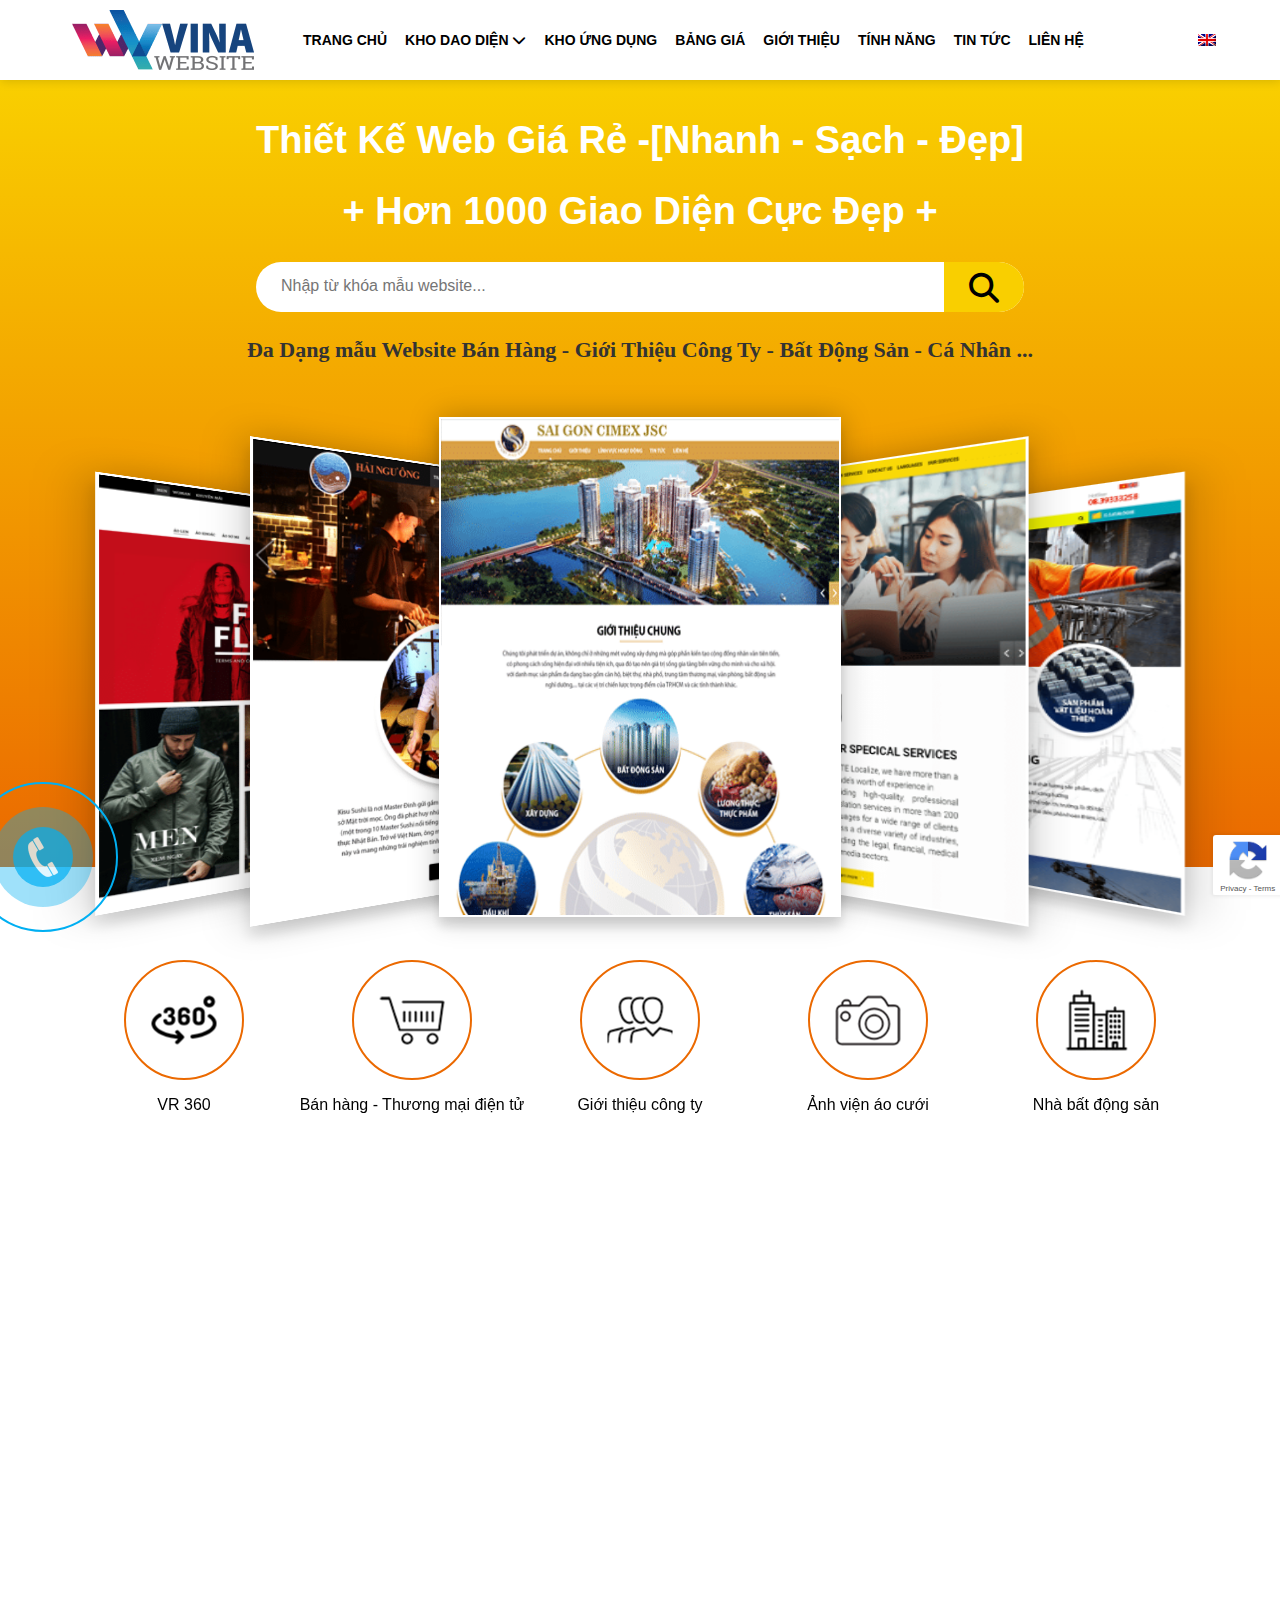
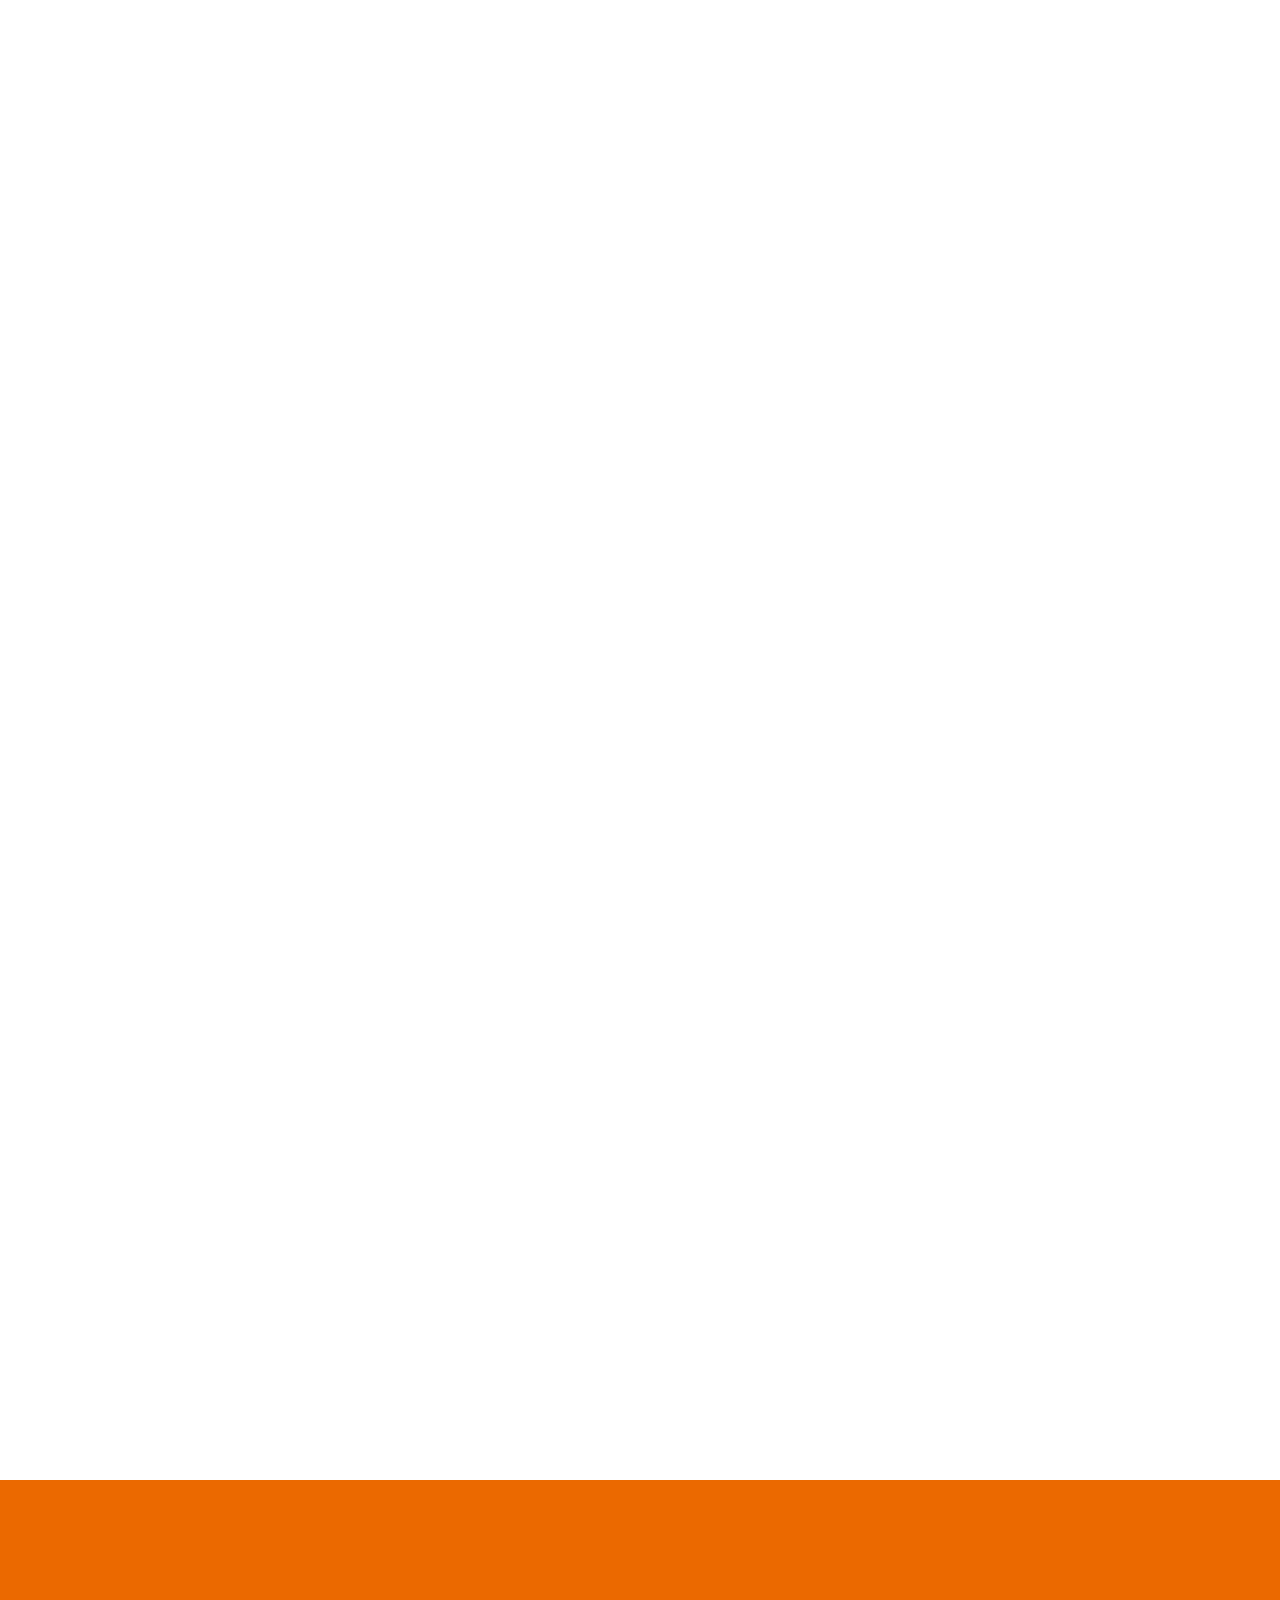
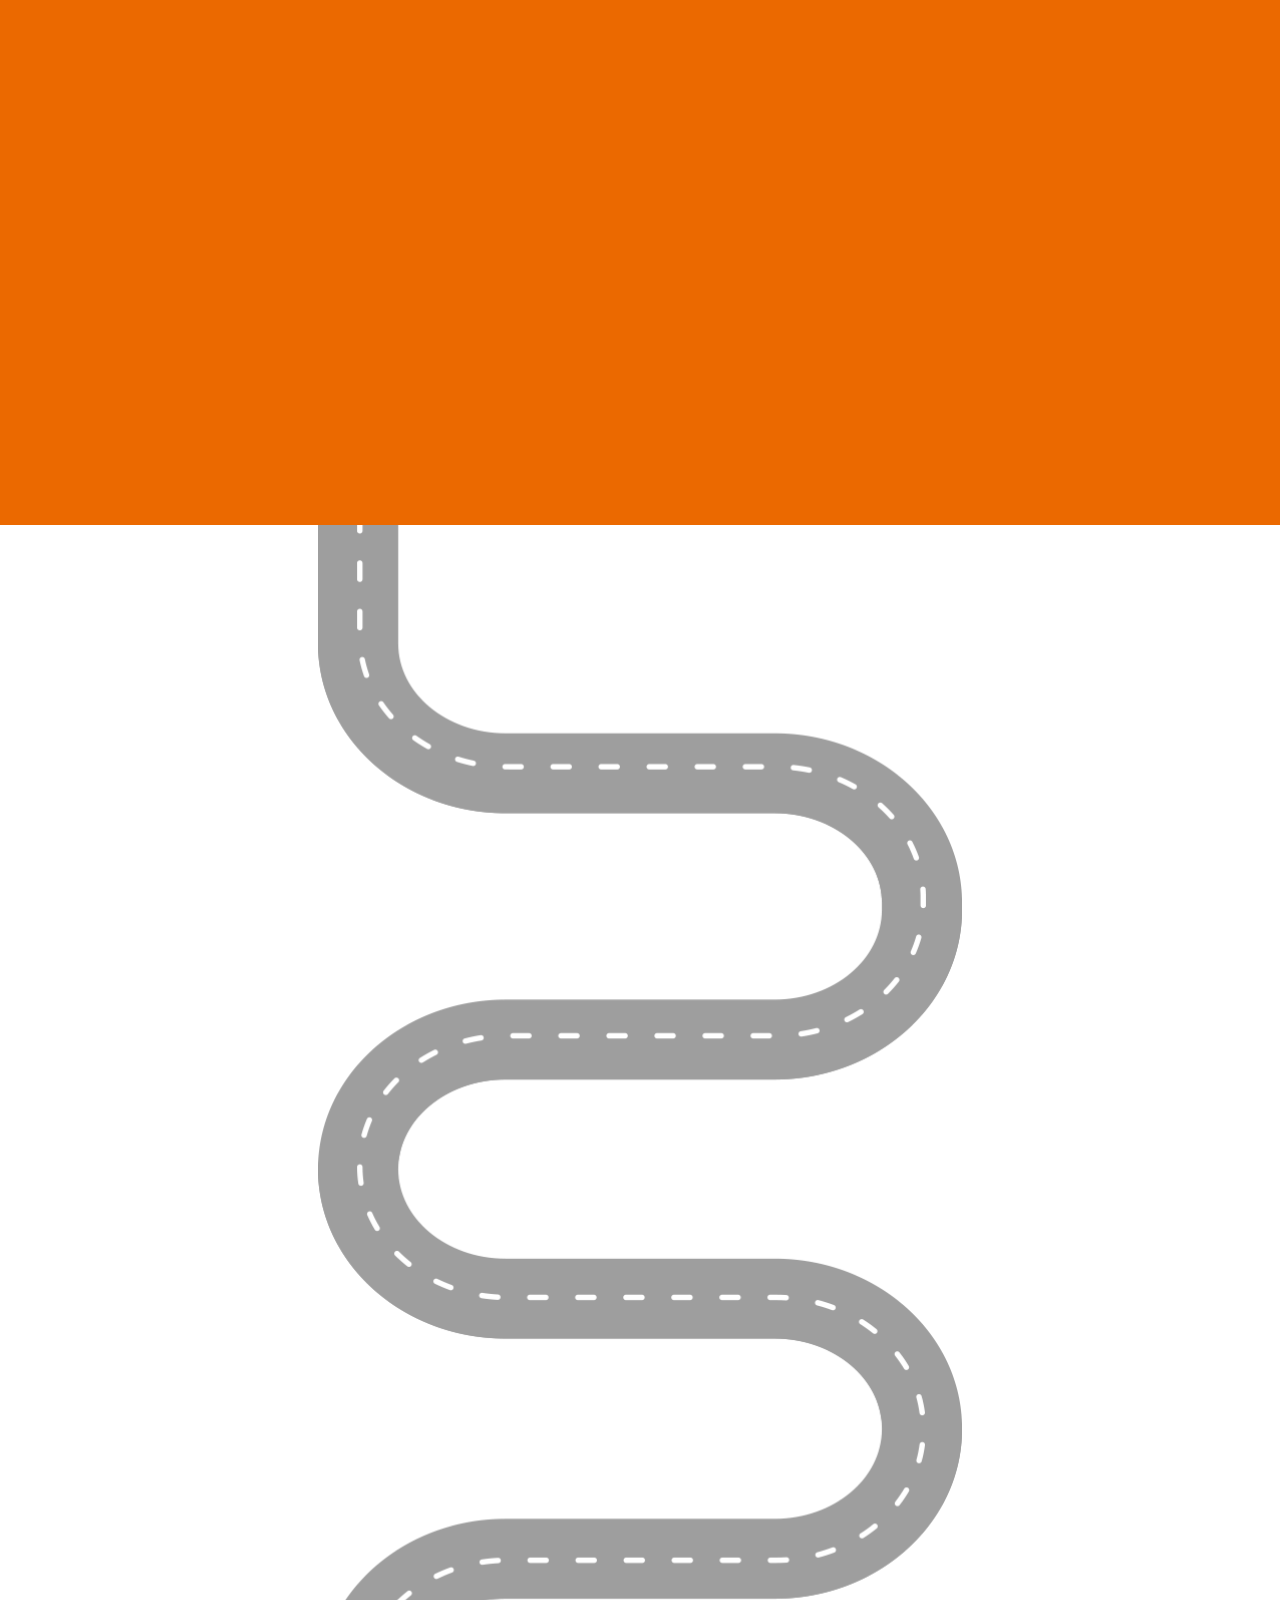
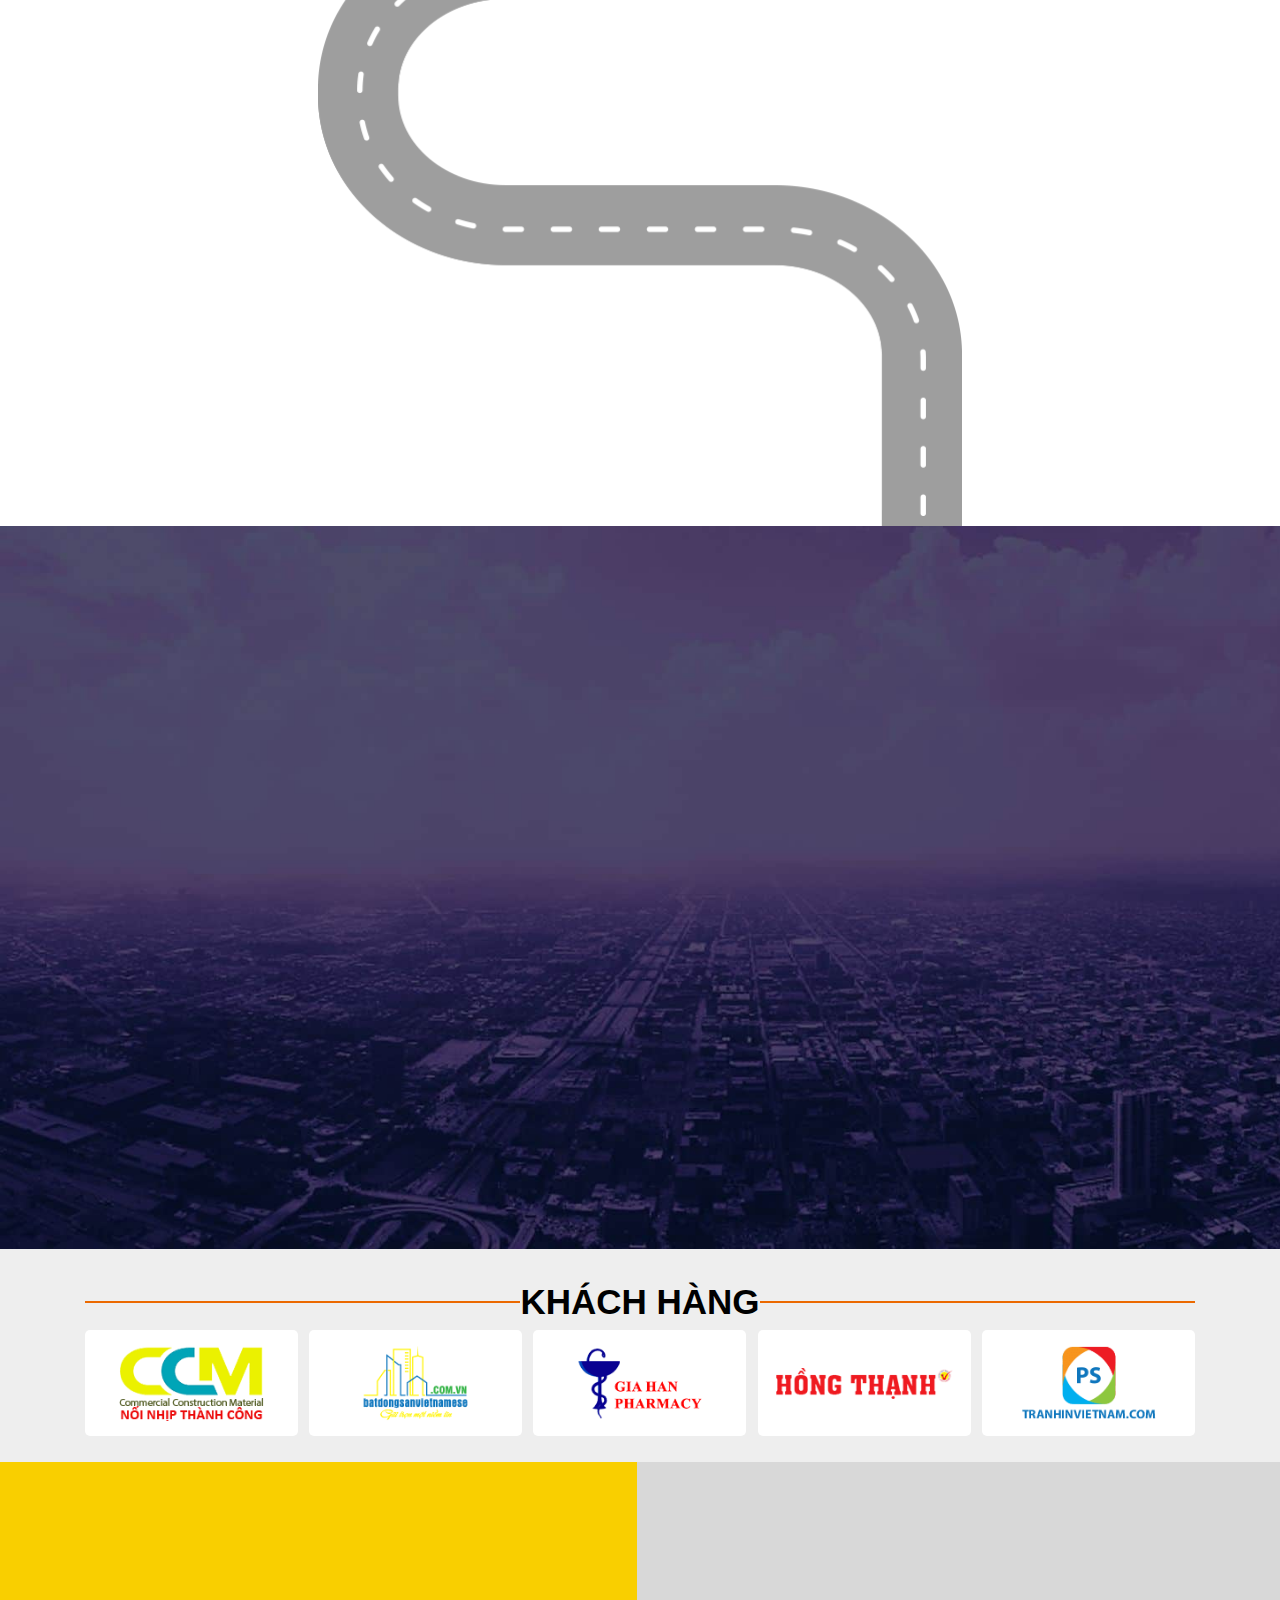
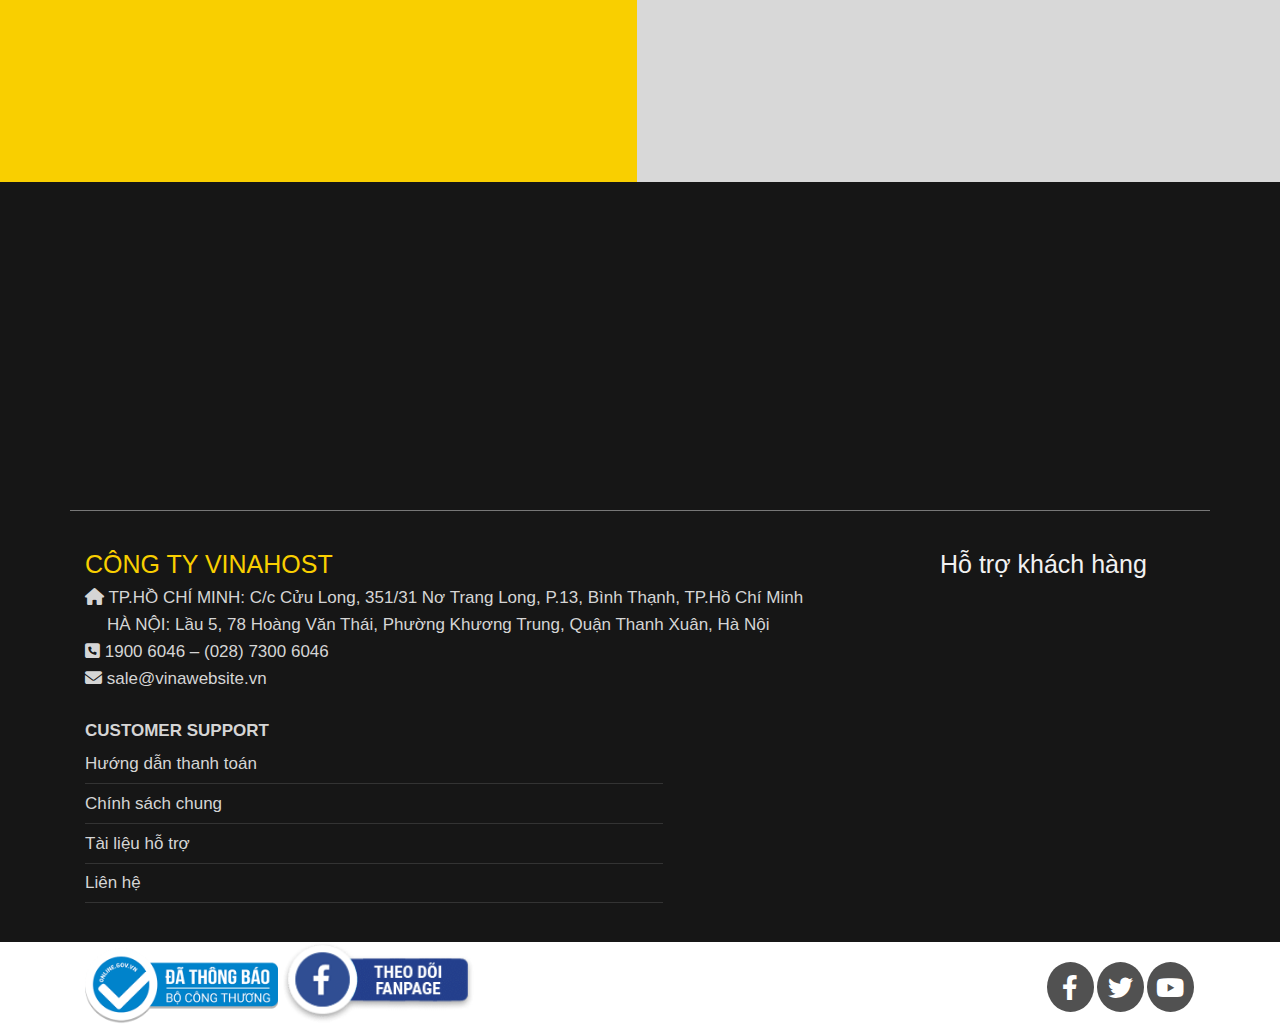
<file: index.html>
<!DOCTYPE html>
<html lang="en">

<head>
  <meta charset="UTF-8">
  <meta http-equiv="X-UA-Compatible" content="IE=edge">
  <meta name="viewport" content="width=device-width, initial-scale=1.0">
  <link rel="icon" href="https://vinawebsite.vn/wp-content/uploads/2018/08/cropped-logo-1-32x32.png" sizes="32x32">
  <title>#1 Thiết Kế Web Giá Rẻ - [Nhanh - Sạch - Đẹp] | VinaWebsite.VN</title>
  <link rel="stylesheet" href="./css/library/normalize.min.css">
  <link rel="stylesheet" href="./css/library/bootstrap-grid.min.css">
  <link rel="stylesheet" href="./css/library/fontawesome-free-6.2.0-web/css/all.min.css">
  <link rel="stylesheet" href="./css/default/default.css">
  <link rel="stylesheet" href="./css/home/home.css">
</head>

<body>
  <div class="app">
    <header class="header">
      <div class='header_nav'>
        <nav class='header_top'>
          <button class="header_menu_btn">
            <i class="fa-solid fa-bars"></i>
            <span>&nbsp;MENU</span>
          </button>
          <img class='logo' src="./images/header_img/logo-website-png.png" alt="logo" />
          <div class="header_link_inner">
            <button class="header_link_clear"><i class="fa-solid fa-x"></i></button>
            <ul class='header_link'>
              <li class='link_item'>
                <a href='/' }>
                  TRANG CHỦ
                </a>
              </li>
              <li class='link_item interface'>
                <a href='./layout/interface.html'>
                  KHO DAO DIỆN
                  <i class="fa-solid fa-chevron-down"></i>
                </a>
                <div>
                  <a class='link_menu_item' href='./layout/interface.html'>
                    Kho dao diện 2022
                  </a>
                </div>
              </li>
              <li class='link_item'>
                <a href='./layout/appstore.html'>
                  KHO ỨNG DỤNG
                </a>
              </li>
              <li class='link_item'>
                <a href='./layout/priceList.html'>
                  BẢNG GIÁ
                </a>
              </li>
              <li class='link_item'>
                <a href='./layout/introduce.html'>
                  GIỚI THIỆU
                </a>
              </li>
              <li class='link_item'>
                <a href='./layout/feature.html'>
                  TÍNH NĂNG
                </a>
              </li>
              <li class='link_item'>
                <a href='./layout/news.html'>
                  TIN TỨC
                </a>
              </li>
              <li class='link_item'>
                <a href='./layout/contact.html'>
                  LIÊN HỆ
                </a>
              </li>
            </ul>
          </div>
          <img src="./images/header_img/en.png" alt="english" />
        </nav>
      </div>
    </header>

    <div class="banner">
      <div class='banner_title'>
        <p>Thiết Kế Web Giá Rẻ -[Nhanh - Sạch - Đẹp]</p>
        <p>+ Hơn 1000 Giao Diện Cực Đẹp +</p>
        <div class='search'>
          <input placeholder="Nhập từ khóa mẫu website..." />
          <button class='search_btn'>
            <i class="fa-solid fa-magnifying-glass"></i>
          </button>
        </div>
        <span>Đa Dạng mẫu Website Bán Hàng - Giới Thiệu Công Ty - Bất Động Sản - Cá Nhân ...</span>
      </div>
      <div class='slide_3d'>
        <ul class='slide_list'>
          <li class='banner_item banner_item0'>
            <img src='./images/banner_img/1-1.png' alt="slide-img" />
          </li>
          <li class='banner_item banner_item1'>
            <img src='./images/banner_img/2-1.png' alt="slide-img" />
          </li>
          <li class='banner_item banner_item2'>
            <img src='./images/banner_img/3-1.png' alt="slide-img" />
          </li>
          <li class='banner_item banner_item3'>
            <img src='./images/banner_img/4-1.png' alt="slide-img" />
          </li>
          <li class='banner_item banner_item4'>
            <img src='./images/banner_img/5-1.png' alt="slide-img" />
          </li>
        </ul>
      </div>
    </div>
    <div class="flickity_viewport">
      <div class="container flickkity_slider">
        <i class="fa-solid fa-chevron-left banner_button_left clearfix"></i>
        <ul class="product">
          <li class="product_item">
            <a href="http://">
              <div class="product_item_link"><img src="./images/banner_img/360.png" alt=""></div>
              <i class="product_item_title">VR 360</i>
            </a>
          </li>
          <li class="product_item">
            <a href="http://">
              <div class="product_item_link"><img src="./images/banner_img/c1.png" alt=""></div>
              <i class="product_item_title">Bán hàng - Thương mại điện tử</i>
            </a>
          </li>
          <li class="product_item">
            <a href="http://">
              <div class="product_item_link"><img src="./images/banner_img/c2.png" alt=""></div>
              <i class="product_item_title">Giới thiệu công ty</i>
            </a>
          </li>
          <li class="product_item">
            <a href="http://">
              <div class="product_item_link"><img src="./images/banner_img/c3.png" alt=""></div>
              <i class="product_item_title">Ảnh viện áo cưới</i>
            </a>
          </li>
          <li class="product_item">
            <a href="http://">
              <div class="product_item_link"><img src="./images/banner_img/c4.png" alt=""></div>
              <i class="product_item_title">Nhà bất động sản</i>
            </a>
          </li>
          <li class="product_item">
            <a href="http://">
              <div class="product_item_link"><img src="./images/banner_img/c5.png" alt=""></div>
              <i class="product_item_title">Nhà hàng khách sạn</i>
            </a>
          </li>
          <li class="product_item">
            <a href="http://">
              <div class="product_item_link"><img src="./images/banner_img/c6.png" alt=""></div>
              <i class="product_item_title">Giải trí du lịch</i>
            </a>
          </li>
        </ul>
        <i class="fa-solid fa-chevron-right banner_button_right"></i>

      </div>
    </div>
    <div class="home">
      <div class="section_post container">
        <div class="row home_row">
          <div class="post_item col-sm-4 col-xs-12">
            <div class="post_inner">
              <div class="post_img">
                <img src="./images/home_img/vr360-768x634.jpg" alt="">
                <div class="post_modal">
                  <div class="post_btn_wrap">
                    <button class="post_btn post_btn--primary">Xem demo</button>
                    <button class="post_btn">Xem chi tiết</button>
                  </div>
                </div>
              </div>
              <div class="post_title">
                <p>VNW_21747</p>
                <span>Trang trí nội thất</span>
              </div>
            </div>
          </div>
          <div class="post_item col-sm-4 col-xs-12">
            <div class="post_inner">
              <div class="post_img">
                <img src="./images/home_img/website-noi-that-thum-1400x642.jpg" alt="">
                <div class="post_modal">
                  <div class="post_btn_wrap">
                    <button class="post_btn post_btn--primary">Xem demo</button>
                    <button class="post_btn">Xem chi tiết</button>
                  </div>
                </div>
              </div>
              <div class="post_title">
                <p>VNW_21747</p>
                <span>Trang trí nội thất</span>
              </div>
            </div>
          </div>
          <div class="post_item col-sm-4 col-xs-12">
            <div class="post_inner">
              <div class="post_img">
                <img src="./images/home_img/desktop_21035.jpg" alt="">
                <div class="post_modal">
                  <div class="post_btn_wrap">
                    <button class="post_btn post_btn--primary">Xem demo</button>
                    <button class="post_btn">Xem chi tiết</button>
                  </div>
                </div>
              </div>
              <div class="post_title">
                <p>VNW_21747</p>
                <span>Trang trí nội thất</span>
              </div>
            </div>
          </div>
        </div>

        <div class="row home_row">
          <div class="post_item col-sm-4 col-xs-12">
            <div class="post_inner">
              <div class="post_img">
                <img src="./images/home_img/vr360-768x634.jpg" alt="">
                <div class="post_modal">
                  <div class="post_btn_wrap">
                    <button class="post_btn post_btn--primary">Xem demo</button>
                    <button class="post_btn">Xem chi tiết</button>
                  </div>
                </div>
              </div>
              <div class="post_title">
                <p>VNW_21747</p>
                <span>Trang trí nội thất</span>
              </div>
            </div>
          </div>

          <div class="post_item col-sm-4 col-xs-12">
            <div class="post_inner">
              <div class="post_img">
                <img src="./images/home_img/website-noi-that-thum-1400x642.jpg" alt="">
                <div class="post_modal">
                  <div class="post_btn_wrap">
                    <button class="post_btn post_btn--primary">Xem demo</button>
                    <button class="post_btn">Xem chi tiết</button>
                  </div>
                </div>
              </div>
              <div class="post_title">
                <p>VNW_21747</p>
                <span>Trang trí nội thất</span>
              </div>
            </div>
          </div>
          <div class="post_item col-sm-4 col-xs-12">
            <div class="post_inner">
              <div class="post_img">
                <img src="./images/home_img/desktop_21035.jpg" alt="">
                <div class="post_modal">
                  <div class="post_btn_wrap">
                    <button class="post_btn post_btn--primary">Xem demo</button>
                    <button class="post_btn">Xem chi tiết</button>
                  </div>
                </div>
              </div>
              <div class="post_title">
                <p>VNW_21747</p>
                <span>Trang trí nội thất</span>
              </div>
            </div>
          </div>
        </div>

        <div class="row home_row">
          <div class="post_item col-sm-4 col-xs-12">
            <div class="post_inner">
              <div class="post_img">
                <img src="./images/home_img/vr360-768x634.jpg" alt="">
                <div class="post_modal">
                  <div class="post_btn_wrap">
                    <button class="post_btn post_btn--primary">Xem demo</button>
                    <button class="post_btn">Xem chi tiết</button>
                  </div>
                </div>
              </div>
              <div class="post_title">
                <p>VNW_21747</p>
                <span>Trang trí nội thất</span>
              </div>
            </div>
          </div>

        </div>
      </div>
      <div class="section_why container">
        <img class="why_logo" src="./images/home_img/logo.png" />
        <img class="why_shape" src="./images/home_img/shape.png" />
        <div class="why_question">
          <p>TẠI SAO BẠN</p>
          <h2>CẦN CÓ</h2>
          <span>WEBSITE</span>
        </div>
        <div class="why why1">
          <div class="why_number1">01</div>
          <span>
            Tạo dựng hình ảnh chuyên nghiệp
            cho cá nhân, tổ chức, doanh nghiệp.</span>
        </div>
        <div class="why why2">
          <div class="why_number2">02</div>
          <span>Mang đến cơ hội quảng bá và bán hàng
            không giới hạn, về không gian và thời gian.</span>
        </div>
        <div class="why why3">
          <div class="why_number3">03</div>
          <span>Thông tin được cập nhật nhanh chóng,
            hiệu quả cao, tiết kiệm chi phí.</span>
        </div>
        <div class="why why4">
          <div class="why_number4">04</div>
          <span>Đồng hành và vượt lên trên
            các đối thủ cạnh tranh.</span>
        </div>
      </div>

      <div class="sec_banner">
        <div class="sec_banner_img container">
          <img src="./images/home_img/website-template-demo.png" alt="">
        </div>
      </div>

      <div class="procedure container">
        <div class="procedure_road">
          <img src="./images/home_img/con-duong.png" alt="">
          <div class="procedure_title">QUY TRÌNH THIẾT KẾ WEBSITE</div>
          <div class="step step1">
            <div class="step_text">Chọn mẫu Website</div>
            <div class="procedure_res_left"></div>
            <div class="step_number step_number1">01</div>
          </div>
          <div class="step step2">
            <div class="step_number step_number1">02</div>
            <div class="procedure_res_right"></div>
            <div class="step_text">Đặt hàng và thanh toán</div>
          </div>
          <div class="step step3">
            <div class="step_text">Xây dựng và lập trình</div>
            <div class="procedure_res_left"></div>
            <div class="step_number step_number1">03</div>
          </div>
          <div class="step step4">
            <div class="step_number step_number1">04</div>
            <div class="procedure_res_right"></div>
            <div class="step_text">Hướng dẫn bàn giao</div>
          </div>
          <div class="step step5">
            <div class="step_text">Đưa vào sử dụng</div>
            <div class="procedure_res_left"></div>
            <div class="step_number step_number1">05</div>
          </div>
          <div class="decoration decoration1"><img src="./images/home_img/cay-1.png" alt=""></div>
          <div class="decoration decoration3"><img src="./images/home_img/nui.png" alt=""></div>
          <div class="decoration decoration2">
            <img src="./images/home_img/nha.png" alt="">
            <img src="./images/home_img/cay-2.png" alt="">
          </div>
          <div class="decoration decoration4"><img src="./images/home_img/da.png" alt=""></div>
        </div>
      </div>

      <div class="reason">
        <div class="reason_wrapper container">
          <div class="title_reason">
            <h3>LÝ DO CHỌN VINAWEBSITE</h3>
            <h4>Khởi Động Thành Công Của Bạn Ngay Hôm Nay</h4>
          </div>
          <div class="row row_reason reason_1">
            <div class="reason_item col-6 col-sm-6 col-md-3">
              <div class="reason_item_img">
                <img src="./images/home_img/1-2-442x400.png" alt="">
              </div>
              <span class="reason_item_text">Kho giao diện đa dạng phong phú, đa lĩnh vực, dễ dàng lựa chọn</span>
            </div>

            <div class="reason_item col-6 col-sm-6 col-md-3">
              <div class="reason_item_img">
                <img src="./images/home_img/1-2-442x400.png" alt="">
              </div>
              <span class="reason_item_text">Kho giao diện đa dạng phong phú, đa lĩnh vực, dễ dàng lựa chọn</span>
            </div>

            <div class="reason_item col-6 col-sm-6 col-md-3">
              <div class="reason_item_img">
                <img src="./images/home_img/1-2-442x400.png" alt="">
              </div>
              <span class="reason_item_text">Kho giao diện đa dạng phong phú, đa lĩnh vực, dễ dàng lựa chọn</span>
            </div>

            <div class="reason_item col-6 col-sm-6 col-md-3">
              <div class="reason_item_img">
                <img src="./images/home_img/1-2-442x400.png" alt="">
              </div>
              <span class="reason_item_text">Kho giao diện đa dạng phong phú, đa lĩnh vực, dễ dàng lựa chọn</span>
            </div>
          </div>
          <div class="row row_reason reason_2">
            <div class="reason_item col-6 col-sm-6 col-md-3">
              <div class="reason_item_img">
                <img src="./images/home_img/1-2-442x400.png" alt="">
              </div>
              <span class="reason_item_text">Kho giao diện đa dạng phong phú, đa lĩnh vực, dễ dàng lựa chọn</span>
            </div>

            <div class="reason_item col-6 col-sm-6 col-md-3">
              <div class="reason_item_img">
                <img src="./images/home_img/1-2-442x400.png" alt="">
              </div>
              <span class="reason_item_text">Kho giao diện đa dạng phong phú, đa lĩnh vực, dễ dàng lựa chọn</span>
            </div>

            <div class="reason_item col-6 col-sm-6 col-md-3">
              <div class="reason_item_img">
                <img src="./images/home_img/1-2-442x400.png" alt="">
              </div>
              <span class="reason_item_text">Kho giao diện đa dạng phong phú, đa lĩnh vực, dễ dàng lựa chọn</span>
            </div>

            <div class="reason_item col-6 col-sm-6 col-md-3">
              <div class="reason_item_img">
                <img src="./images/home_img/1-2-442x400.png" alt="">
              </div>
              <span class="reason_item_text">Kho giao diện đa dạng phong phú, đa lĩnh vực, dễ dàng lựa chọn</span>
            </div>
          </div>
        </div>
      </div>

    </div>

    <footer>
      <div class="loaded">
        <div class="container">
          <div class="loaded_title">
            <div></div>
            <span>KHÁCH HÀNG</span>
            <div></div>
          </div>
          <div class="loaded_carousel">
            <ul class="loaded_menu">
              <li class="loaded_item">
                <img src="./images/footer_img/logo-kh1.png" alt="">
              </li>
              <li class="loaded_item">
                <img src="./images/footer_img/logo-kh2.png" alt="">
              </li>
              <li class="loaded_item">
                <img src="./images/footer_img/logo-kh3.png" alt="">
              </li>
              <li class="loaded_item">
                <img src="./images/footer_img/logo-kh4.png" alt="">
              </li>
              <li class="loaded_item">
                <img src="./images/footer_img/logo-kh5.png" alt="">
              </li>
              <li class="loaded_item">
                <img src="./images/footer_img/logo-kh6.png" alt="">
              </li>
              <li class="loaded_item">
                <img src="./images/footer_img/logokh7.png" alt="">
              </li>
            </ul>
          </div>
        </div>
      </div>

      <div class="register_hotline">
        <div class="hotline">
          <div>
            <h3>HOTLINE HỖ TRỢ</h3>
            <h3>1900 6046</h3>
            <p>Nơi khách hàng được tôn vinh</p>
            <p>sale@vinawebsite.vn</p>
          </div>
        </div>
        <div class="register">
          <div>
            <h3>ĐĂNG KÝ NHẬN KHUYẾN MÃI</h3>
            <p>Những thông tin về sản phẩm mới, sự kiện và khuyến mãi</p>
            <input type="text" placeholder="Nhập Email của bạn vào đây ...">
            <select name="footer_choise" id="footer_choise">
              <option value="Mục A">Chọn mục bạn muốn nhận tin</option>
              <option value="Mục A">Mục A</option>
              <option value="Mục B">Mục B</option>
              <option value="Mục C">Mục C</option>
            </select>
            <button>Gửi ngay</button>
          </div>
        </div>
      </div>

      <div class="footer_widgets">
        <div class="widgets_wrap container">
          <div class="widgets_menu">
            <h3>KHO GIAO DIỆN WEBSITE</h3>
            <div class="row itf_store"></div>
          </div>

          <div class="row footer_info_support">
            <div class="footer_info col-12 col-sm-9">
              <span>CÔNG TY VINAHOST</span>
              <div class="textwidget">
                <p>
                  <i class="fa fa-home"></i>
                  TP.HỒ CHÍ MINH: C/c Cửu Long, 351/31 Nơ Trang Long, P.13, Bình Thạnh, TP.Hồ Chí Minh
                </p>
                <p style="padding-left: 22px;">HÀ NỘI: Lầu 5, 78 Hoàng Văn Thái, Phường Khương Trung, Quận Thanh Xuân,
                  Hà Nội</p>
                <p>
                  <i class="fa fa-phone-square"></i>
                  1900 6046 – (028) 7300 6046
                </p>
                <p>
                  <i class="fa fa-envelope"></i>
                  sale@vinawebsite.vn
                </p>
              </div>
              <div class="customer_sp">
                <h4>CUSTOMER SUPPORT</h4>
                <p><a href="http://">Hướng dẫn thanh toán</a></p>
                <p><a href="http://">Chính sách chung</a></p>
                <p><a href="http://">Tài liệu hỗ trợ</a></p>
                <p><a href="http://">Liên hệ</a></p>
              </div>
            </div>
            <div class="footer_support col-12 col-sm-3">
              <span>Hỗ trợ khách hàng</span>
              <ul>
                <li>
                  <a href="">
                    <i class="fa-solid fa-check"></i>
                    <span>Hướng dẫn thanh toán</span>
                  </a>
                </li>
                <li>
                  <a href="">
                    <i class="fa-solid fa-check"></i>
                    <span>Chính sách chung</span>
                  </a>
                </li>
                <li>
                  <a href="">
                    <i class="fa-solid fa-check"></i>
                    <span>Tài liệu hỗ trợ</span>
                  </a>
                </li>
                <li>
                  <a href="">
                    <i class="fa-solid fa-check"></i>
                    <span>Liên hệ</span>
                  </a>
                </li>
              </ul>
            </div>
          </div>
        </div>
      </div>

      <div class="clearfix container">
        <div class="clearfix_img">
          <img src="./images/footer_img/logo-da-thong-bao-voi-bo-cong-thuong.png" alt="">
          <img src="./images/footer_img/fanpage.png" alt="">
        </div>
        <div class="clearfix_link">
          <div><i class="fa-brands fa-facebook-f"></i></div>
          <div><i class="fa-brands fa-twitter"></i></div>
          <div><i class="fa-brands fa-youtube"></i></div>
        </div>
      </div>
    </footer>

    <div class="phone">
      <div class="phone_circle"></div>
      <div class="phone_circle-fill"></div>
      <div class="phone_img"></div>
    </div>
    <div class="captcha">
      <div class="captcha_img">
        <img src="./images/header_img/logo_48.png" alt="">
        <p>Privacy - Terms</p>
      </div>
      <div class="captcha_text">
        <p>Protected by reCAPTCHA</p>
        <div>Privacy - Terms</div>
      </div>
    </div>
  </div>

</body>
<script src="./js/default.js"></script>
<script src="./js/home.js"></script>

</html>
</file>
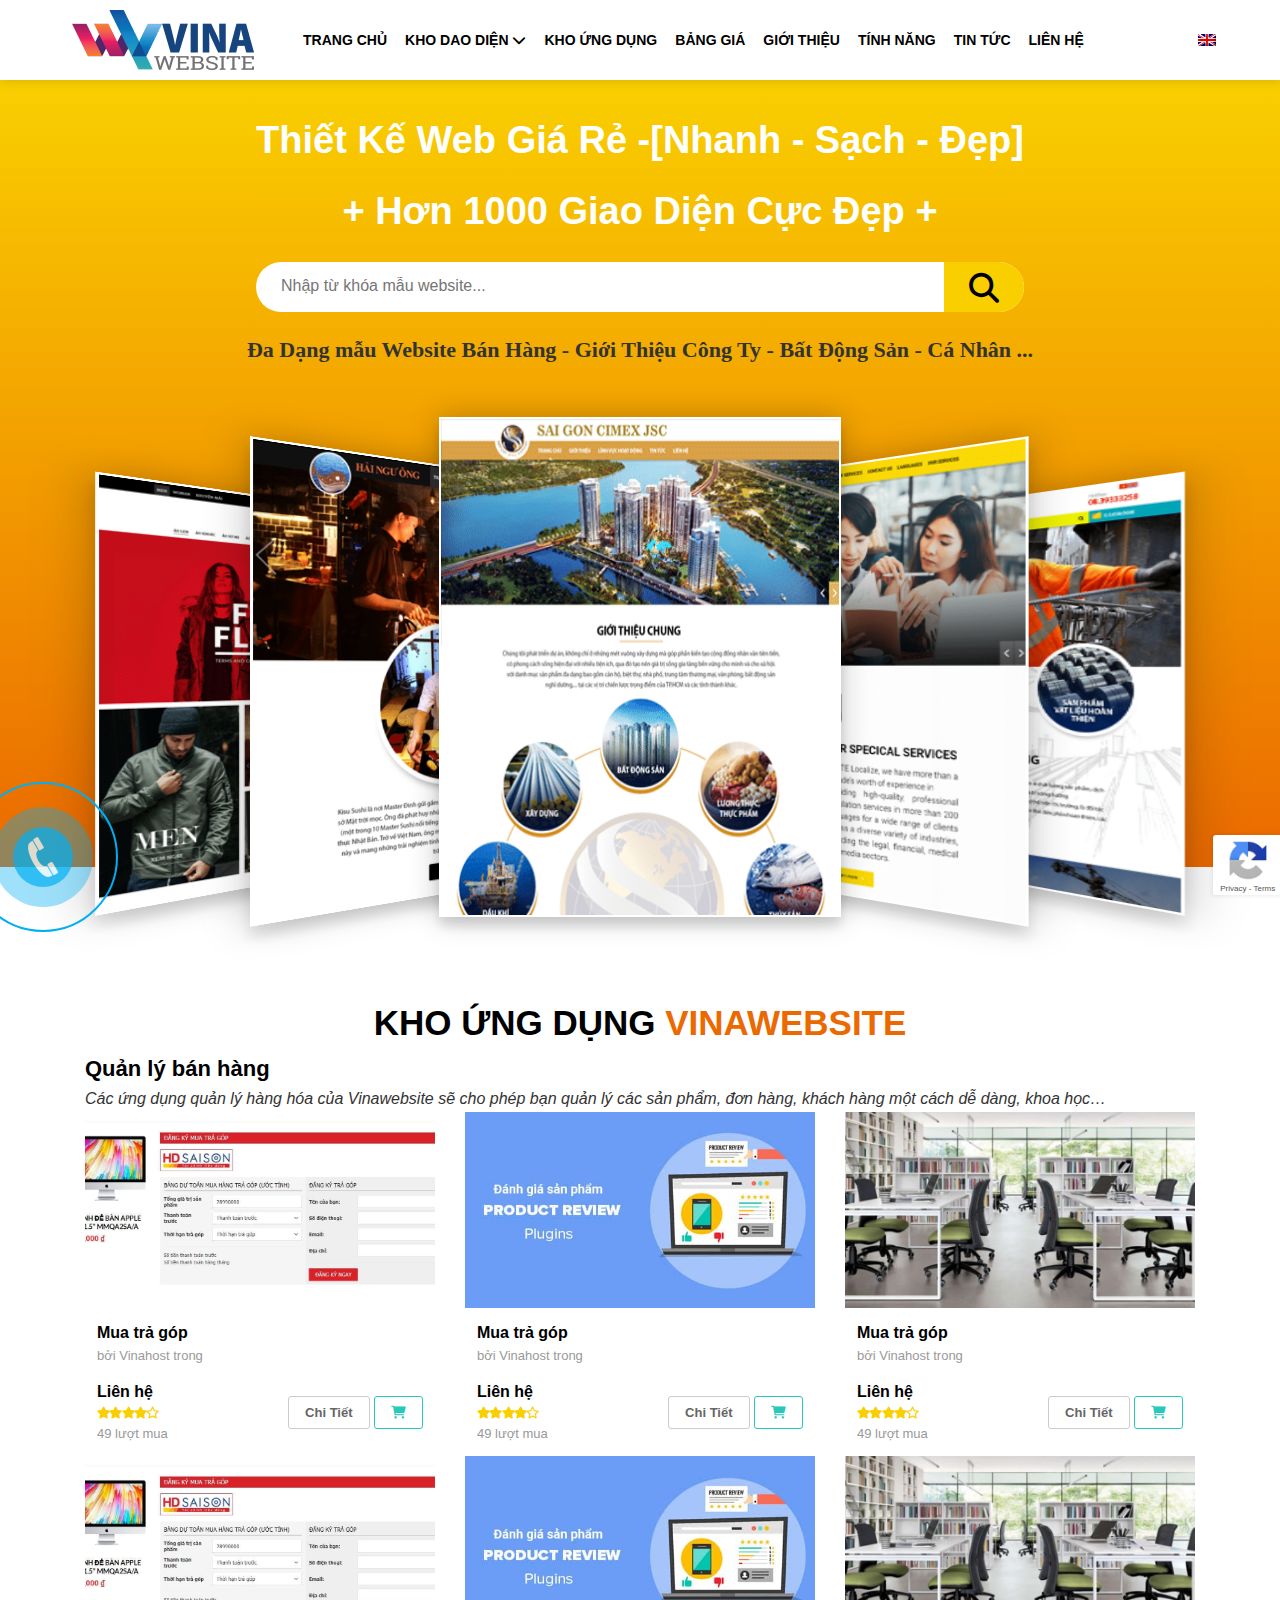
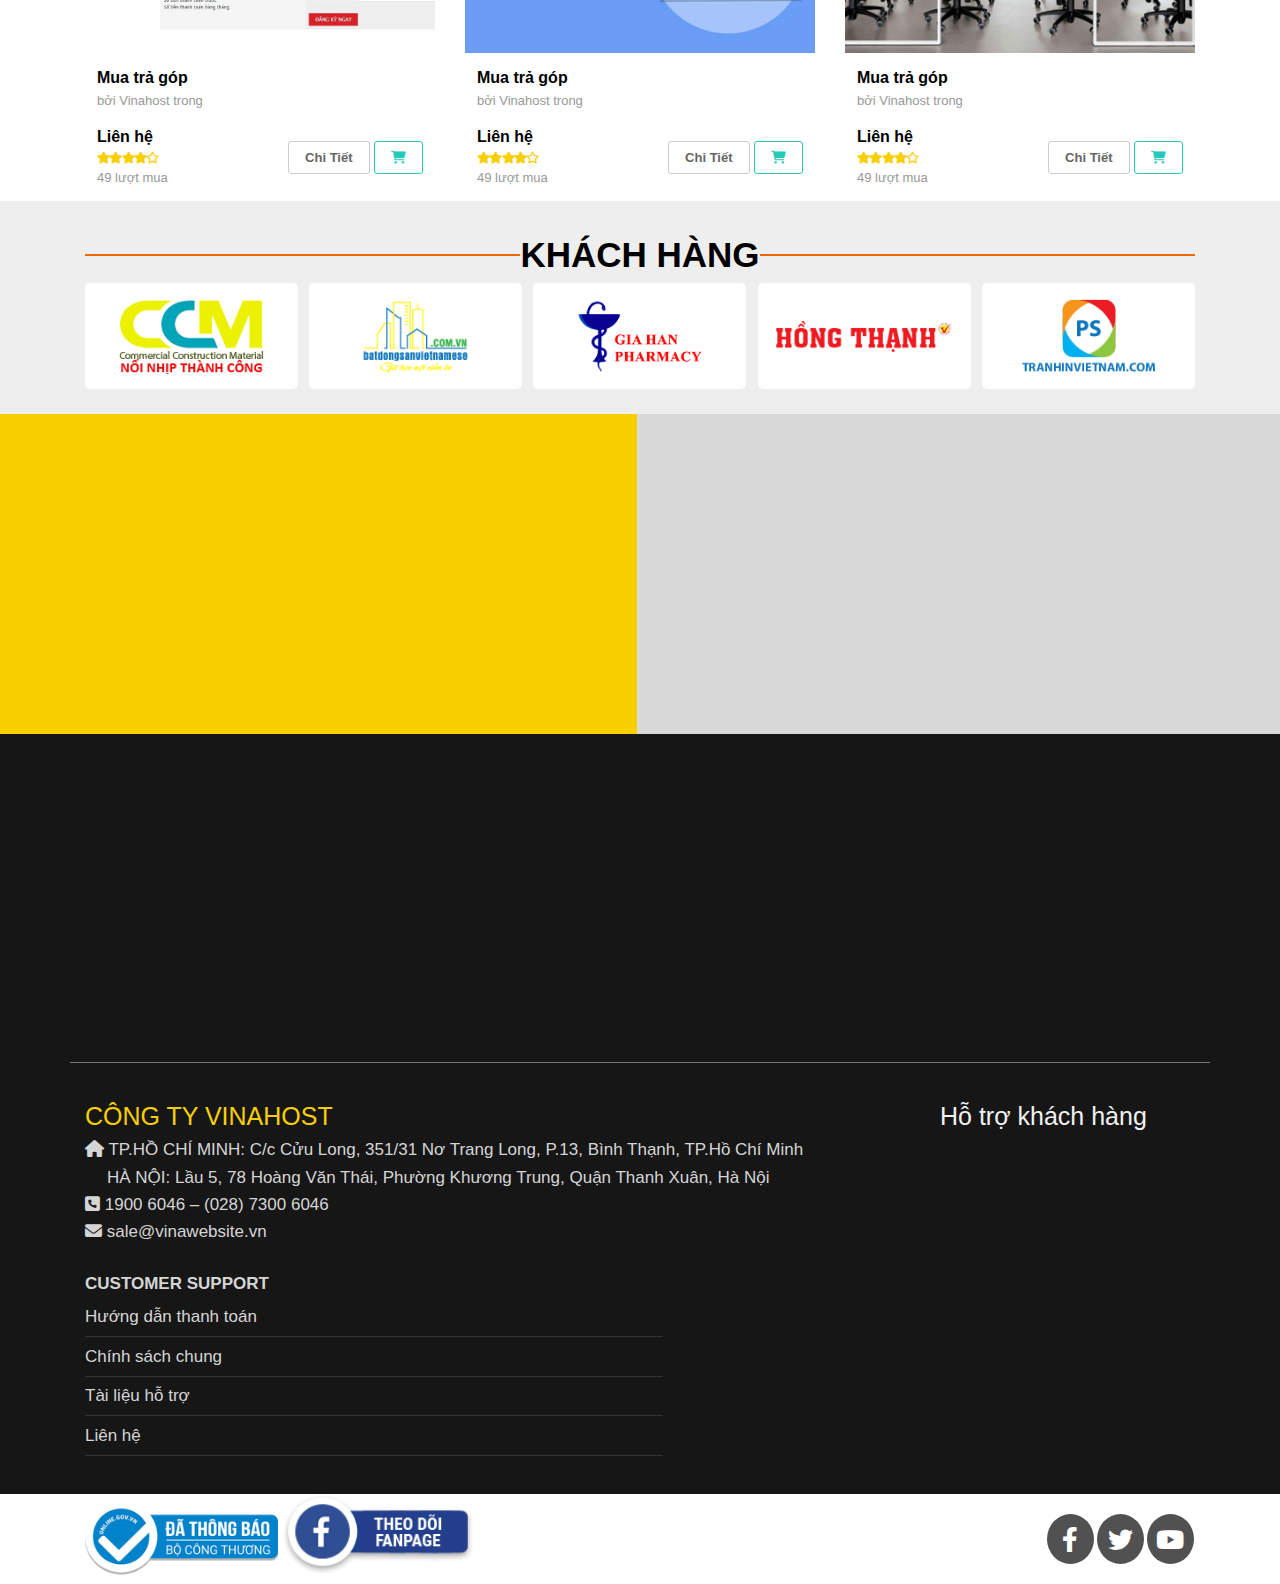
<file: layout/appstore.html>
<!DOCTYPE html>
<html lang="en">

<head>
  <meta charset="UTF-8">
  <meta http-equiv="X-UA-Compatible" content="IE=edge">
  <meta name="viewport" content="width=device-width, initial-scale=1.0">
  <link rel="icon" href="https://vinawebsite.vn/wp-content/uploads/2018/08/cropped-logo-1-32x32.png" sizes="32x32">
  <title>#1 Thiết Kế Web Giá Rẻ - [Nhanh - Sạch - Đẹp] | VinaWebsite.VN</title>
  <link rel="stylesheet" href="../css/library/normalize.min.css">
  <link rel="stylesheet" href="../css/library/bootstrap-grid.min.css">
  <link rel="stylesheet" href="../css/library/fontawesome-free-6.2.0-web/css/all.min.css">
  <link rel="stylesheet" href="../css/default/default.css">
  <link rel="stylesheet" href="../css/appstore/appstore.css">
</head>

<body>
  <div class="app">
    <header class="header">
      <div class='header_nav'>
        <nav class='header_top'>
          <button class="header_menu_btn">
            <i class="fa-solid fa-bars"></i>
            <span>&nbsp;MENU</span>
          </button>
          <img class='logo' src="../images/header_img/logo-website-png.png" alt="logo" />
          <div class="header_link_inner">
            <button class="header_link_clear"><i class="fa-solid fa-x"></i></button>
            <ul class='header_link'>
              <li class='link_item'>
                <a href='/' }>
                  TRANG CHỦ
                </a>
              </li>
              <li class='link_item interface'>
                <a href='../layout/interface.html'>
                  KHO DAO DIỆN
                  <i class="fa-solid fa-chevron-down"></i>
                </a>
                <div>
                  <a class='link_menu_item' href='../layout/interface.html'>
                    Kho dao diện 2022
                  </a>
                </div>
              </li>
              <li class='link_item'>
                <a href='../layout/appstore.html'>
                  KHO ỨNG DỤNG
                </a>
              </li>
              <li class='link_item'>
                <a href='../layout/priceList.html'>
                  BẢNG GIÁ
                </a>
              </li>
              <li class='link_item'>
                <a href='../layout/introduce.html'>
                  GIỚI THIỆU
                </a>
              </li>
              <li class='link_item'>
                <a href='../layout/feature.html'>
                  TÍNH NĂNG
                </a>
              </li>
              <li class='link_item'>
                <a href='../layout/news.html'>
                  TIN TỨC
                </a>
              </li>
              <li class='link_item'>
                <a href='../layout/contact.html'>
                  LIÊN HỆ
                </a>
              </li>
            </ul>
          </div>
          <img src="../images/header_img/en.png" alt="english" />
        </nav>
      </div>
    </header>

    <div class="banner">
      <div class='banner_title'>
        <p>Thiết Kế Web Giá Rẻ -[Nhanh - Sạch - Đẹp]</p>
        <p>+ Hơn 1000 Giao Diện Cực Đẹp +</p>
        <div class='search'>
          <input placeholder="Nhập từ khóa mẫu website..." />
          <button class='search_btn'>
            <i class="fa-solid fa-magnifying-glass"></i>
          </button>
        </div>
        <span>Đa Dạng mẫu Website Bán Hàng - Giới Thiệu Công Ty - Bất Động Sản - Cá Nhân ...</span>
      </div>
      <div class='slide_3d'>
        <ul class='slide_list'>
          <li class='banner_item banner_item0'>
            <img src='../images/banner_img/1-1.png' alt="slide-img" />
          </li>
          <li class='banner_item banner_item1'>
            <img src='../images/banner_img/2-1.png' alt="slide-img" />
          </li>
          <li class='banner_item banner_item2'>
            <img src='../images/banner_img/3-1.png' alt="slide-img" />
          </li>
          <li class='banner_item banner_item3'>
            <img src='../images/banner_img/4-1.png' alt="slide-img" />
          </li>
          <li class='banner_item banner_item4'>
            <img src='../images/banner_img/5-1.png' alt="slide-img" />
          </li>
        </ul>
      </div>
    </div>

    <div class="blog container">
      <h3 class="blog_title">KHO ỨNG DỤNG <span>VINAWEBSITE</span></h3>
      <div class="blog_list">
        <h4>Quản lý bán hàng</h4>
        <div class="blog_description">Các ứng dụng quản lý hàng hóa của Vinawebsite sẽ cho phép bạn quản lý các sản
          phẩm, đơn hàng, khách hàng một cách dễ dàng, khoa học…
        </div>
        <div class="list_blog row">
          <div class="blog_item col-12 col-sm-6 col-md-4">
            <div class="blog_item_img">
              <img src="../images/appstore_img/mua-tra-gop.jpg" alt="mua trả góp">
            </div>
            <div class="blog_item_name">
              <h5>Mua trả góp</h5>
              <p>bởi Vinahost trong</p>
            </div>
            <div class="blog_item_description">
              <div class="left">
                <h5>Liên hệ</h5>
                <div class="rating">
                  <i class="fa-solid fa-star"></i>
                  <i class="fa-solid fa-star"></i>
                  <i class="fa-solid fa-star"></i>
                  <i class="fa-solid fa-star"></i>
                  <i class="fa-regular fa-star"></i>
                </div>
                <p class="num_buy">49 lượt mua</p>
              </div>
              <div class="right">
                <a href="">Chi Tiết</a>
                <a href=""><i class="fa-solid fa-cart-shopping"></i></a>
              </div>
            </div>
          </div>

          <div class="blog_item col-12 col-sm-6 col-md-4">
            <div class="blog_item_img">
              <img src="../images/appstore_img/danh-gia-san-pham.jpg" alt="mua trả góp">
            </div>
            <div class="blog_item_name">
              <h5>Mua trả góp</h5>
              <p>bởi Vinahost trong</p>
            </div>
            <div class="blog_item_description">
              <div class="left">
                <h5>Liên hệ</h5>
                <div class="rating">
                  <i class="fa-solid fa-star"></i>
                  <i class="fa-solid fa-star"></i>
                  <i class="fa-solid fa-star"></i>
                  <i class="fa-solid fa-star"></i>
                  <i class="fa-regular fa-star"></i>
                </div>
                <p class="num_buy">49 lượt mua</p>
              </div>
              <div class="right">
                <a href="">Chi Tiết</a>
                <a href=""><i class="fa-solid fa-cart-shopping"></i></a>
              </div>
            </div>
          </div>

          <div class="blog_item col-12 col-sm-6 col-md-4">
            <div class="blog_item_img">
              <img src="../images/appstore_img/Diachivanphonglienhe1-768x499.jpg" alt="mua trả góp">
            </div>
            <div class="blog_item_name">
              <h5>Mua trả góp</h5>
              <p>bởi Vinahost trong</p>
            </div>
            <div class="blog_item_description">
              <div class="left">
                <h5>Liên hệ</h5>
                <div class="rating">
                  <i class="fa-solid fa-star"></i>
                  <i class="fa-solid fa-star"></i>
                  <i class="fa-solid fa-star"></i>
                  <i class="fa-solid fa-star"></i>
                  <i class="fa-regular fa-star"></i>
                </div>
                <p class="num_buy">49 lượt mua</p>
              </div>
              <div class="right">
                <a href="">Chi Tiết</a>
                <a href=""><i class="fa-solid fa-cart-shopping"></i></a>
              </div>
            </div>
          </div>

          <div class="blog_item col-12 col-sm-6 col-md-4">
            <div class="blog_item_img">
              <img src="../images/appstore_img/mua-tra-gop.jpg" alt="mua trả góp">
            </div>
            <div class="blog_item_name">
              <h5>Mua trả góp</h5>
              <p>bởi Vinahost trong</p>
            </div>
            <div class="blog_item_description">
              <div class="left">
                <h5>Liên hệ</h5>
                <div class="rating">
                  <i class="fa-solid fa-star"></i>
                  <i class="fa-solid fa-star"></i>
                  <i class="fa-solid fa-star"></i>
                  <i class="fa-solid fa-star"></i>
                  <i class="fa-regular fa-star"></i>
                </div>
                <p class="num_buy">49 lượt mua</p>
              </div>
              <div class="right">
                <a href="">Chi Tiết</a>
                <a href=""><i class="fa-solid fa-cart-shopping"></i></a>
              </div>
            </div>
          </div>

          <div class="blog_item col-12 col-sm-6 col-md-4">
            <div class="blog_item_img">
              <img src="../images/appstore_img/danh-gia-san-pham.jpg" alt="mua trả góp">
            </div>
            <div class="blog_item_name">
              <h5>Mua trả góp</h5>
              <p>bởi Vinahost trong</p>
            </div>
            <div class="blog_item_description">
              <div class="left">
                <h5>Liên hệ</h5>
                <div class="rating">
                  <i class="fa-solid fa-star"></i>
                  <i class="fa-solid fa-star"></i>
                  <i class="fa-solid fa-star"></i>
                  <i class="fa-solid fa-star"></i>
                  <i class="fa-regular fa-star"></i>
                </div>
                <p class="num_buy">49 lượt mua</p>
              </div>
              <div class="right">
                <a href="">Chi Tiết</a>
                <a href=""><i class="fa-solid fa-cart-shopping"></i></a>
              </div>
            </div>
          </div>

          <div class="blog_item col-12 col-sm-6 col-md-4">
            <div class="blog_item_img">
              <img src="../images/appstore_img/Diachivanphonglienhe1-768x499.jpg" alt="mua trả góp">
            </div>
            <div class="blog_item_name">
              <h5>Mua trả góp</h5>
              <p>bởi Vinahost trong</p>
            </div>
            <div class="blog_item_description">
              <div class="left">
                <h5>Liên hệ</h5>
                <div class="rating">
                  <i class="fa-solid fa-star"></i>
                  <i class="fa-solid fa-star"></i>
                  <i class="fa-solid fa-star"></i>
                  <i class="fa-solid fa-star"></i>
                  <i class="fa-regular fa-star"></i>
                </div>
                <p class="num_buy">49 lượt mua</p>
              </div>
              <div class="right">
                <a href="">Chi Tiết</a>
                <a href=""><i class="fa-solid fa-cart-shopping"></i></a>
              </div>
            </div>
          </div>

        </div>
        
      </div>

    </div>

    <footer>
      <div class="loaded">
        <div class="container">
          <div class="loaded_title">
            <div></div>
            <span>KHÁCH HÀNG</span>
            <div></div>
          </div>
          <div class="loaded_carousel">
            <ul class="loaded_menu">
              <li class="loaded_item">
                <img src="../images/footer_img/logo-kh1.png" alt="">
              </li>
              <li class="loaded_item">
                <img src="../images/footer_img/logo-kh2.png" alt="">
              </li>
              <li class="loaded_item">
                <img src="../images/footer_img/logo-kh3.png" alt="">
              </li>
              <li class="loaded_item">
                <img src="../images/footer_img/logo-kh4.png" alt="">
              </li>
              <li class="loaded_item">
                <img src="../images/footer_img/logo-kh5.png" alt="">
              </li>
              <li class="loaded_item">
                <img src="../images/footer_img/logo-kh6.png" alt="">
              </li>
              <li class="loaded_item">
                <img src="../images/footer_img/logokh7.png" alt="">
              </li>
            </ul>
          </div>
        </div>
      </div>

      <div class="register_hotline">
        <div class="hotline">
          <div>
            <h3>HOTLINE HỖ TRỢ</h3>
            <h3>1900 6046</h3>
            <p>Nơi khách hàng được tôn vinh</p>
            <p>sale@vinawebsite.vn</p>
          </div>
        </div>
        <div class="register">
          <div>
            <h3>ĐĂNG KÝ NHẬN KHUYẾN MÃI</h3>
            <p>Những thông tin về sản phẩm mới, sự kiện và khuyến mãi</p>
            <input type="text" placeholder="Nhập Email của bạn vào đây ...">
            <select name="footer_choise" id="footer_choise">
              <option value="Mục A">Chọn mục bạn muốn nhận tin</option>
              <option value="Mục A">Mục A</option>
              <option value="Mục B">Mục B</option>
              <option value="Mục C">Mục C</option>
            </select>
            <button>Gửi ngay</button>
          </div>
        </div>
      </div>

      <div class="footer_widgets">
        <div class="widgets_wrap container">
          <div class="widgets_menu">
            <h3>KHO GIAO DIỆN WEBSITE</h3>
            <div class="row itf_store"></div>
          </div>

          <div class="row footer_info_support">
            <div class="footer_info col-12 col-sm-9">
              <span>CÔNG TY VINAHOST</span>
              <div class="textwidget">
                <p>
                  <i class="fa fa-home"></i>
                  TP.HỒ CHÍ MINH: C/c Cửu Long, 351/31 Nơ Trang Long, P.13, Bình Thạnh, TP.Hồ Chí Minh
                </p>
                <p style="padding-left: 22px;">HÀ NỘI: Lầu 5, 78 Hoàng Văn Thái, Phường Khương Trung,
                  Quận Thanh Xuân, Hà Nội</p>
                <p>
                  <i class="fa fa-phone-square"></i>
                  1900 6046 – (028) 7300 6046
                </p>
                <p>
                  <i class="fa fa-envelope"></i>
                  sale@vinawebsite.vn
                </p>
              </div>
              <div class="customer_sp">
                <h4>CUSTOMER SUPPORT</h4>
                <p><a href="http://">Hướng dẫn thanh toán</a></p>
                <p><a href="http://">Chính sách chung</a></p>
                <p><a href="http://">Tài liệu hỗ trợ</a></p>
                <p><a href="http://">Liên hệ</a></p>
              </div>
            </div>
            <div class="footer_support col-12 col-sm-3">
              <span>Hỗ trợ khách hàng</span>
              <ul>
                <li>
                  <a href="">
                    <i class="fa-solid fa-check"></i>
                    <span>Mẫu website doanh nghiệp</span>
                  </a>
                </li>
                <li>
                  <a href="">
                    <i class="fa-solid fa-check"></i>
                    <span>Mẫu website doanh nghiệp</span>
                  </a>
                </li>
                <li>
                  <a href="">
                    <i class="fa-solid fa-check"></i>
                    <span>Mẫu website doanh nghiệp</span>
                  </a>
                </li>
                <li>
                  <a href="">
                    <i class="fa-solid fa-check"></i>
                    <span>Mẫu website doanh nghiệp</span>
                  </a>
                </li>
              </ul>
            </div>
          </div>
        </div>
      </div>

      <div class="clearfix container">
        <div class="clearfix_img">
          <img src="../images/footer_img/logo-da-thong-bao-voi-bo-cong-thuong.png" alt="">
          <img src="../images/footer_img/fanpage.png" alt="">
        </div>
        <div class="clearfix_link">
          <div><i class="fa-brands fa-facebook-f"></i></div>
          <div><i class="fa-brands fa-twitter"></i></div>
          <div><i class="fa-brands fa-youtube"></i></div>
        </div>
      </div>
    </footer>

    <div class="phone">
      <div class="phone_circle"></div>
      <div class="phone_circle-fill"></div>
      <div class="phone_img"></div>
    </div>
    <div class="captcha">
      <div class="captcha_img">
        <img src="../images/header_img/logo_48.png" alt="">
        <p>Privacy - Terms</p>
      </div>
      <div class="captcha_text">
        <p>Protected by reCAPTCHA</p>
        <div>Privacy - Terms</div>
      </div>
    </div>
  </div>

</body>
<script src="../js/default.js"></script>
<script src="../js/interface.js"></script>

</html>
</file>
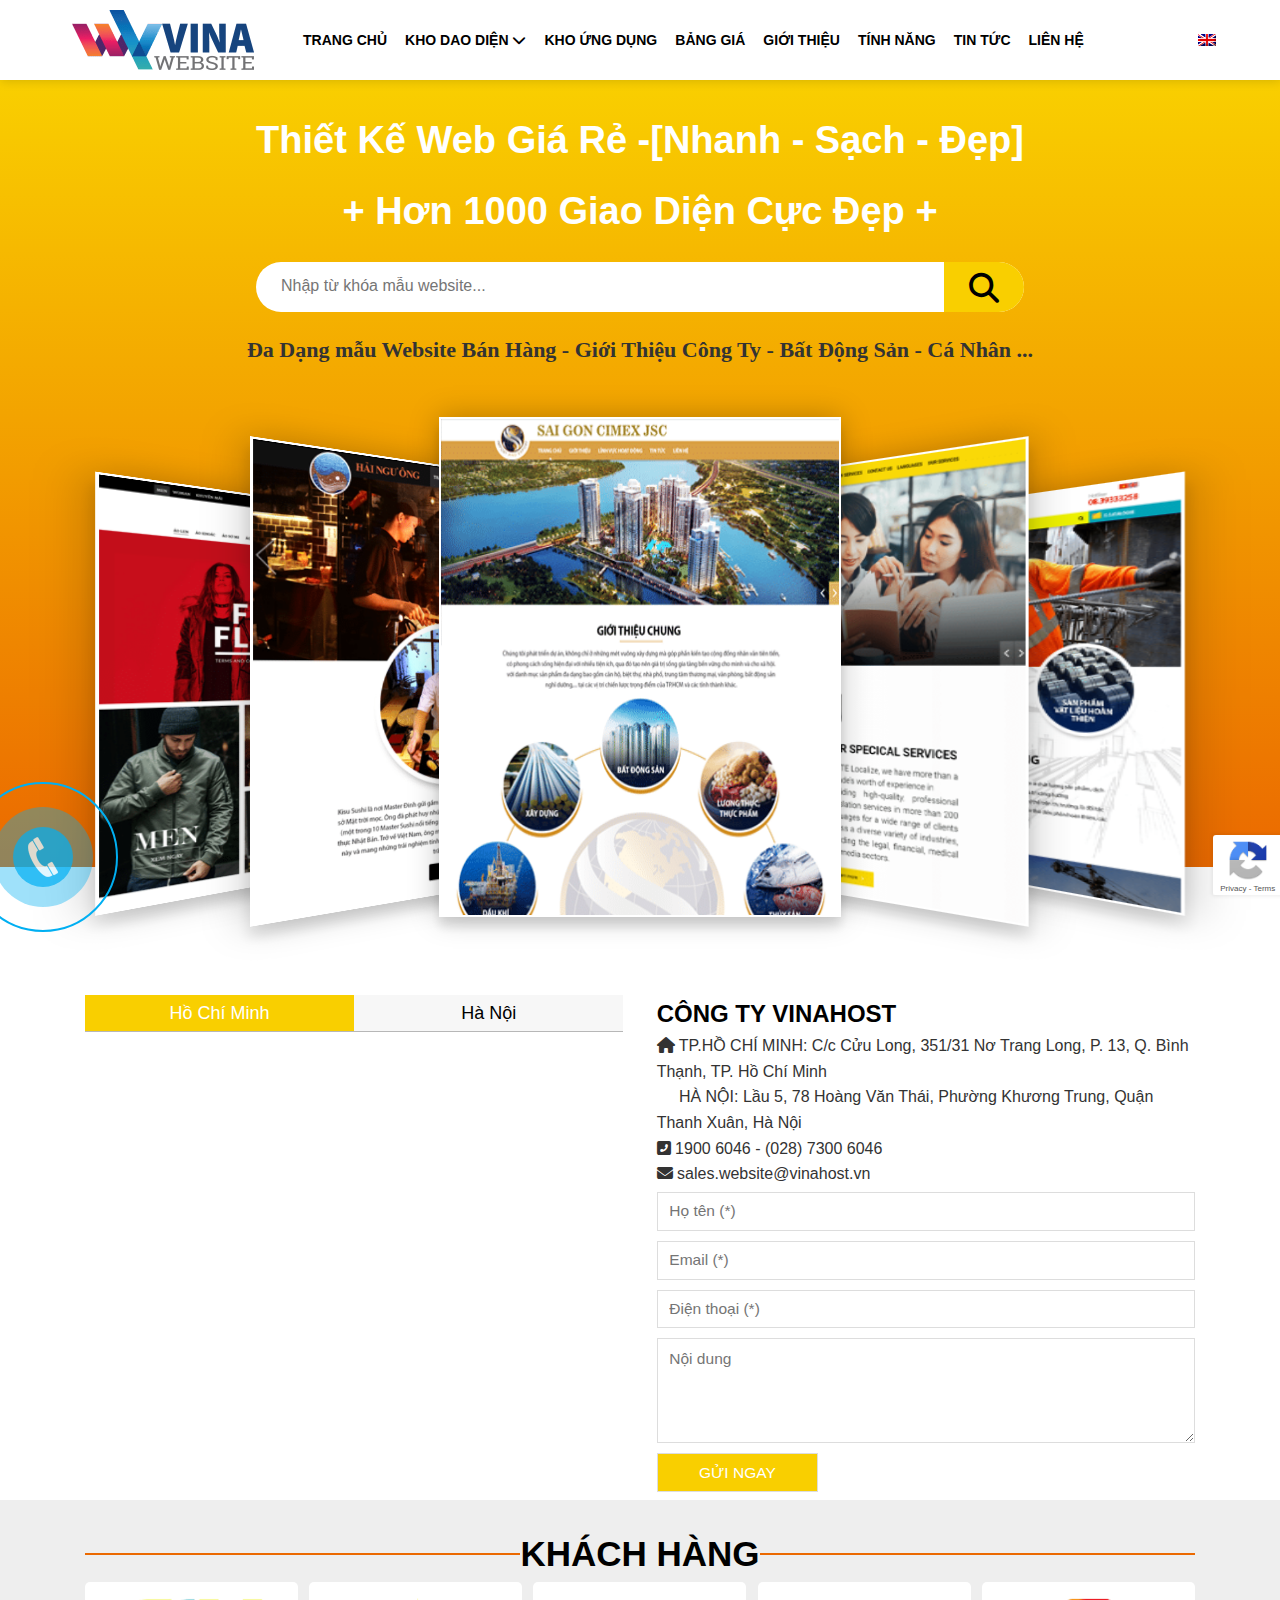
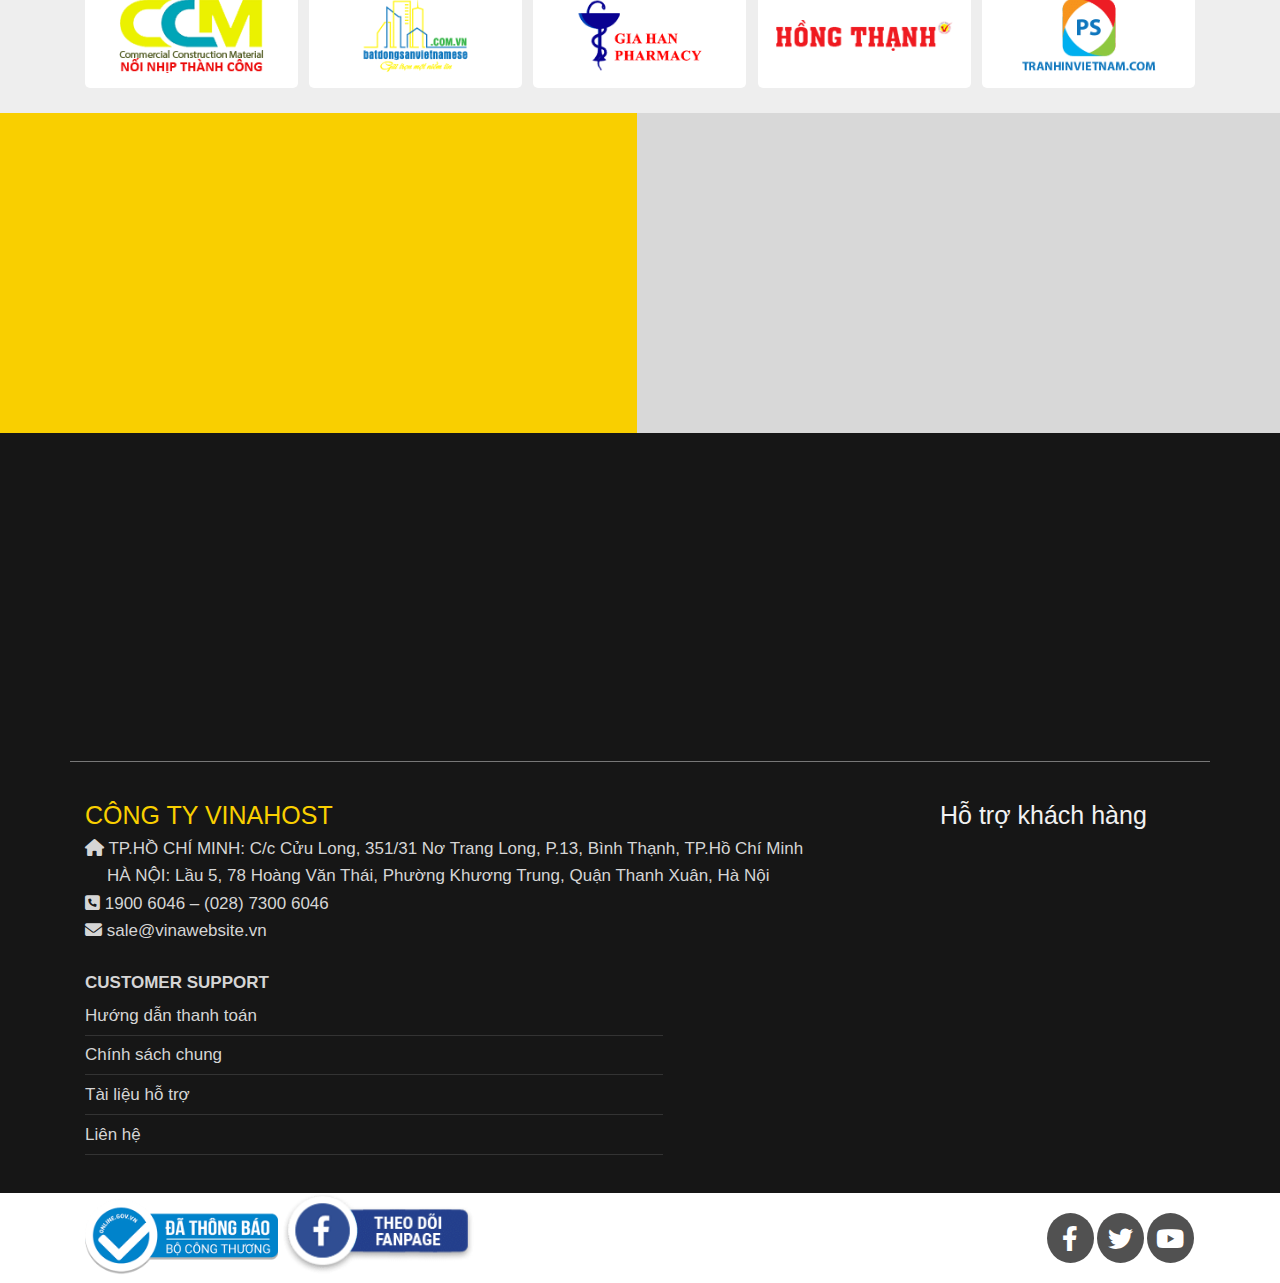
<file: layout/contact.html>
<!DOCTYPE html>
<html lang="en">

<head>
  <meta charset="UTF-8">
  <meta http-equiv="X-UA-Compatible" content="IE=edge">
  <meta name="viewport" content="width=device-width, initial-scale=1.0">
  <link rel="icon" href="https://vinawebsite.vn/wp-content/uploads/2018/08/cropped-logo-1-32x32.png" sizes="32x32">
  <title>#1 Thiết Kế Web Giá Rẻ - [Nhanh - Sạch - Đẹp] | VinaWebsite.VN</title>
  <link rel="stylesheet" href="../css/library/normalize.min.css">
  <link rel="stylesheet" href="../css/library/bootstrap-grid.min.css">
  <link rel="stylesheet" href="../css/library/fontawesome-free-6.2.0-web/css/all.min.css">
  <link rel="stylesheet" href="../css/default/default.css">
  <link rel="stylesheet" href="../css/contact/contact.css">
</head>

<body>
  <div class="app">
    <header class="header">
      <div class='header_nav'>
        <nav class='header_top'>
          <button class="header_menu_btn">
            <i class="fa-solid fa-bars"></i>
            <span>&nbsp;MENU</span>
          </button>
          <img class='logo' src="../images/header_img/logo-website-png.png" alt="logo" />
          <div class="header_link_inner">
            <button class="header_link_clear"><i class="fa-solid fa-x"></i></button>
            <ul class='header_link'>
              <li class='link_item'>
                <a href='/' }>
                  TRANG CHỦ
                </a>
              </li>
              <li class='link_item interface'>
                <a href='../layout/interface.html'>
                  KHO DAO DIỆN
                  <i class="fa-solid fa-chevron-down"></i>
                </a>
                <div>
                  <a class='link_menu_item' href='../layout/interface.html'>
                    Kho dao diện 2022
                  </a>
                </div>
              </li>
              <li class='link_item'>
                <a href='../layout/appstore.html'>
                  KHO ỨNG DỤNG
                </a>
              </li>
              <li class='link_item'>
                <a href='../layout/priceList.html'>
                  BẢNG GIÁ
                </a>
              </li>
              <li class='link_item'>
                <a href='../layout/introduce.html'>
                  GIỚI THIỆU
                </a>
              </li>
              <li class='link_item'>
                <a href='../layout/feature.html'>
                  TÍNH NĂNG
                </a>
              </li>
              <li class='link_item'>
                <a href='../layout/news.html'>
                  TIN TỨC
                </a>
              </li>
              <li class='link_item'>
                <a href='../layout/contact.html'>
                  LIÊN HỆ
                </a>
              </li>
            </ul>
          </div>
          <img src="../images/header_img/en.png" alt="english" />
        </nav>
      </div>
    </header>

    <div class="banner">
      <div class='banner_title'>
        <p>Thiết Kế Web Giá Rẻ -[Nhanh - Sạch - Đẹp]</p>
        <p>+ Hơn 1000 Giao Diện Cực Đẹp +</p>
        <div class='search'>
          <input placeholder="Nhập từ khóa mẫu website..." />
          <button class='search_btn'>
            <i class="fa-solid fa-magnifying-glass"></i>
          </button>
        </div>
        <span>Đa Dạng mẫu Website Bán Hàng - Giới Thiệu Công Ty - Bất Động Sản - Cá Nhân ...</span>
      </div>
      <div class='slide_3d'>
        <ul class='slide_list'>
          <li class='banner_item banner_item0'>
            <img src='../images/banner_img/1-1.png' alt="slide-img" />
          </li>
          <li class='banner_item banner_item1'>
            <img src='../images/banner_img/2-1.png' alt="slide-img" />
          </li>
          <li class='banner_item banner_item2'>
            <img src='../images/banner_img/3-1.png' alt="slide-img" />
          </li>
          <li class='banner_item banner_item3'>
            <img src='../images/banner_img/4-1.png' alt="slide-img" />
          </li>
          <li class='banner_item banner_item4'>
            <img src='../images/banner_img/5-1.png' alt="slide-img" />
          </li>
        </ul>
      </div>
    </div>

    <div class="contact container">
      <div class="contact_map">
        <div class="contact_map_btn">
          <button id="HCMmap" class="active">Hồ Chí Minh</button>
          <button id="Hanoimap">Hà Nội</button>
        </div>
        <div class="google_map">
          <iframe
            src="https://www.google.com/maps/embed?pb=!1m14!1m8!1m3!1d7837.716708418302!2d106.700937!3d10.82215!3m2!1i1024!2i768!4f13.1!3m3!1m2!1s0x0%3A0x9bbd59fab087d9dd!2sVinaHost%20Co.%2C%20Ltd!5e0!3m2!1sen!2sus!4v1666930642879!5m2!1sen!2sus"
            width="100%" height="450" style="border:0;" allowfullscreen="" loading="lazy"
            referrerpolicy="no-referrer-when-downgrade"></iframe>
        </div>
      </div>
      <div class="contact_adr">
        <div class="contact_address">
          <h3>CÔNG TY VINAHOST</h3>
          <p>
            <i class="fa-solid fa-house"></i>
            TP.HỒ CHÍ MINH: C/c Cửu Long, 351/31 Nơ Trang Long, P. 13, Q. Bình Thạnh,
            TP. Hồ Chí Minh
          </p>
          <p>&nbsp;&nbsp;&nbsp; &nbsp;HÀ NỘI: Lầu 5, 78 Hoàng Văn Thái, Phường Khương Trung, Quận Thanh Xuân, Hà Nội</p>
          <p>
            <i class="fa-solid fa-square-phone-flip"></i>
            1900 6046 - (028) 7300 6046
          </p>
          <p>
            <i class="fa-solid fa-envelope"></i>
            sales.website@vinahost.vn
          </p>
        </div>
        <div class="contact_form">
          <input type="text" placeholder="Họ tên (*)">
          <input type="text" placeholder="Email (*)">
          <input type="text" placeholder="Điện thoại (*)">
          <textarea name="your-message" cols="40" rows="10" class="wpcf7-form-control wpcf7-textarea"
            aria-invalid="false" placeholder="Nội dung"></textarea>
          <button>Gửi ngay</button>
        </div>
      </div>
    </div>

    <footer>
      <div class="loaded">
        <div class="container">
          <div class="loaded_title">
            <div></div>
            <span>KHÁCH HÀNG</span>
            <div></div>
          </div>
          <div class="loaded_carousel">
            <ul class="loaded_menu">
              <li class="loaded_item">
                <img src="../images/footer_img/logo-kh1.png" alt="">
              </li>
              <li class="loaded_item">
                <img src="../images/footer_img/logo-kh2.png" alt="">
              </li>
              <li class="loaded_item">
                <img src="../images/footer_img/logo-kh3.png" alt="">
              </li>
              <li class="loaded_item">
                <img src="../images/footer_img/logo-kh4.png" alt="">
              </li>
              <li class="loaded_item">
                <img src="../images/footer_img/logo-kh5.png" alt="">
              </li>
              <li class="loaded_item">
                <img src="../images/footer_img/logo-kh6.png" alt="">
              </li>
              <li class="loaded_item">
                <img src="../images/footer_img/logokh7.png" alt="">
              </li>
            </ul>
          </div>
        </div>
      </div>

      <div class="register_hotline">
        <div class="hotline">
          <div>
            <h3>HOTLINE HỖ TRỢ</h3>
            <h3>1900 6046</h3>
            <p>Nơi khách hàng được tôn vinh</p>
            <p>sale@vinawebsite.vn</p>
          </div>
        </div>
        <div class="register">
          <div>
            <h3>ĐĂNG KÝ NHẬN KHUYẾN MÃI</h3>
            <p>Những thông tin về sản phẩm mới, sự kiện và khuyến mãi</p>
            <input type="text" placeholder="Nhập Email của bạn vào đây ...">
            <select name="footer_choise" id="footer_choise">
              <option value="Mục A">Chọn mục bạn muốn nhận tin</option>
              <option value="Mục A">Mục A</option>
              <option value="Mục B">Mục B</option>
              <option value="Mục C">Mục C</option>
            </select>
            <button>Gửi ngay</button>
          </div>
        </div>
      </div>

      <div class="footer_widgets">
        <div class="widgets_wrap container">
          <div class="widgets_menu">
            <h3>KHO GIAO DIỆN WEBSITE</h3>
            <div class="row itf_store"></div>
          </div>

          <div class="row footer_info_support">
            <div class="footer_info col-12 col-sm-9">
              <span>CÔNG TY VINAHOST</span>
              <div class="textwidget">
                <p>
                  <i class="fa fa-home"></i>
                  TP.HỒ CHÍ MINH: C/c Cửu Long, 351/31 Nơ Trang Long, P.13, Bình Thạnh, TP.Hồ Chí Minh
                </p>
                <p style="padding-left: 22px;">HÀ NỘI: Lầu 5, 78 Hoàng Văn Thái, Phường Khương Trung,
                  Quận Thanh Xuân, Hà Nội</p>
                <p>
                  <i class="fa fa-phone-square"></i>
                  1900 6046 – (028) 7300 6046
                </p>
                <p>
                  <i class="fa fa-envelope"></i>
                  sale@vinawebsite.vn
                </p>
              </div>
              <div class="customer_sp">
                <h4>CUSTOMER SUPPORT</h4>
                <p><a href="http://">Hướng dẫn thanh toán</a></p>
                <p><a href="http://">Chính sách chung</a></p>
                <p><a href="http://">Tài liệu hỗ trợ</a></p>
                <p><a href="http://">Liên hệ</a></p>
              </div>
            </div>
            <div class="footer_support col-12 col-sm-3">
              <span>Hỗ trợ khách hàng</span>
              <ul>
                <li>
                  <a href="">
                    <i class="fa-solid fa-check"></i>
                    <span>Mẫu website doanh nghiệp</span>
                  </a>
                </li>
                <li>
                  <a href="">
                    <i class="fa-solid fa-check"></i>
                    <span>Mẫu website doanh nghiệp</span>
                  </a>
                </li>
                <li>
                  <a href="">
                    <i class="fa-solid fa-check"></i>
                    <span>Mẫu website doanh nghiệp</span>
                  </a>
                </li>
                <li>
                  <a href="">
                    <i class="fa-solid fa-check"></i>
                    <span>Mẫu website doanh nghiệp</span>
                  </a>
                </li>
              </ul>
            </div>
          </div>
        </div>
      </div>

      <div class="clearfix container">
        <div class="clearfix_img">
          <img src="../images/footer_img/logo-da-thong-bao-voi-bo-cong-thuong.png" alt="">
          <img src="../images/footer_img/fanpage.png" alt="">
        </div>
        <div class="clearfix_link">
          <div><i class="fa-brands fa-facebook-f"></i></div>
          <div><i class="fa-brands fa-twitter"></i></div>
          <div><i class="fa-brands fa-youtube"></i></div>
        </div>
      </div>
    </footer>

    <div class="phone">
      <div class="phone_circle"></div>
      <div class="phone_circle-fill"></div>
      <div class="phone_img"></div>
    </div>
    <div class="captcha">
      <div class="captcha_img">
        <img src="../images/header_img/logo_48.png" alt="">
        <p>Privacy - Terms</p>
      </div>
      <div class="captcha_text">
        <p>Protected by reCAPTCHA</p>
        <div>Privacy - Terms</div>
      </div>
    </div>
  </div>
  <script src="../js/default.js"></script>
  <script src="../js/contact.js"></script>
</body>

</html>
</file>
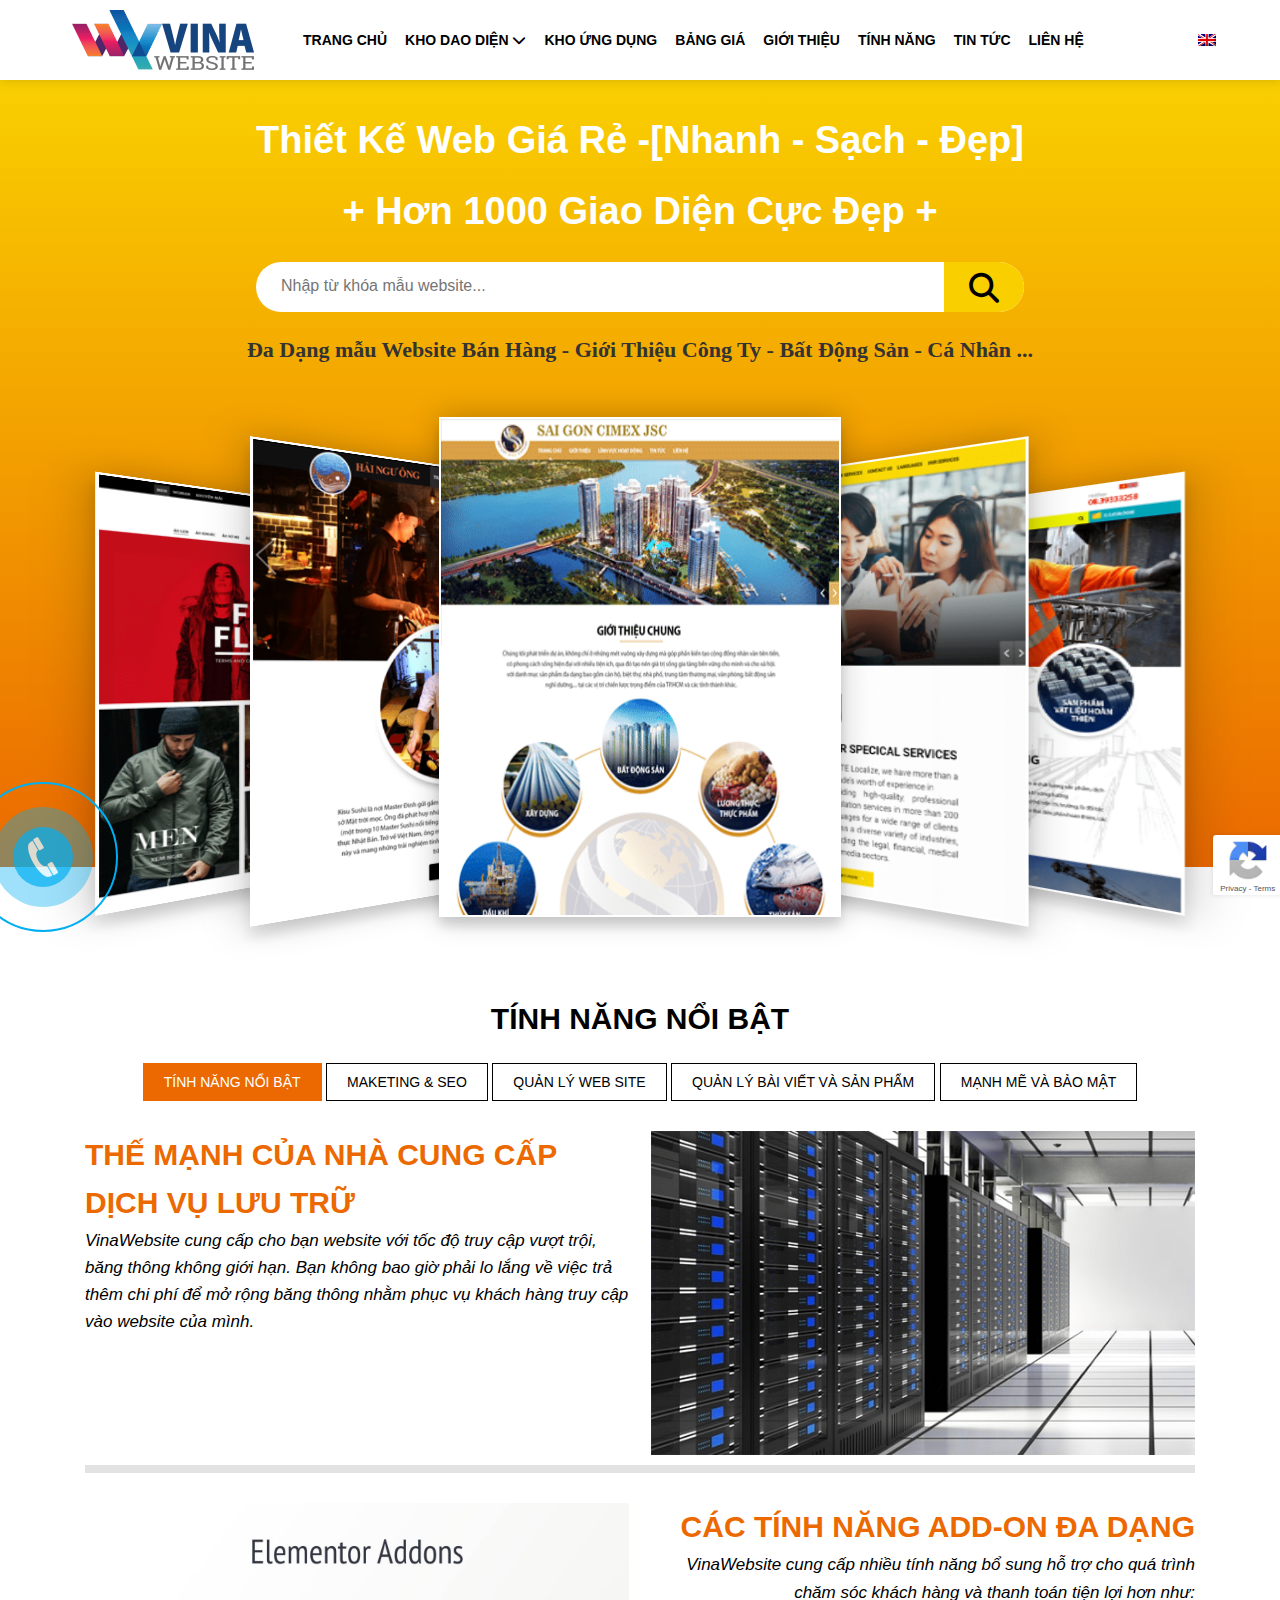
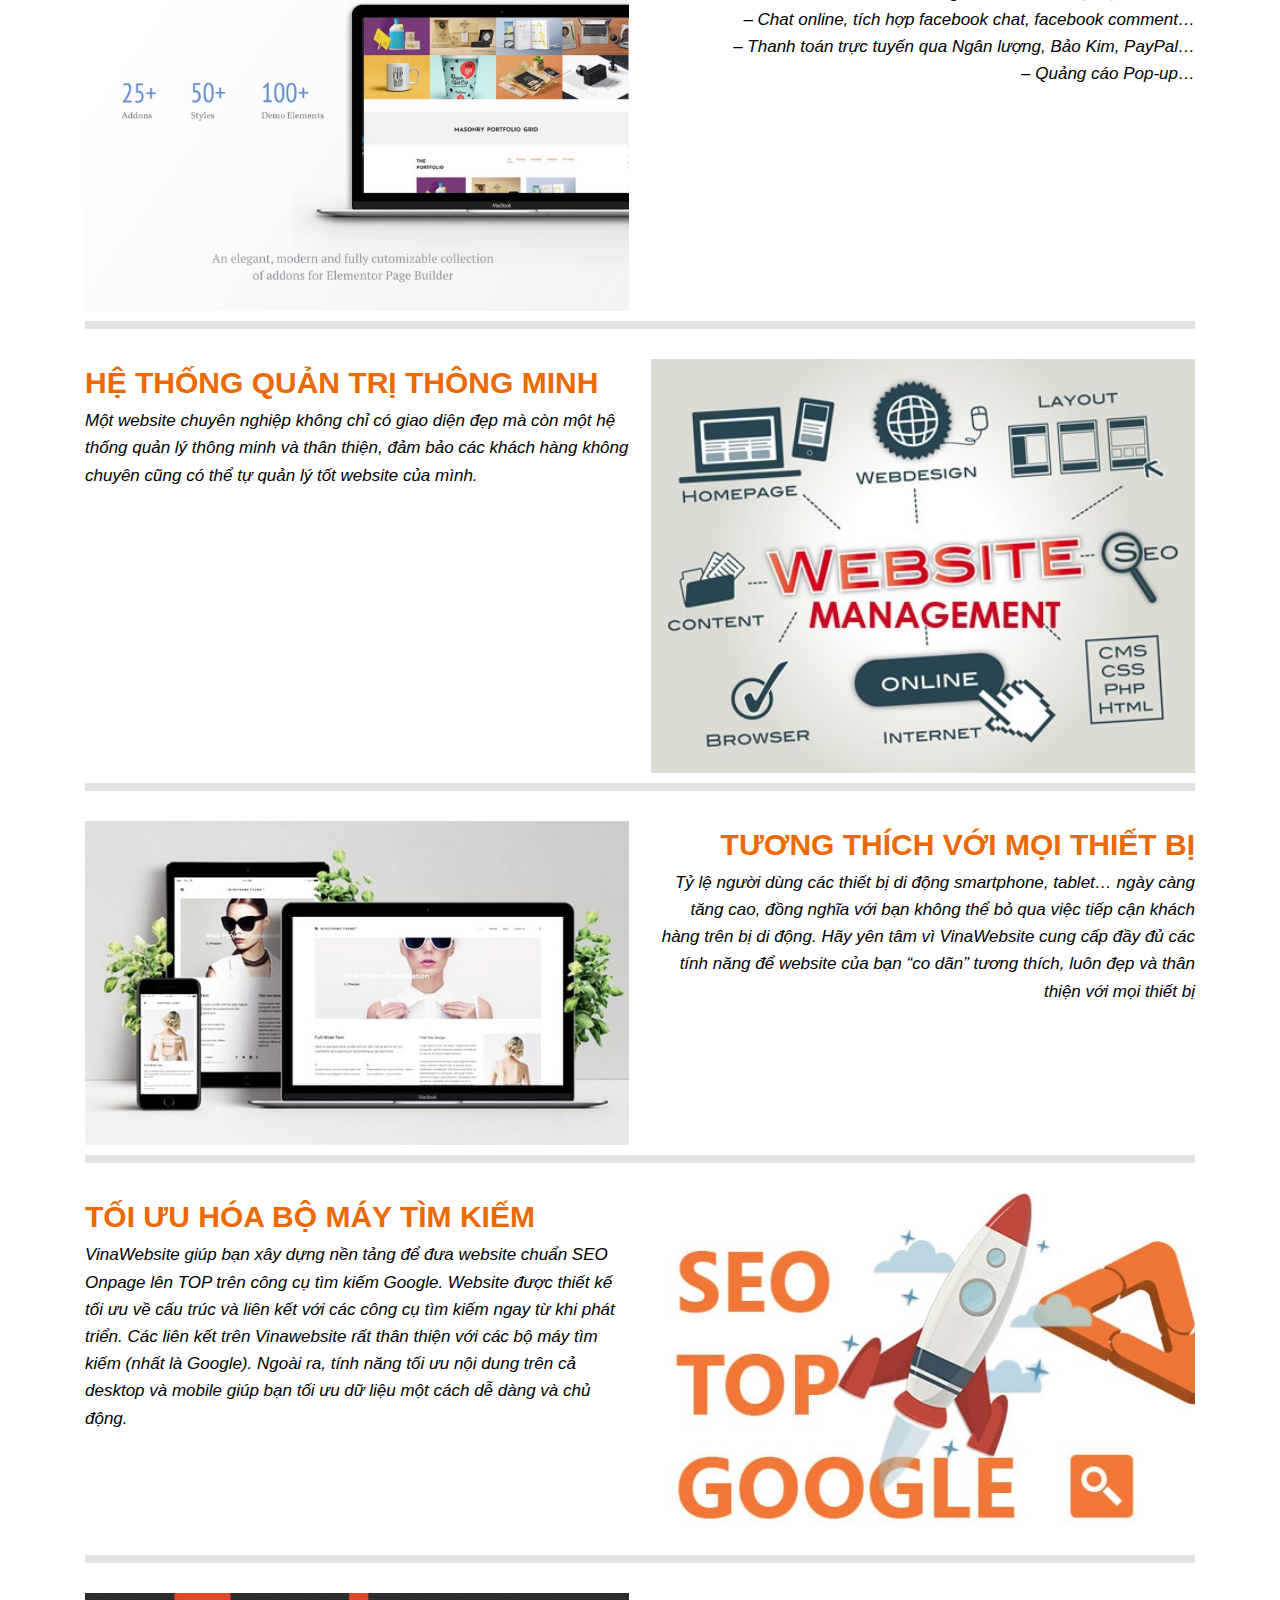
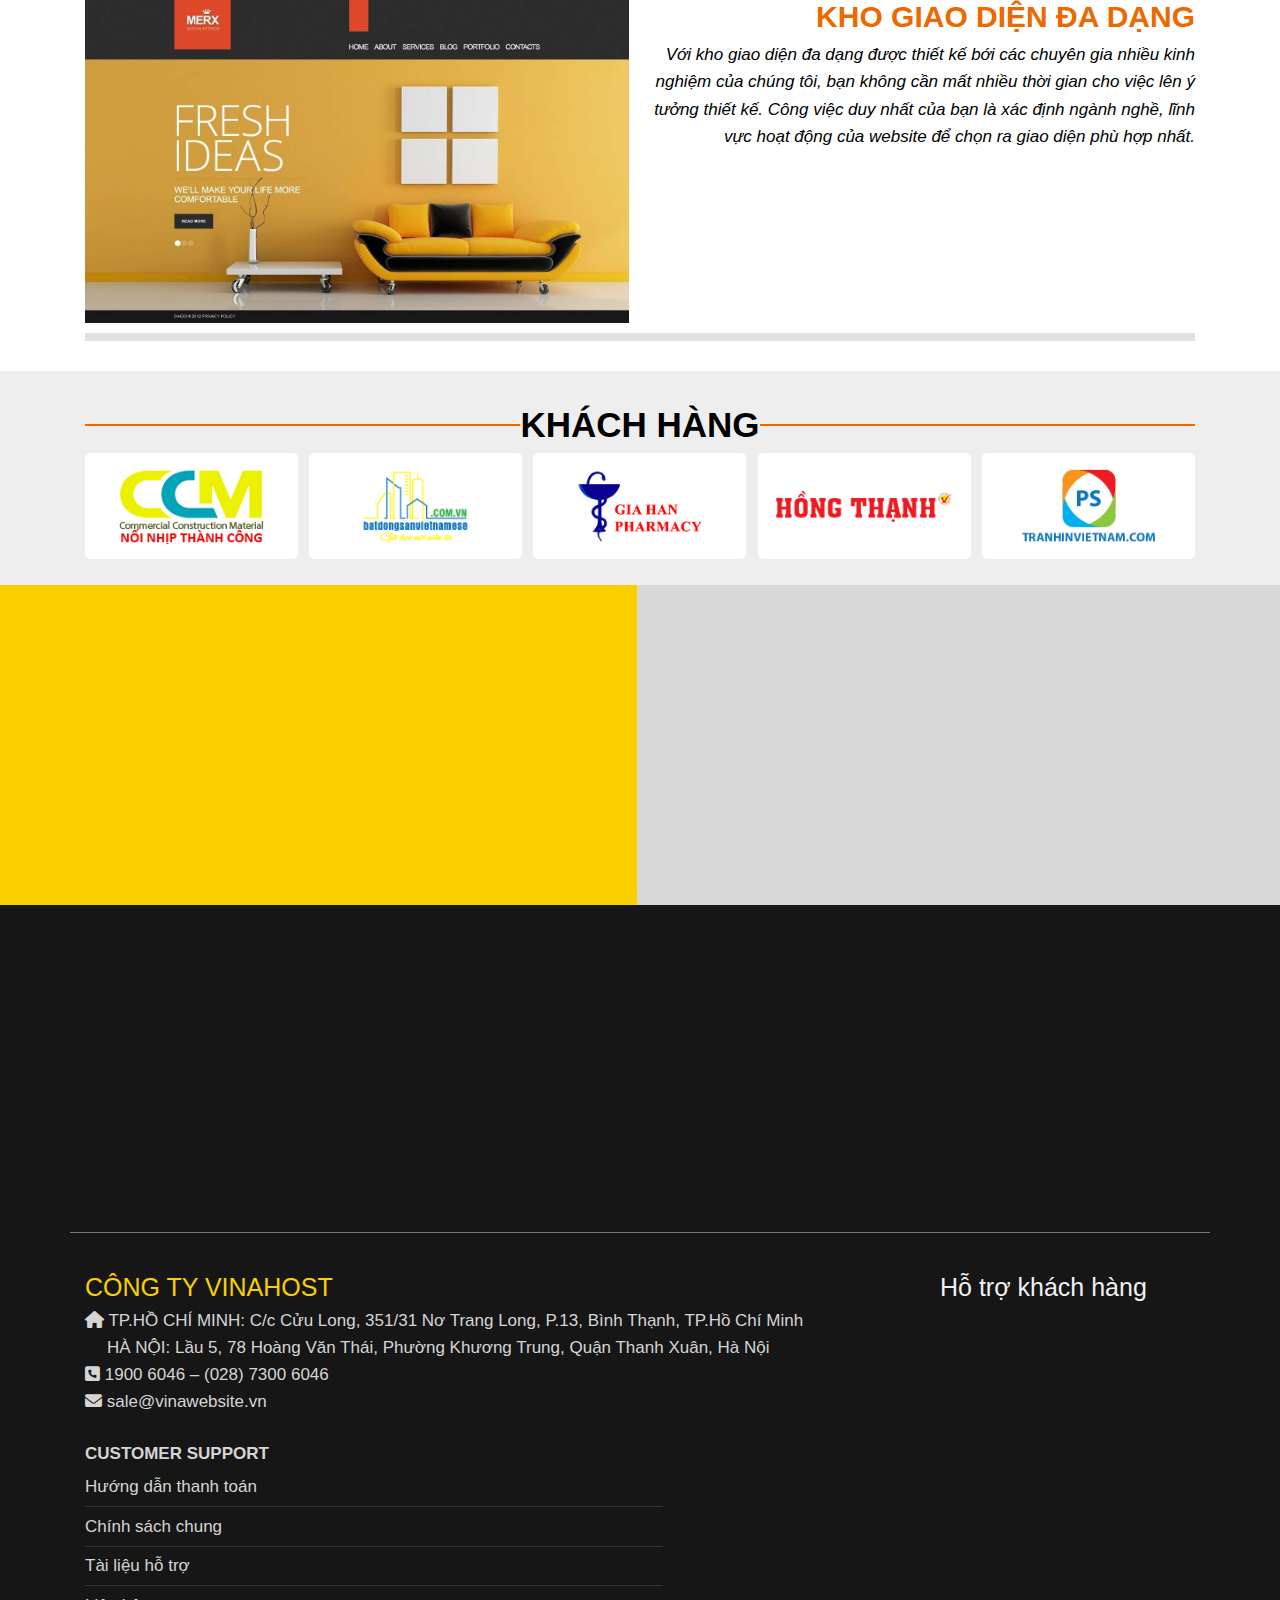
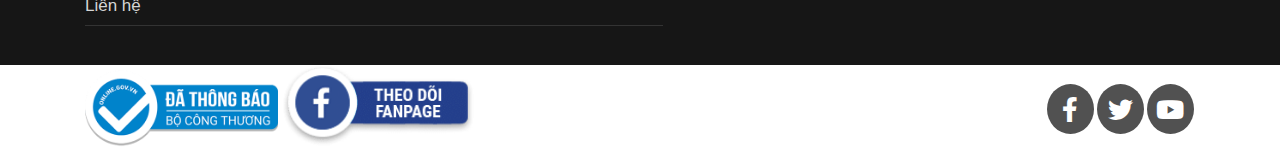
<file: layout/feature.html>
<!DOCTYPE html>
<html lang="en">

<head>
  <meta charset="UTF-8">
  <meta http-equiv="X-UA-Compatible" content="IE=edge">
  <meta name="viewport" content="width=device-width, initial-scale=1.0">
  <link rel="icon" href="https://vinawebsite.vn/wp-content/uploads/2018/08/cropped-logo-1-32x32.png" sizes="32x32">
  <title>#1 Thiết Kế Web Giá Rẻ - [Nhanh - Sạch - Đẹp] | VinaWebsite.VN</title>
  <link rel="stylesheet" href="../css/library/normalize.min.css">
  <link rel="stylesheet" href="../css/library/bootstrap-grid.min.css">
  <link rel="stylesheet" href="../css/library/fontawesome-free-6.2.0-web/css/all.min.css">
  <link rel="stylesheet" href="../css/default/default.css">
  <link rel="stylesheet" href="../css/feature/feature.css">
</head>

<body>
  <div class="app">
    <header class="header">
      <div class='header_nav'>
        <nav class='header_top'>
          <button class="header_menu_btn">
            <i class="fa-solid fa-bars"></i>
            <span>&nbsp;MENU</span>
          </button>
          <img class='logo' src="../images/header_img/logo-website-png.png" alt="logo" />
          <div class="header_link_inner">
            <button class="header_link_clear"><i class="fa-solid fa-x"></i></button>
            <ul class='header_link'>
              <li class='link_item'>
                <a href='/' }>
                  TRANG CHỦ
                </a>
              </li>
              <li class='link_item interface'>
                <a href='../layout/interface.html'>
                  KHO DAO DIỆN
                  <i class="fa-solid fa-chevron-down"></i>
                </a>
                <div>
                  <a class='link_menu_item' href='../layout/interface.html'>
                    Kho dao diện 2022
                  </a>
                </div>
              </li>
              <li class='link_item'>
                <a href='../layout/appstore.html'>
                  KHO ỨNG DỤNG
                </a>
              </li>
              <li class='link_item'>
                <a href='../layout/priceList.html'>
                  BẢNG GIÁ
                </a>
              </li>
              <li class='link_item'>
                <a href='../layout/introduce.html'>
                  GIỚI THIỆU
                </a>
              </li>
              <li class='link_item'>
                <a href='../layout/feature.html'>
                  TÍNH NĂNG
                </a>
              </li>
              <li class='link_item'>
                <a href='../layout/news.html'>
                  TIN TỨC
                </a>
              </li>
              <li class='link_item'>
                <a href='../layout/contact.html'>
                  LIÊN HỆ
                </a>
              </li>
            </ul>
          </div>
          <img src="../images/header_img/en.png" alt="english" />
        </nav>
      </div>
    </header>

    <div class="banner">
      <div class='banner_title'>
        <p>Thiết Kế Web Giá Rẻ -[Nhanh - Sạch - Đẹp]</p>
        <p>+ Hơn 1000 Giao Diện Cực Đẹp +</p>
        <div class='search'>
          <input placeholder="Nhập từ khóa mẫu website..." />
          <button class='search_btn'>
            <i class="fa-solid fa-magnifying-glass"></i>
          </button>
        </div>
        <span>Đa Dạng mẫu Website Bán Hàng - Giới Thiệu Công Ty - Bất Động Sản - Cá Nhân ...</span>
      </div>
      <div class='slide_3d'>
        <ul class='slide_list'>
          <li class='banner_item banner_item0'>
            <img src='../images/banner_img/1-1.png' alt="slide-img" />
          </li>
          <li class='banner_item banner_item1'>
            <img src='../images/banner_img/2-1.png' alt="slide-img" />
          </li>
          <li class='banner_item banner_item2'>
            <img src='../images/banner_img/3-1.png' alt="slide-img" />
          </li>
          <li class='banner_item banner_item3'>
            <img src='../images/banner_img/4-1.png' alt="slide-img" />
          </li>
          <li class='banner_item banner_item4'>
            <img src='../images/banner_img/5-1.png' alt="slide-img" />
          </li>
        </ul>
      </div>
    </div>

    <div class="feature container">
      <h3 class="feature_title">Tính năng nổi bật</h3>
      <div class="feature_btn">
        <button class="active" name="default">Tính năng nổi bật</button>
        <button name="seo">Maketing & seo</button>
        <button name="add_on">quản lý web site</button>
        <button name="manage">quản lý bài viết và sản phẩm</button>
        <button name="security">mạnh mẽ và bảo mật</button>
      </div>
      <div name="security_item" class="feature_item feature_itemL">
        <div class="feature_item_text feature_itemL_text">
          <h4>THẾ MẠNH CỦA NHÀ CUNG CẤP DỊCH VỤ LƯU TRỮ</h4>
          <p>VinaWebsite cung cấp cho bạn website với tốc độ truy cập vượt trội,
            băng thông không giới hạn. Bạn không bao giờ phải lo lắng về việc trả
            thêm chi phí để mở rộng băng thông nhằm phục vụ khách hàng truy cập vào
            website của mình.</p>
        </div>
        <img src="../images/feature_img/tinh-nang-6.jpg" alt="">
      </div>
      <div name="add_on_item" class="feature_item feature_item_right">
        <img src="../images/feature_img/addon-website-da-dang.jpg" alt="">
        <div class="feature_item_text feature_itemR_text">
          <h4>CÁC TÍNH NĂNG ADD-ON ĐA DẠNG</h4>
          <p>VinaWebsite cung cấp nhiều tính năng bổ sung hỗ trợ cho quá trình chăm sóc khách hàng và thanh toán tiện lợi hơn như:<br>
            – Chat online, tích hợp facebook chat, facebook comment… <br>
            – Thanh toán trực tuyến qua Ngân lượng, Bảo Kim, PayPal… <br>
            – Quảng cáo Pop-up…</p>
        </div>
      </div>
      <div class="feature_item feature_itemL">
        <div class="feature_item_text feature_itemL_text">
          <h4>HỆ THỐNG QUẢN TRỊ THÔNG MINH</h4>
          <p>Một website chuyên nghiệp không chỉ có giao diện đẹp mà còn một hệ 
            thống quản lý thông minh và thân thiện, đảm bảo các khách hàng không 
            chuyên cũng có thể tự quản lý tốt website của mình.</p>
        </div>
        <img src="../images/feature_img/website-manager-demo.jpg" alt="">
      </div>
      <div name="manage_item" class="feature_item feature_item_right">
        <img src="../images/feature_img/tinh-nang-3.jpg" alt="">
        <div class="feature_item_text feature_itemR_text">
          <h4>TƯƠNG THÍCH VỚI MỌI THIẾT BỊ</h4>
          <p>Tỷ lệ người dùng các thiết bị di động smartphone, tablet… ngày càng 
            tăng cao, đồng nghĩa với bạn không thể bỏ qua việc tiếp cận khách 
            hàng trên bị di động. Hãy yên tâm vì VinaWebsite cung cấp đầy đủ các 
            tính năng để website của bạn “co dãn” tương thích, luôn đẹp và thân 
            thiện với mọi thiết bị</p>
        </div>
      </div>
      <div name="seo_item" class="feature_item feature_itemL">
        <div class="feature_item_text feature_itemL_text">
          <h4>TỐI ƯU HÓA BỘ MÁY TÌM KIẾM</h4>
          <p>VinaWebsite giúp bạn xây dựng nền tảng để đưa website chuẩn SEO 
            Onpage lên TOP trên công cụ tìm kiếm Google. Website được thiết kế 
            tối ưu về cấu trúc và liên kết với các công cụ tìm kiếm ngay từ khi 
            phát triển. Các liên kết trên Vinawebsite rất thân thiện với các bộ 
            máy tìm kiếm (nhất là Google). Ngoài ra, tính năng tối ưu nội dung 
            trên cả desktop và mobile giúp bạn tối ưu dữ liệu một cách dễ dàng 
            và chủ động.</p>
        </div>
        <img src="../images/feature_img/website-chuan-seo.jpg" alt="">
      </div>
      <div class="feature_item feature_item_right">
        <img src="../images/feature_img/giao-dien-website-dep.jpg" alt="">
        <div class="feature_item_text feature_itemR_text">
          <h4>KHO GIAO DIỆN ĐA DẠNG</h4>
          <p>Với kho giao diện đa dạng được thiết kế bới các chuyên gia nhiều 
            kinh nghiệm của chúng tôi, bạn không cần mất nhiều thời gian cho 
            việc lên ý tưởng thiết kế. Công việc duy nhất của bạn là xác định 
            ngành nghề, lĩnh vực hoạt động của website để chọn ra giao diện phù 
            hợp nhất.</p>
        </div>
      </div>
    </div>

    <footer>
      <div class="loaded">
        <div class="container">
          <div class="loaded_title">
            <div></div>
            <span>KHÁCH HÀNG</span>
            <div></div>
          </div>
          <div class="loaded_carousel">
            <ul class="loaded_menu">
              <li class="loaded_item">
                <img src="../images/footer_img/logo-kh1.png" alt="">
              </li>
              <li class="loaded_item">
                <img src="../images/footer_img/logo-kh2.png" alt="">
              </li>
              <li class="loaded_item">
                <img src="../images/footer_img/logo-kh3.png" alt="">
              </li>
              <li class="loaded_item">
                <img src="../images/footer_img/logo-kh4.png" alt="">
              </li>
              <li class="loaded_item">
                <img src="../images/footer_img/logo-kh5.png" alt="">
              </li>
              <li class="loaded_item">
                <img src="../images/footer_img/logo-kh6.png" alt="">
              </li>
              <li class="loaded_item">
                <img src="../images/footer_img/logokh7.png" alt="">
              </li>
            </ul>
          </div>
        </div>
      </div>

      <div class="register_hotline">
        <div class="hotline">
          <div>
            <h3>HOTLINE HỖ TRỢ</h3>
            <h3>1900 6046</h3>
            <p>Nơi khách hàng được tôn vinh</p>
            <p>sale@vinawebsite.vn</p>
          </div>
        </div>
        <div class="register">
          <div>
            <h3>ĐĂNG KÝ NHẬN KHUYẾN MÃI</h3>
            <p>Những thông tin về sản phẩm mới, sự kiện và khuyến mãi</p>
            <input type="text" placeholder="Nhập Email của bạn vào đây ...">
            <select name="footer_choise" id="footer_choise">
              <option value="Mục A">Chọn mục bạn muốn nhận tin</option>
              <option value="Mục A">Mục A</option>
              <option value="Mục B">Mục B</option>
              <option value="Mục C">Mục C</option>
            </select>
            <button>Gửi ngay</button>
          </div>
        </div>
      </div>

      <div class="footer_widgets">
        <div class="widgets_wrap container">
          <div class="widgets_menu">
            <h3>KHO GIAO DIỆN WEBSITE</h3>
            <div class="row itf_store"></div>
          </div>

          <div class="row footer_info_support">
            <div class="footer_info col-12 col-sm-9">
              <span>CÔNG TY VINAHOST</span>
              <div class="textwidget">
                <p>
                  <i class="fa fa-home"></i>
                  TP.HỒ CHÍ MINH: C/c Cửu Long, 351/31 Nơ Trang Long, P.13, Bình Thạnh, TP.Hồ Chí Minh
                </p>
                <p style="padding-left: 22px;">HÀ NỘI: Lầu 5, 78 Hoàng Văn Thái, Phường Khương Trung,
                  Quận Thanh Xuân, Hà Nội</p>
                <p>
                  <i class="fa fa-phone-square"></i>
                  1900 6046 – (028) 7300 6046
                </p>
                <p>
                  <i class="fa fa-envelope"></i>
                  sale@vinawebsite.vn
                </p>
              </div>
              <div class="customer_sp">
                <h4>CUSTOMER SUPPORT</h4>
                <p><a href="http://">Hướng dẫn thanh toán</a></p>
                <p><a href="http://">Chính sách chung</a></p>
                <p><a href="http://">Tài liệu hỗ trợ</a></p>
                <p><a href="http://">Liên hệ</a></p>
              </div>
            </div>
            <div class="footer_support col-12 col-sm-3">
              <span>Hỗ trợ khách hàng</span>
              <ul>
                <li>
                  <a href="">
                    <i class="fa-solid fa-check"></i>
                    <span>Mẫu website doanh nghiệp</span>
                  </a>
                </li>
                <li>
                  <a href="">
                    <i class="fa-solid fa-check"></i>
                    <span>Mẫu website doanh nghiệp</span>
                  </a>
                </li>
                <li>
                  <a href="">
                    <i class="fa-solid fa-check"></i>
                    <span>Mẫu website doanh nghiệp</span>
                  </a>
                </li>
                <li>
                  <a href="">
                    <i class="fa-solid fa-check"></i>
                    <span>Mẫu website doanh nghiệp</span>
                  </a>
                </li>
              </ul>
            </div>
          </div>
        </div>
      </div>

      <div class="clearfix container">
        <div class="clearfix_img">
          <img src="../images/footer_img/logo-da-thong-bao-voi-bo-cong-thuong.png" alt="">
          <img src="../images/footer_img/fanpage.png" alt="">
        </div>
        <div class="clearfix_link">
          <div><i class="fa-brands fa-facebook-f"></i></div>
          <div><i class="fa-brands fa-twitter"></i></div>
          <div><i class="fa-brands fa-youtube"></i></div>
        </div>
      </div>
    </footer>

    <div class="phone">
      <div class="phone_circle"></div>
      <div class="phone_circle-fill"></div>
      <div class="phone_img"></div>
    </div>
    <div class="captcha">
      <div class="captcha_img">
        <img src="../images/header_img/logo_48.png" alt="">
        <p>Privacy - Terms</p>
      </div>
      <div class="captcha_text">
        <p>Protected by reCAPTCHA</p>
        <div>Privacy - Terms</div>
      </div>
    </div>
  </div>
  <script src="../js/default.js"></script>
  <script src="../js/feature.js"></script>
</body>

</html>
</file>
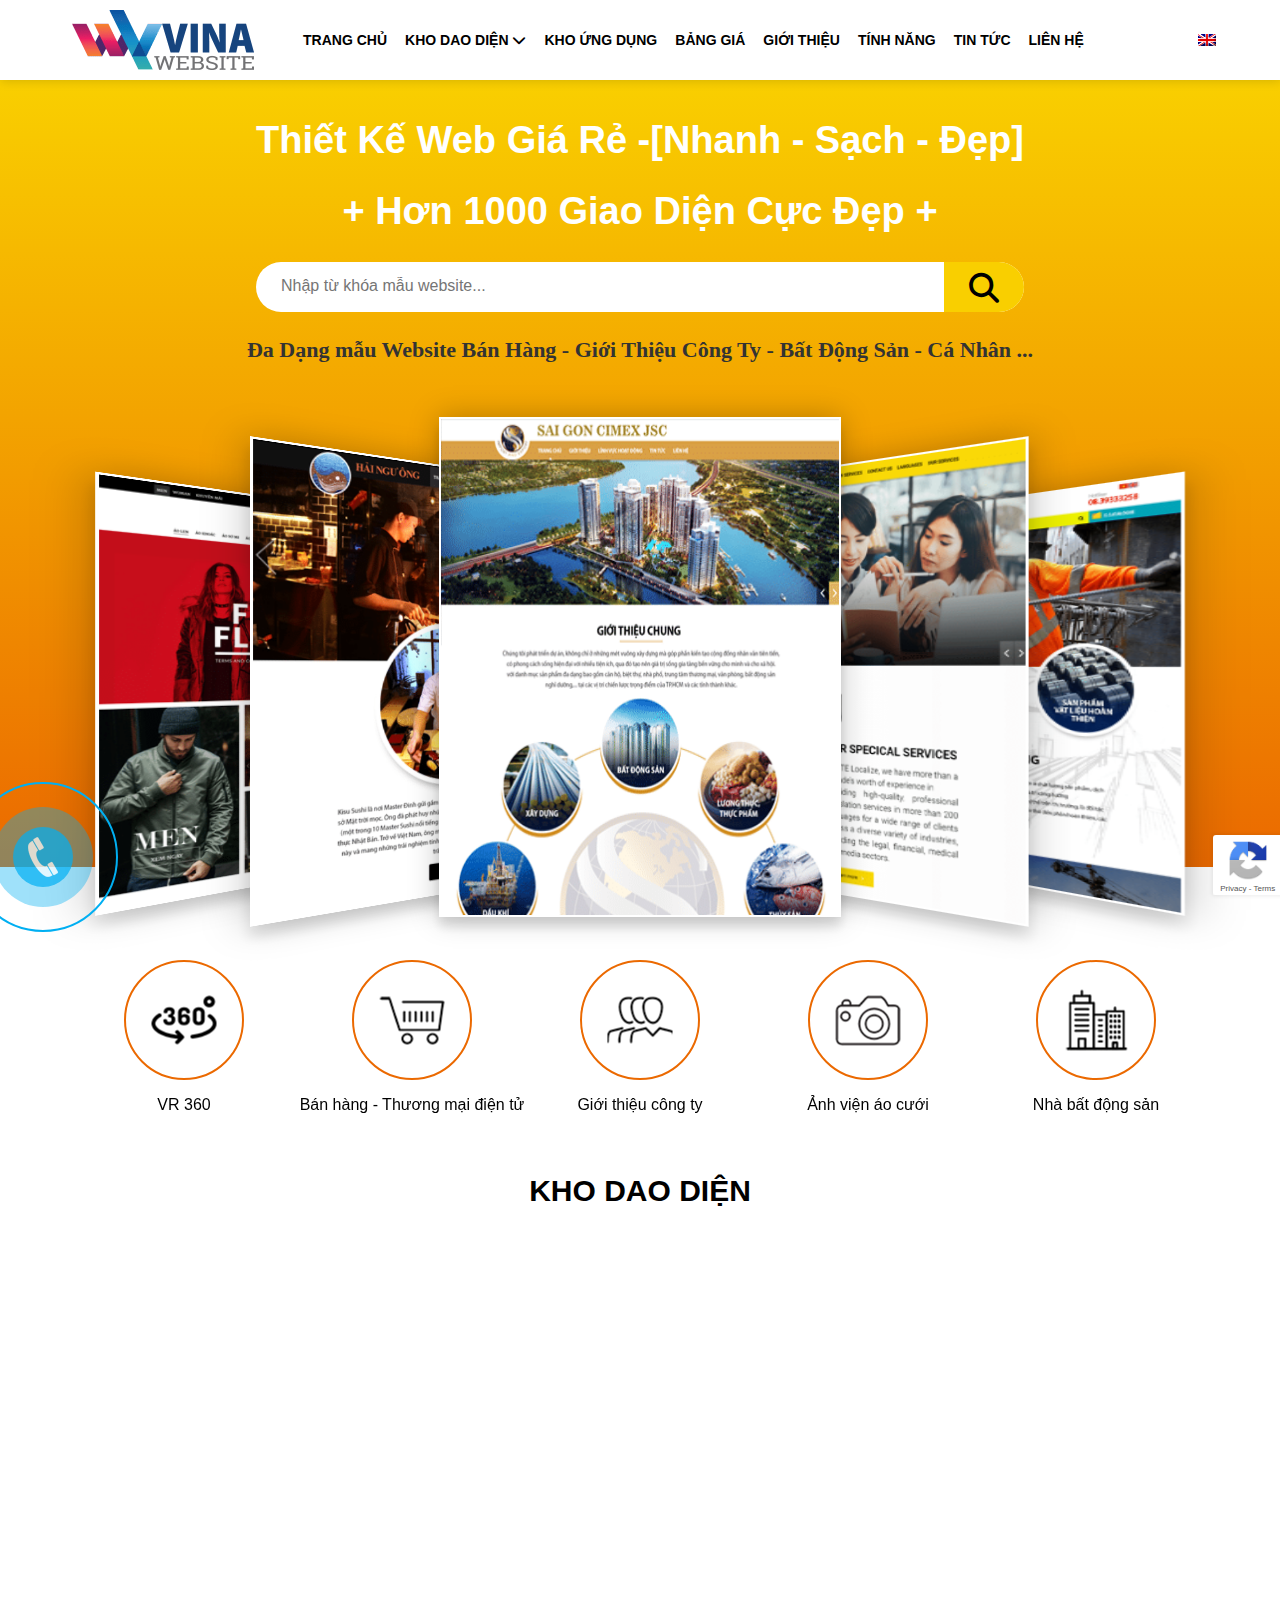
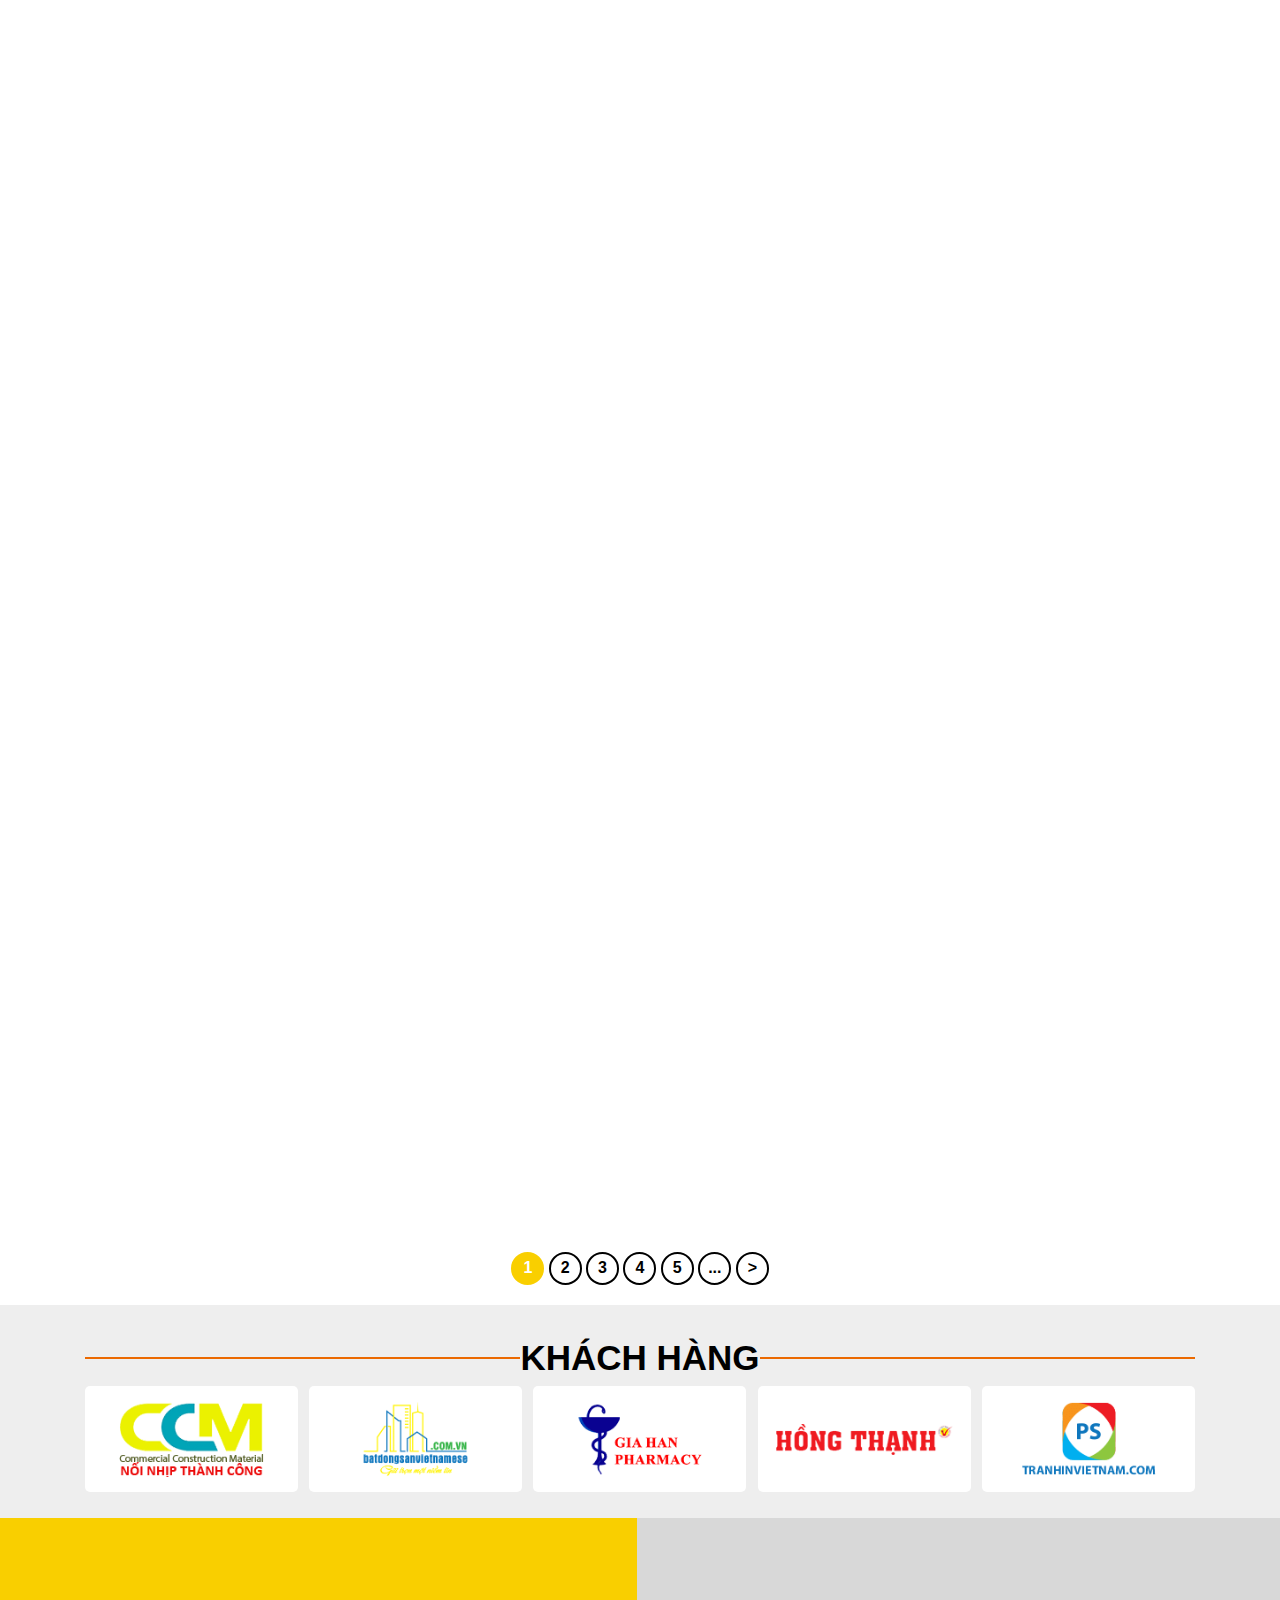
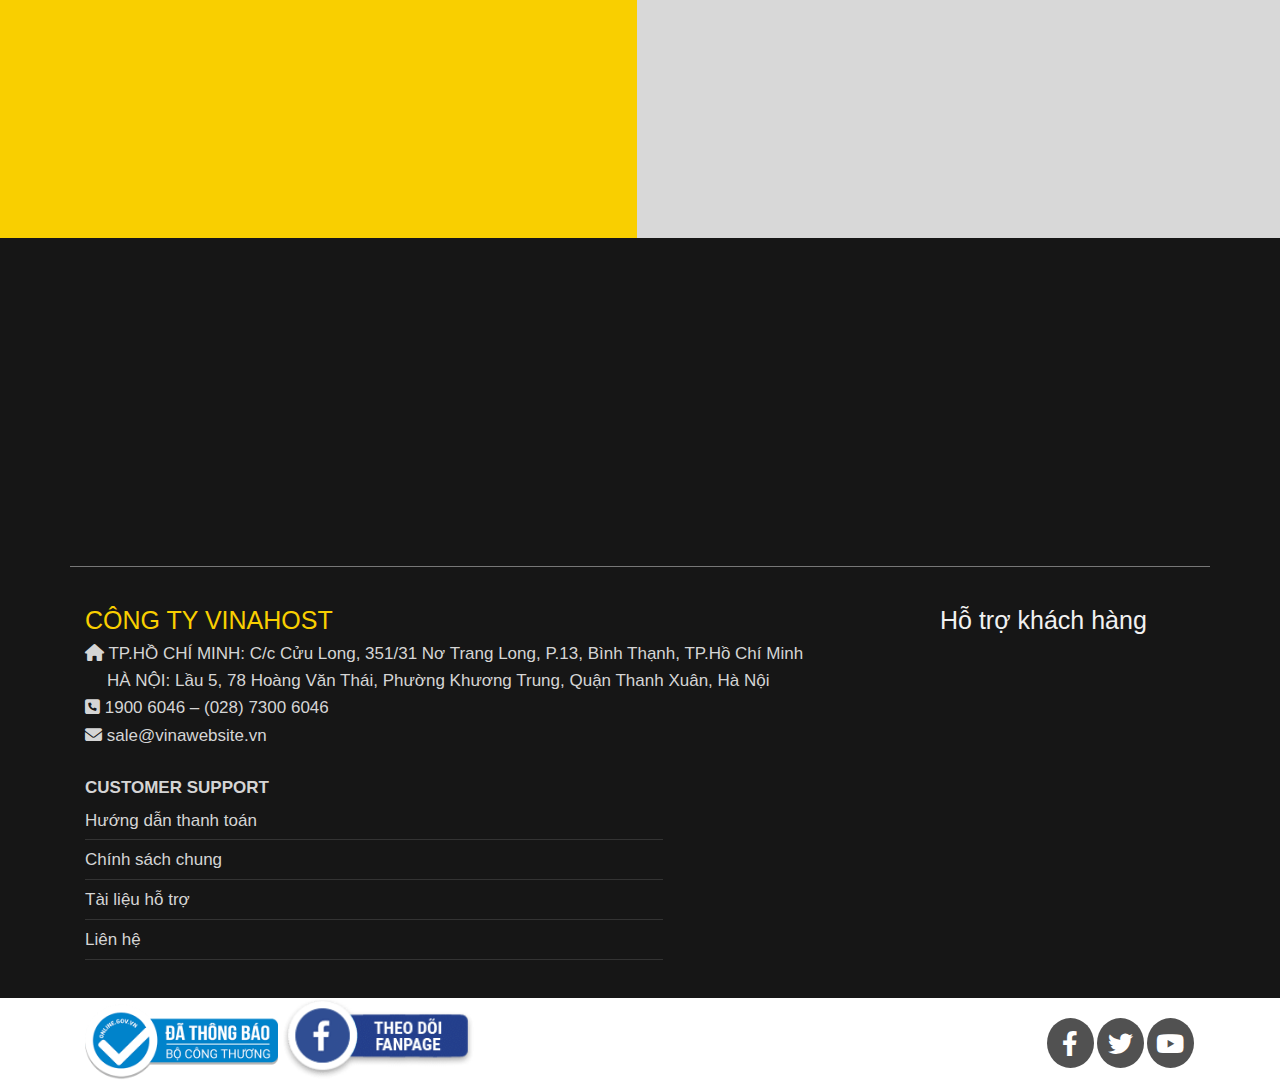
<file: layout/interface.html>
<!DOCTYPE html>
<html lang="en">

<head>
  <meta charset="UTF-8">
  <meta http-equiv="X-UA-Compatible" content="IE=edge">
  <meta name="viewport" content="width=device-width, initial-scale=1.0">
  <link rel="icon" href="https://vinawebsite.vn/wp-content/uploads/2018/08/cropped-logo-1-32x32.png" sizes="32x32">
  <title>#1 Thiết Kế Web Giá Rẻ - [Nhanh - Sạch - Đẹp] | VinaWebsite.VN</title>
  <link rel="stylesheet" href="../css/library/normalize.min.css">
  <link rel="stylesheet" href="../css/library/bootstrap-grid.min.css">
  <link rel="stylesheet" href="../css/library/fontawesome-free-6.2.0-web/css/all.min.css">
  <link rel="stylesheet" href="../css/default/default.css">
  <link rel="stylesheet" href="../css/home/home.css">
  <link rel="stylesheet" href="../css/interface/interface.css">
</head>

<body>
  <div class="app">
    <header class="header">
      <div class='header_nav'>
        <nav class='header_top'>
          <button class="header_menu_btn">
            <i class="fa-solid fa-bars"></i>
            <span>&nbsp;MENU</span>
          </button>
          <img class='logo' src="../images/header_img/logo-website-png.png" alt="logo" />
          <div class="header_link_inner">
            <button class="header_link_clear"><i class="fa-solid fa-x"></i></button>
            <ul class='header_link'>
              <li class='link_item'>
                <a href='/' }>
                  TRANG CHỦ
                </a>
              </li>
              <li class='link_item interface'>
                <a href='../layout/interface.html'>
                  KHO DAO DIỆN
                  <i class="fa-solid fa-chevron-down"></i>
                </a>
                <div>
                  <a class='link_menu_item' href='../layout/interface.html'>
                    Kho dao diện 2022
                  </a>
                </div>
              </li>
              <li class='link_item'>
                <a href='../layout/appstore.html'>
                  KHO ỨNG DỤNG
                </a>
              </li>
              <li class='link_item'>
                <a href='../layout/priceList.html'>
                  BẢNG GIÁ
                </a>
              </li>
              <li class='link_item'>
                <a href='../layout/introduce.html'>
                  GIỚI THIỆU
                </a>
              </li>
              <li class='link_item'>
                <a href='../layout/feature.html'>
                  TÍNH NĂNG
                </a>
              </li>
              <li class='link_item'>
                <a href='../layout/news.html'>
                  TIN TỨC
                </a>
              </li>
              <li class='link_item'>
                <a href='../layout/contact.html'>
                  LIÊN HỆ
                </a>
              </li>
            </ul>
          </div>
          <img src="../images/header_img/en.png" alt="english" />
        </nav>
      </div>
    </header>

    <div class="banner">
      <div class='banner_title'>
        <p>Thiết Kế Web Giá Rẻ -[Nhanh - Sạch - Đẹp]</p>
        <p>+ Hơn 1000 Giao Diện Cực Đẹp +</p>
        <div class='search'>
          <input placeholder="Nhập từ khóa mẫu website..." />
          <button class='search_btn'>
            <i class="fa-solid fa-magnifying-glass"></i>
          </button>
        </div>
        <span>Đa Dạng mẫu Website Bán Hàng - Giới Thiệu Công Ty - Bất Động Sản - Cá Nhân ...</span>
      </div>
      <div class='slide_3d'>
        <ul class='slide_list'>
          <li class='banner_item banner_item0'>
            <img src='../images/banner_img/1-1.png' alt="slide-img" />
          </li>
          <li class='banner_item banner_item1'>
            <img src='../images/banner_img/2-1.png' alt="slide-img" />
          </li>
          <li class='banner_item banner_item2'>
            <img src='../images/banner_img/3-1.png' alt="slide-img" />
          </li>
          <li class='banner_item banner_item3'>
            <img src='../images/banner_img/4-1.png' alt="slide-img" />
          </li>
          <li class='banner_item banner_item4'>
            <img src='../images/banner_img/5-1.png' alt="slide-img" />
          </li>
        </ul>
      </div>
    </div>
    <div class="flickity_viewport">
      <div class="container flickkity_slider">
        <i class="fa-solid fa-chevron-left banner_button_left clearfix"></i>
        <ul class="product">
          <li class="product_item">
            <a href="http://">
              <div class="product_item_link"><img src="../images/banner_img/360.png" alt=""></div>
              <i class="product_item_title">VR 360</i>
            </a>
          </li>
          <li class="product_item">
            <a href="http://">
              <div class="product_item_link"><img src="../images/banner_img/c1.png" alt=""></div>
              <i class="product_item_title">Bán hàng - Thương mại điện tử</i>
            </a>
          </li>
          <li class="product_item">
            <a href="http://">
              <div class="product_item_link"><img src="../images/banner_img/c2.png" alt=""></div>
              <i class="product_item_title">Giới thiệu công ty</i>
            </a>
          </li>
          <li class="product_item">
            <a href="http://">
              <div class="product_item_link"><img src="../images/banner_img/c3.png" alt=""></div>
              <i class="product_item_title">Ảnh viện áo cưới</i>
            </a>
          </li>
          <li class="product_item">
            <a href="http://">
              <div class="product_item_link"><img src="../images/banner_img/c4.png" alt=""></div>
              <i class="product_item_title">Nhà bất động sản</i>
            </a>
          </li>
          <li class="product_item">
            <a href="http://">
              <div class="product_item_link"><img src="../images/banner_img/c5.png" alt=""></div>
              <i class="product_item_title">Nhà hàng khách sạn</i>
            </a>
          </li>
          <li class="product_item">
            <a href="http://">
              <div class="product_item_link"><img src="../images/banner_img/c6.png" alt=""></div>
              <i class="product_item_title">Giải trí du lịch</i>
            </a>
          </li>
        </ul>
        <i class="fa-solid fa-chevron-right banner_button_right"></i>

      </div>
    </div>
    <div class="home">
      <div class="section_post container">
        <h3 class="interface_title">KHO DAO DIỆN</h3>
        <div class="row home_row">
          <div class="post_item col-sm-4 col-xs-12">
            <div class="post_inner">
              <div class="post_img">
                <img src="../images/interface_img/25255-768x499.jpg" alt="">
                <div class="post_modal">
                  <div class="post_btn_wrap">
                    <button class="post_btn post_btn--primary">Xem demo</button>
                    <button class="post_btn">Xem chi tiết</button>
                  </div>
                </div>
              </div>
              <div class="post_title">
                <p>VNW_21747</p>
                <span>Trang trí nội thất</span>
              </div>
            </div>
          </div>
          <div class="post_item col-sm-4 col-xs-12">
            <div class="post_inner">
              <div class="post_img">
                <img src="../images/interface_img/26406-622x800.jpg" alt="">
                <div class="post_modal">
                  <div class="post_btn_wrap">
                    <button class="post_btn post_btn--primary">Xem demo</button>
                    <button class="post_btn">Xem chi tiết</button>
                  </div>
                </div>
              </div>
              <div class="post_title">
                <p>VNW_21747</p>
                <span>Trang trí nội thất</span>
              </div>
            </div>
          </div>
          <div class="post_item col-sm-4 col-xs-12">
            <div class="post_inner">
              <div class="post_img">
                <img src="../images/interface_img/tem25325-768x609.jpg" alt="">
                <div class="post_modal">
                  <div class="post_btn_wrap">
                    <button class="post_btn post_btn--primary">Xem demo</button>
                    <button class="post_btn">Xem chi tiết</button>
                  </div>
                </div>
              </div>
              <div class="post_title">
                <p>VNW_21747</p>
                <span>Trang trí nội thất</span>
              </div>
            </div>
          </div>
        </div>

        <div class="row home_row">
          <div class="post_item col-sm-4 col-xs-12">
            <div class="post_inner">
              <div class="post_img">
                <img src="../images/interface_img/tem25540-768x609.jpg" alt="">
                <div class="post_modal">
                  <div class="post_btn_wrap">
                    <button class="post_btn post_btn--primary">Xem demo</button>
                    <button class="post_btn">Xem chi tiết</button>
                  </div>
                </div>
              </div>
              <div class="post_title">
                <p>VNW_21747</p>
                <span>Trang trí nội thất</span>
              </div>
            </div>
          </div>

          <div class="post_item col-sm-4 col-xs-12">
            <div class="post_inner">
              <div class="post_img">
                <img src="../images/interface_img/tem26144-768x609.jpg" alt="">
                <div class="post_modal">
                  <div class="post_btn_wrap">
                    <button class="post_btn post_btn--primary">Xem demo</button>
                    <button class="post_btn">Xem chi tiết</button>
                  </div>
                </div>
              </div>
              <div class="post_title">
                <p>VNW_21747</p>
                <span>Trang trí nội thất</span>
              </div>
            </div>
          </div>
          <div class="post_item col-sm-4 col-xs-12">
            <div class="post_inner">
              <div class="post_img">
                <img src="../images/interface_img/tem26276-768x609.jpg" alt="">
                <div class="post_modal">
                  <div class="post_btn_wrap">
                    <button class="post_btn post_btn--primary">Xem demo</button>
                    <button class="post_btn">Xem chi tiết</button>
                  </div>
                </div>
              </div>
              <div class="post_title">
                <p>VNW_21747</p>
                <span>Trang trí nội thất</span>
              </div>
            </div>
          </div>
        </div>

        <div class="row home_row">
          <div class="post_item col-sm-4 col-xs-12">
            <div class="post_inner">
              <div class="post_img">
                <img src="../images/interface_img/tem26308-768x609.jpg" alt="">
                <div class="post_modal">
                  <div class="post_btn_wrap">
                    <button class="post_btn post_btn--primary">Xem demo</button>
                    <button class="post_btn">Xem chi tiết</button>
                  </div>
                </div>
              </div>
              <div class="post_title">
                <p>VNW_21747</p>
                <span>Trang trí nội thất</span>
              </div>
            </div>
          </div>

          <div class="post_item col-sm-4 col-xs-12">
            <div class="post_inner">
              <div class="post_img">
                <img src="../images/interface_img/tem26342-768x609.jpg" alt="">
                <div class="post_modal">
                  <div class="post_btn_wrap">
                    <button class="post_btn post_btn--primary">Xem demo</button>
                    <button class="post_btn">Xem chi tiết</button>
                  </div>
                </div>
              </div>
              <div class="post_title">
                <p>VNW_21747</p>
                <span>Trang trí nội thất</span>
              </div>
            </div>
          </div>

          <div class="post_item col-sm-4 col-xs-12">
            <div class="post_inner">
              <div class="post_img">
                <img src="../images/interface_img/tem26634-768x609.jpg" alt="">
                <div class="post_modal">
                  <div class="post_btn_wrap">
                    <button class="post_btn post_btn--primary">Xem demo</button>
                    <button class="post_btn">Xem chi tiết</button>
                  </div>
                </div>
              </div>
              <div class="post_title">
                <p>VNW_21747</p>
                <span>Trang trí nội thất</span>
              </div>
            </div>
          </div>

        </div>

        <div class="row home_row">
          <div class="post_item col-sm-4 col-xs-12">
            <div class="post_inner">
              <div class="post_img">
                <img src="../images/interface_img/tem26634-768x609.jpg" alt="">
                <div class="post_modal">
                  <div class="post_btn_wrap">
                    <button class="post_btn post_btn--primary">Xem demo</button>
                    <button class="post_btn">Xem chi tiết</button>
                  </div>
                </div>
              </div>
              <div class="post_title">
                <p>VNW_21747</p>
                <span>Trang trí nội thất</span>
              </div>
            </div>
          </div>

          <div class="post_item col-sm-4 col-xs-12">
            <div class="post_inner">
              <div class="post_img">
                <img src="../images/interface_img/tem26693-768x609.jpg" alt="">
                <div class="post_modal">
                  <div class="post_btn_wrap">
                    <button class="post_btn post_btn--primary">Xem demo</button>
                    <button class="post_btn">Xem chi tiết</button>
                  </div>
                </div>
              </div>
              <div class="post_title">
                <p>VNW_21747</p>
                <span>Trang trí nội thất</span>
              </div>
            </div>
          </div>

          <div class="post_item col-sm-4 col-xs-12">
            <div class="post_inner">
              <div class="post_img">
                <img src="../images/interface_img/tem26978-768x609.jpg" alt="">
                <div class="post_modal">
                  <div class="post_btn_wrap">
                    <button class="post_btn post_btn--primary">Xem demo</button>
                    <button class="post_btn">Xem chi tiết</button>
                  </div>
                </div>
              </div>
              <div class="post_title">
                <p>VNW_21747</p>
                <span>Trang trí nội thất</span>
              </div>
            </div>
          </div>

        </div>
        <div class="interface_btn_group">
          <button class="active">1</button>
          <button>2</button>
          <button>3</button>
          <button>4</button>
          <button>5</button>
          <button>...</button>
          <button>></button>
        </div>
      </div>
    </div>

    <footer>
      <div class="loaded">
        <div class="container">
          <div class="loaded_title">
            <div></div>
            <span>KHÁCH HÀNG</span>
            <div></div>
          </div>
          <div class="loaded_carousel">
            <ul class="loaded_menu">
              <li class="loaded_item">
                <img src="../images/footer_img/logo-kh1.png" alt="">
              </li>
              <li class="loaded_item">
                <img src="../images/footer_img/logo-kh2.png" alt="">
              </li>
              <li class="loaded_item">
                <img src="../images/footer_img/logo-kh3.png" alt="">
              </li>
              <li class="loaded_item">
                <img src="../images/footer_img/logo-kh4.png" alt="">
              </li>
              <li class="loaded_item">
                <img src="../images/footer_img/logo-kh5.png" alt="">
              </li>
              <li class="loaded_item">
                <img src="../images/footer_img/logo-kh6.png" alt="">
              </li>
              <li class="loaded_item">
                <img src="../images/footer_img/logokh7.png" alt="">
              </li>
            </ul>
          </div>
        </div>
      </div>

      <div class="register_hotline">
        <div class="hotline">
          <div>
            <h3>HOTLINE HỖ TRỢ</h3>
            <h3>1900 6046</h3>
            <p>Nơi khách hàng được tôn vinh</p>
            <p>sale@vinawebsite.vn</p>
          </div>
        </div>
        <div class="register">
          <div>
            <h3>ĐĂNG KÝ NHẬN KHUYẾN MÃI</h3>
            <p>Những thông tin về sản phẩm mới, sự kiện và khuyến mãi</p>
            <input type="text" placeholder="Nhập Email của bạn vào đây ...">
            <select name="footer_choise" id="footer_choise">
              <option value="Mục A">Chọn mục bạn muốn nhận tin</option>
              <option value="Mục A">Mục A</option>
              <option value="Mục B">Mục B</option>
              <option value="Mục C">Mục C</option>
            </select>
            <button>Gửi ngay</button>
          </div>
        </div>
      </div>

      <div class="footer_widgets">
        <div class="widgets_wrap container">
          <div class="widgets_menu">
            <h3>KHO GIAO DIỆN WEBSITE</h3>
            <div class="row itf_store"></div>
          </div>

          <div class="row footer_info_support">
            <div class="footer_info col-12 col-sm-9">
              <span>CÔNG TY VINAHOST</span>
              <div class="textwidget">
                <p>
                  <i class="fa fa-home"></i>
                  TP.HỒ CHÍ MINH: C/c Cửu Long, 351/31 Nơ Trang Long, P.13, Bình Thạnh, TP.Hồ Chí Minh
                </p>
                <p style="padding-left: 22px;">HÀ NỘI: Lầu 5, 78 Hoàng Văn Thái, Phường Khương Trung,
                  Quận Thanh Xuân, Hà Nội</p>
                <p>
                  <i class="fa fa-phone-square"></i>
                  1900 6046 – (028) 7300 6046
                </p>
                <p>
                  <i class="fa fa-envelope"></i>
                  sale@vinawebsite.vn
                </p>
              </div>
              <div class="customer_sp">
                <h4>CUSTOMER SUPPORT</h4>
                <p><a href="http://">Hướng dẫn thanh toán</a></p>
                <p><a href="http://">Chính sách chung</a></p>
                <p><a href="http://">Tài liệu hỗ trợ</a></p>
                <p><a href="http://">Liên hệ</a></p>
              </div>
            </div>
            <div class="footer_support col-12 col-sm-3">
              <span>Hỗ trợ khách hàng</span>
              <ul>
                <li>
                  <a href="">
                    <i class="fa-solid fa-check"></i>
                    <span>Mẫu website doanh nghiệp</span>
                  </a>
                </li>
                <li>
                  <a href="">
                    <i class="fa-solid fa-check"></i>
                    <span>Mẫu website doanh nghiệp</span>
                  </a>
                </li>
                <li>
                  <a href="">
                    <i class="fa-solid fa-check"></i>
                    <span>Mẫu website doanh nghiệp</span>
                  </a>
                </li>
                <li>
                  <a href="">
                    <i class="fa-solid fa-check"></i>
                    <span>Mẫu website doanh nghiệp</span>
                  </a>
                </li>
              </ul>
            </div>
          </div>
        </div>
      </div>

      <div class="clearfix container">
        <div class="clearfix_img">
          <img src="../images/footer_img/logo-da-thong-bao-voi-bo-cong-thuong.png" alt="">
          <img src="../images/footer_img/fanpage.png" alt="">
        </div>
        <div class="clearfix_link">
          <div><i class="fa-brands fa-facebook-f"></i></div>
          <div><i class="fa-brands fa-twitter"></i></div>
          <div><i class="fa-brands fa-youtube"></i></div>
        </div>
      </div>
    </footer>

    <div class="phone">
      <div class="phone_circle"></div>
      <div class="phone_circle-fill"></div>
      <div class="phone_img"></div>
    </div>
    <div class="captcha">
      <div class="captcha_img">
        <img src="../images/header_img/logo_48.png" alt="">
        <p>Privacy - Terms</p>
      </div>
      <div class="captcha_text">
        <p>Protected by reCAPTCHA</p>
        <div>Privacy - Terms</div>
      </div>
    </div>
  </div>

</body>
<script src="../js/default.js"></script>
<script src="../js/interface.js"></script>
</html>
</file>
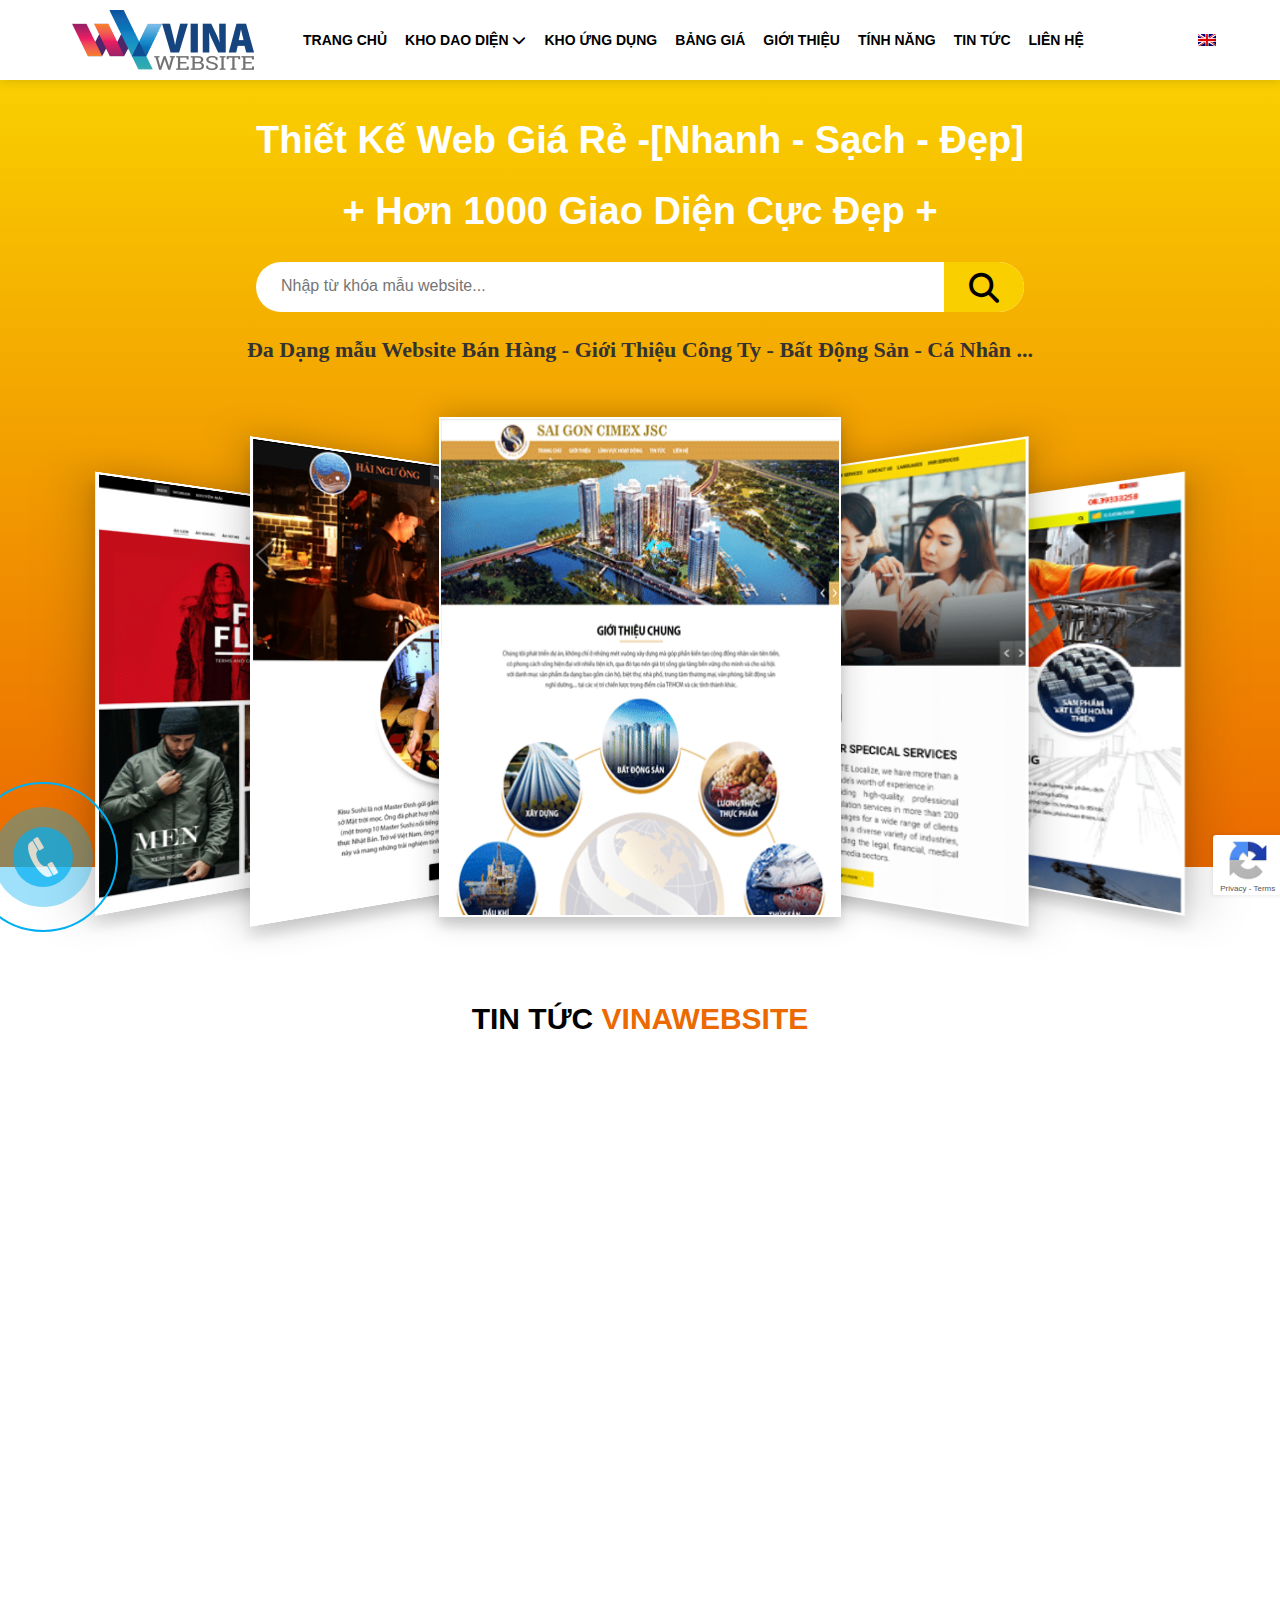
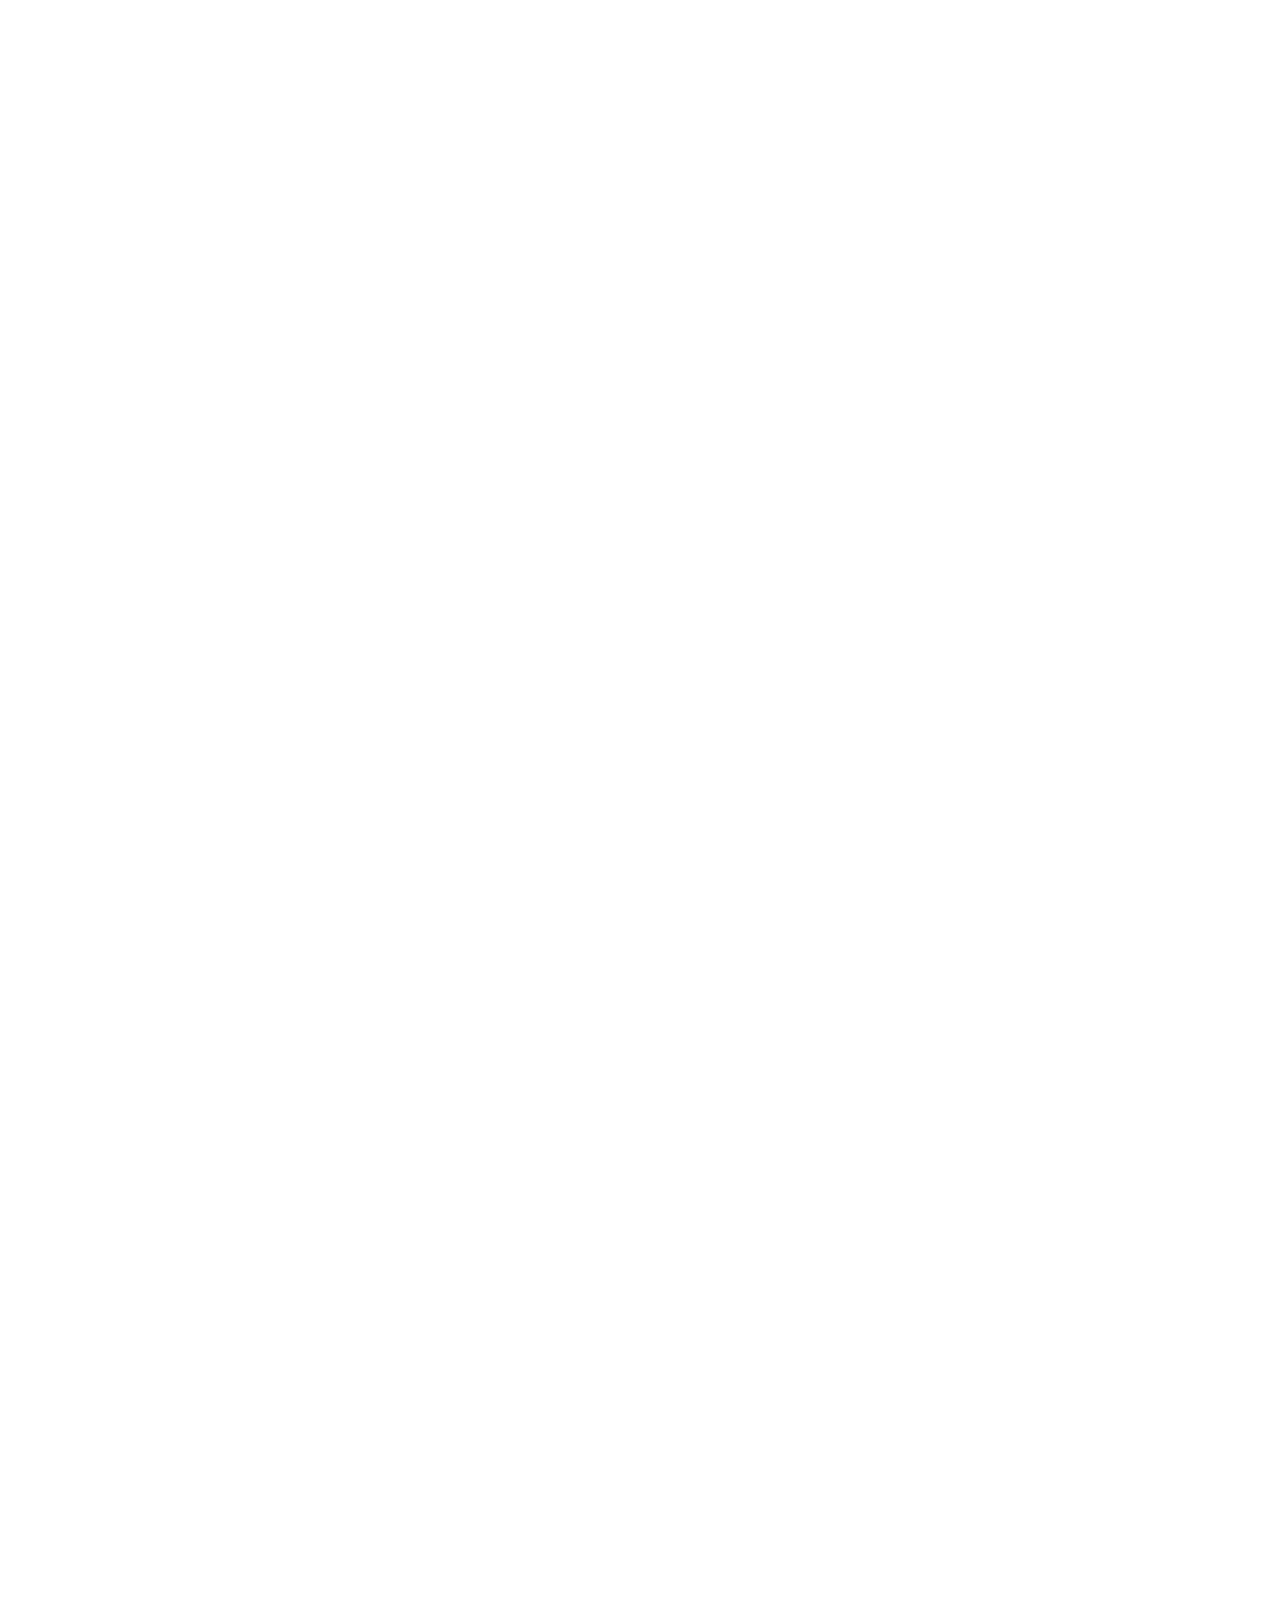
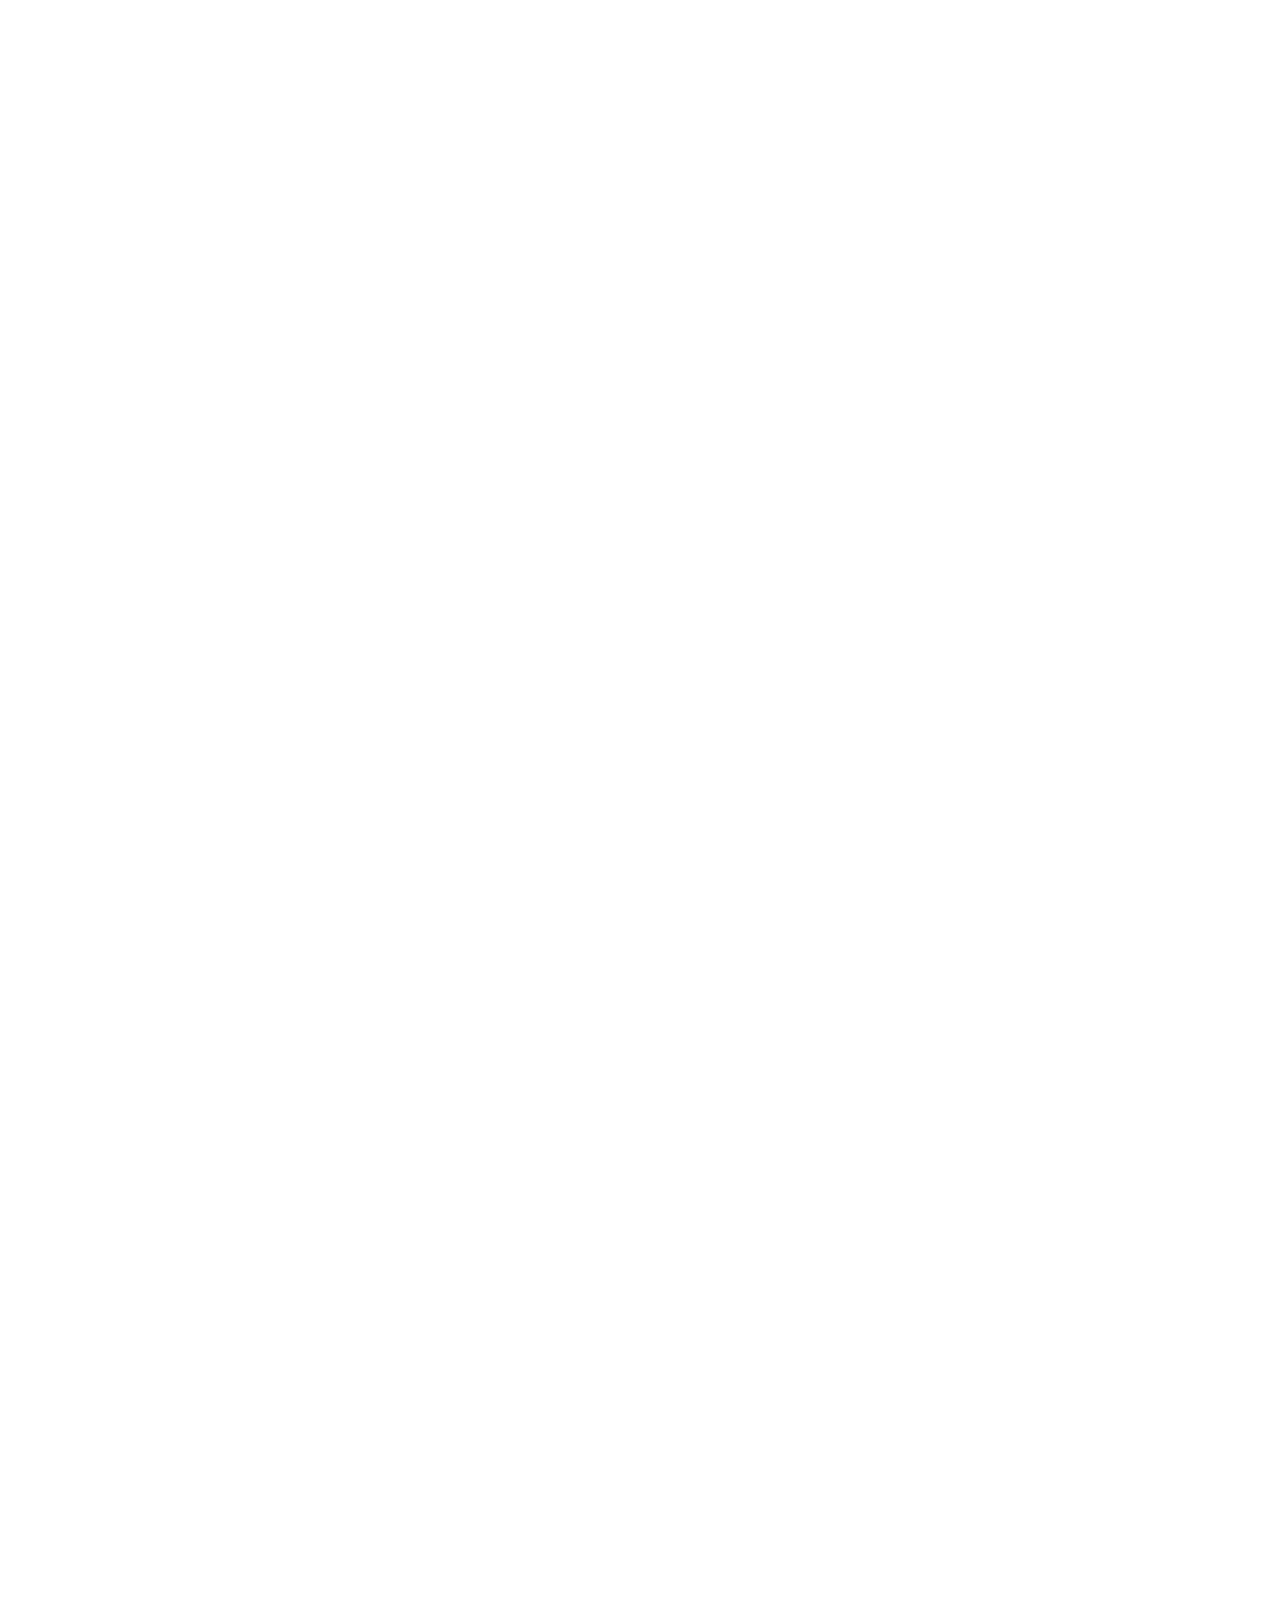
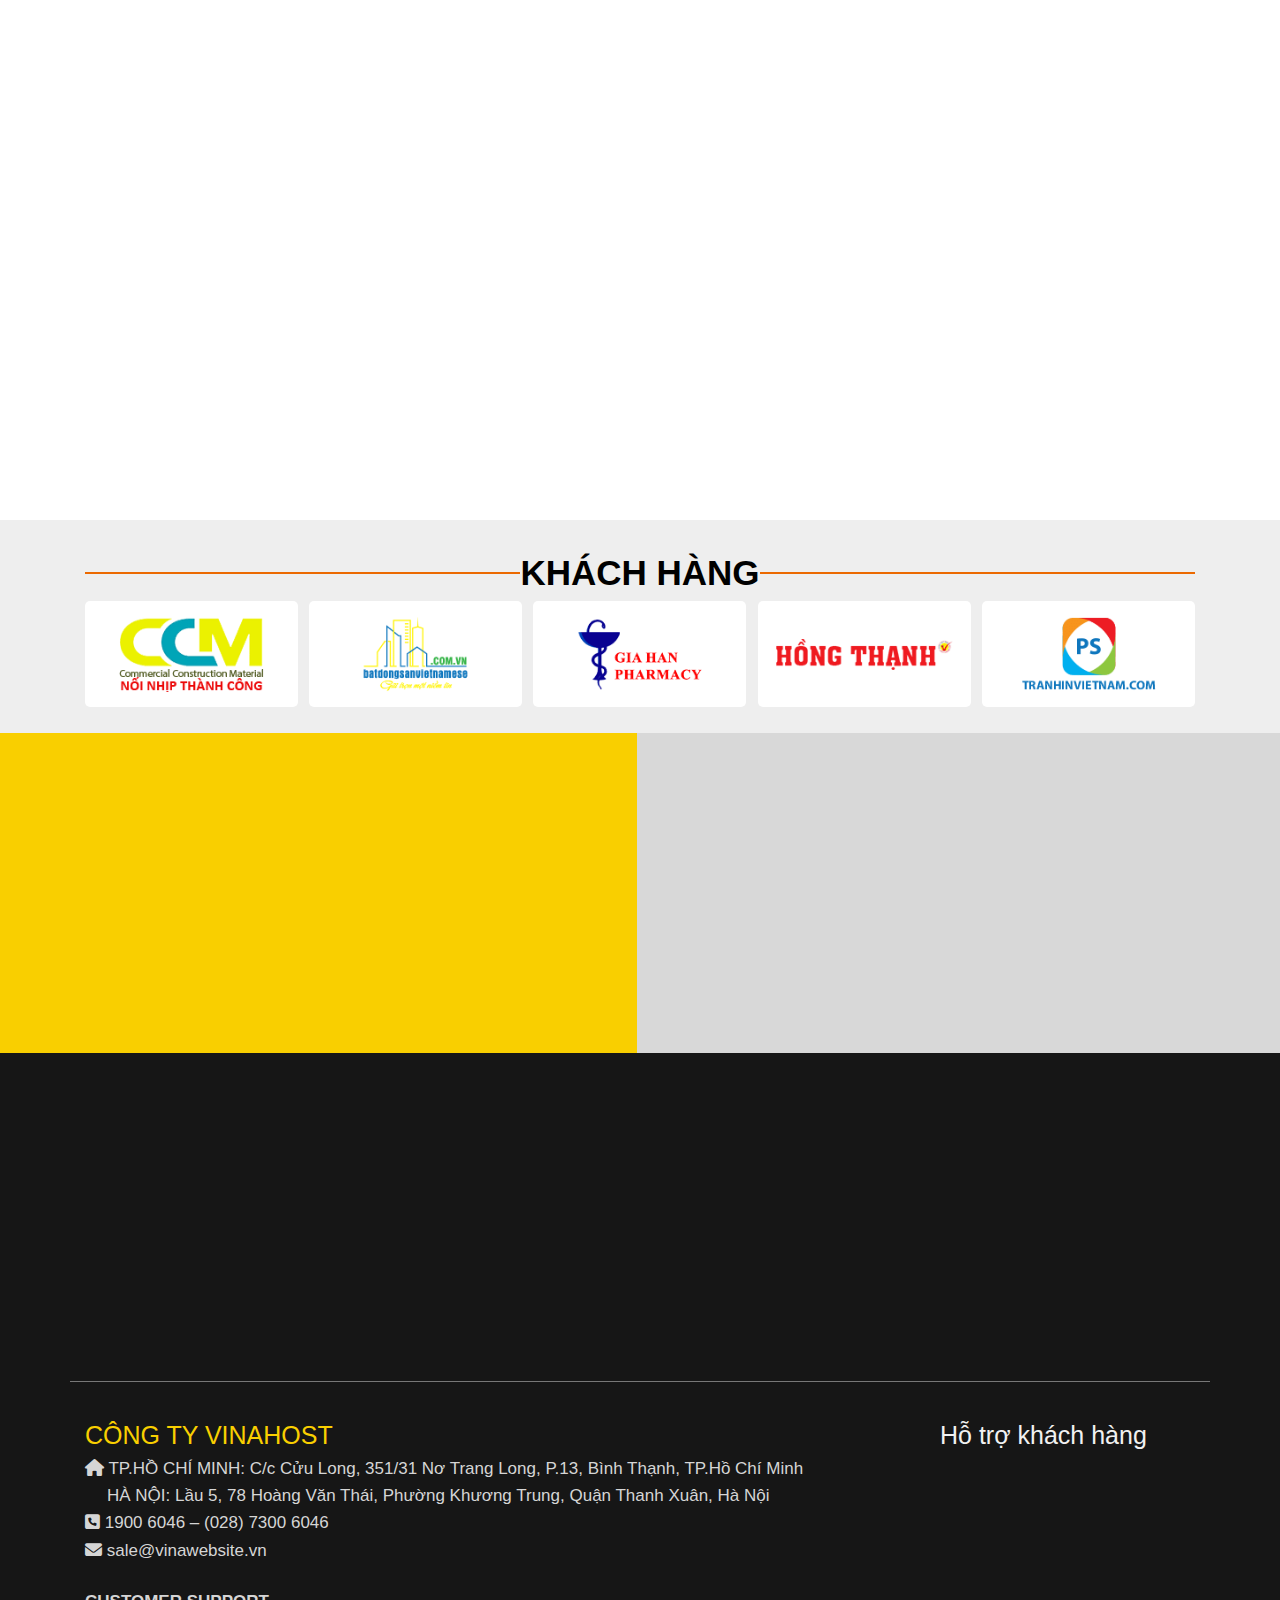
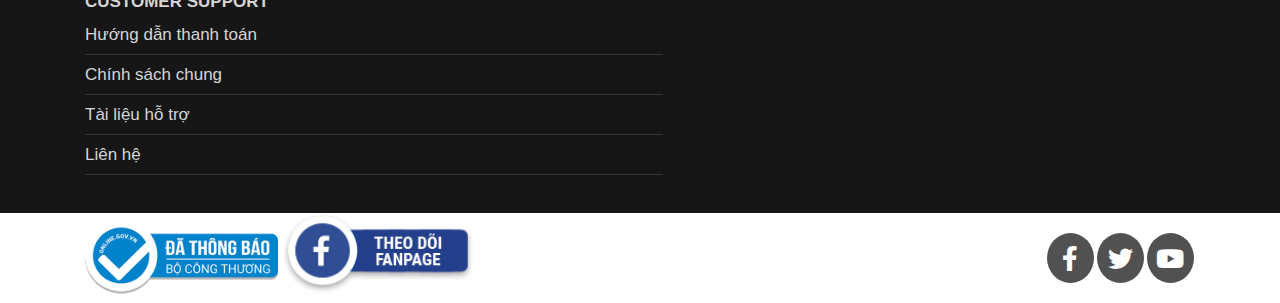
<file: layout/news.html>
<!DOCTYPE html>
<html lang="en">

<head>
  <meta charset="UTF-8">
  <meta http-equiv="X-UA-Compatible" content="IE=edge">
  <meta name="viewport" content="width=device-width, initial-scale=1.0">
  <link rel="icon" href="https://vinawebsite.vn/wp-content/uploads/2018/08/cropped-logo-1-32x32.png" sizes="32x32">
  <title>#1 Thiết Kế Web Giá Rẻ - [Nhanh - Sạch - Đẹp] | VinaWebsite.VN</title>
  <link rel="stylesheet" href="../css/library/normalize.min.css">
  <link rel="stylesheet" href="../css/library/bootstrap-grid.min.css">
  <link rel="stylesheet" href="../css/library/fontawesome-free-6.2.0-web/css/all.min.css">
  <link rel="stylesheet" href="../css/default/default.css">
  <link rel="stylesheet" href="../css/news/news.css">
</head>

<body>
  <div class="app">
    <header class="header">
      <div class='header_nav'>
        <nav class='header_top'>
          <button class="header_menu_btn">
            <i class="fa-solid fa-bars"></i>
            <span>&nbsp;MENU</span>
          </button>
          <img class='logo' src="../images/header_img/logo-website-png.png" alt="logo" />
          <div class="header_link_inner">
            <button class="header_link_clear"><i class="fa-solid fa-x"></i></button>
            <ul class='header_link'>
              <li class='link_item'>
                <a href='/' }>
                  TRANG CHỦ
                </a>
              </li>
              <li class='link_item interface'>
                <a href='../layout/interface.html'>
                  KHO DAO DIỆN
                  <i class="fa-solid fa-chevron-down"></i>
                </a>
                <div>
                  <a class='link_menu_item' href='../layout/interface.html'>
                    Kho dao diện 2022
                  </a>
                </div>
              </li>
              <li class='link_item'>
                <a href='../layout/appstore.html'>
                  KHO ỨNG DỤNG
                </a>
              </li>
              <li class='link_item'>
                <a href='../layout/priceList.html'>
                  BẢNG GIÁ
                </a>
              </li>
              <li class='link_item'>
                <a href='../layout/introduce.html'>
                  GIỚI THIỆU
                </a>
              </li>
              <li class='link_item'>
                <a href='../layout/feature.html'>
                  TÍNH NĂNG
                </a>
              </li>
              <li class='link_item'>
                <a href='../layout/news.html'>
                  TIN TỨC
                </a>
              </li>
              <li class='link_item'>
                <a href='../layout/contact.html'>
                  LIÊN HỆ
                </a>
              </li>
            </ul>
          </div>
          <img src="../images/header_img/en.png" alt="english" />
        </nav>
      </div>
    </header>

    <div class="banner">
      <div class='banner_title'>
        <p>Thiết Kế Web Giá Rẻ -[Nhanh - Sạch - Đẹp]</p>
        <p>+ Hơn 1000 Giao Diện Cực Đẹp +</p>
        <div class='search'>
          <input placeholder="Nhập từ khóa mẫu website..." />
          <button class='search_btn'>
            <i class="fa-solid fa-magnifying-glass"></i>
          </button>
        </div>
        <span>Đa Dạng mẫu Website Bán Hàng - Giới Thiệu Công Ty - Bất Động Sản - Cá Nhân ...</span>
      </div>
      <div class='slide_3d'>
        <ul class='slide_list'>
          <li class='banner_item banner_item0'>
            <img src='../images/banner_img/1-1.png' alt="slide-img" />
          </li>
          <li class='banner_item banner_item1'>
            <img src='../images/banner_img/2-1.png' alt="slide-img" />
          </li>
          <li class='banner_item banner_item2'>
            <img src='../images/banner_img/3-1.png' alt="slide-img" />
          </li>
          <li class='banner_item banner_item3'>
            <img src='../images/banner_img/4-1.png' alt="slide-img" />
          </li>
          <li class='banner_item banner_item4'>
            <img src='../images/banner_img/5-1.png' alt="slide-img" />
          </li>
        </ul>
      </div>
    </div>

    <div class="new container"></div>

    <footer>
      <div class="loaded">
        <div class="container">
          <div class="loaded_title">
            <div></div>
            <span>KHÁCH HÀNG</span>
            <div></div>
          </div>
          <div class="loaded_carousel">
            <ul class="loaded_menu">
              <li class="loaded_item">
                <img src="../images/footer_img/logo-kh1.png" alt="">
              </li>
              <li class="loaded_item">
                <img src="../images/footer_img/logo-kh2.png" alt="">
              </li>
              <li class="loaded_item">
                <img src="../images/footer_img/logo-kh3.png" alt="">
              </li>
              <li class="loaded_item">
                <img src="../images/footer_img/logo-kh4.png" alt="">
              </li>
              <li class="loaded_item">
                <img src="../images/footer_img/logo-kh5.png" alt="">
              </li>
              <li class="loaded_item">
                <img src="../images/footer_img/logo-kh6.png" alt="">
              </li>
              <li class="loaded_item">
                <img src="../images/footer_img/logokh7.png" alt="">
              </li>
            </ul>
          </div>
        </div>
      </div>

      <div class="register_hotline">
        <div class="hotline">
          <div>
            <h3>HOTLINE HỖ TRỢ</h3>
            <h3>1900 6046</h3>
            <p>Nơi khách hàng được tôn vinh</p>
            <p>sale@vinawebsite.vn</p>
          </div>
        </div>
        <div class="register">
          <div>
            <h3>ĐĂNG KÝ NHẬN KHUYẾN MÃI</h3>
            <p>Những thông tin về sản phẩm mới, sự kiện và khuyến mãi</p>
            <input type="text" placeholder="Nhập Email của bạn vào đây ...">
            <select name="footer_choise" id="footer_choise">
              <option value="Mục A">Chọn mục bạn muốn nhận tin</option>
              <option value="Mục A">Mục A</option>
              <option value="Mục B">Mục B</option>
              <option value="Mục C">Mục C</option>
            </select>
            <button>Gửi ngay</button>
          </div>
        </div>
      </div>

      <div class="footer_widgets">
        <div class="widgets_wrap container">
          <div class="widgets_menu">
            <h3>KHO GIAO DIỆN WEBSITE</h3>
            <div class="row itf_store"></div>
          </div>

          <div class="row footer_info_support">
            <div class="footer_info col-12 col-sm-9">
              <span>CÔNG TY VINAHOST</span>
              <div class="textwidget">
                <p>
                  <i class="fa fa-home"></i>
                  TP.HỒ CHÍ MINH: C/c Cửu Long, 351/31 Nơ Trang Long, P.13, Bình Thạnh, TP.Hồ Chí Minh
                </p>
                <p style="padding-left: 22px;">HÀ NỘI: Lầu 5, 78 Hoàng Văn Thái, Phường Khương Trung,
                  Quận Thanh Xuân, Hà Nội</p>
                <p>
                  <i class="fa fa-phone-square"></i>
                  1900 6046 – (028) 7300 6046
                </p>
                <p>
                  <i class="fa fa-envelope"></i>
                  sale@vinawebsite.vn
                </p>
              </div>
              <div class="customer_sp">
                <h4>CUSTOMER SUPPORT</h4>
                <p><a href="http://">Hướng dẫn thanh toán</a></p>
                <p><a href="http://">Chính sách chung</a></p>
                <p><a href="http://">Tài liệu hỗ trợ</a></p>
                <p><a href="http://">Liên hệ</a></p>
              </div>
            </div>
            <div class="footer_support col-12 col-sm-3">
              <span>Hỗ trợ khách hàng</span>
              <ul>
                <li>
                  <a href="">
                    <i class="fa-solid fa-check"></i>
                    <span>Mẫu website doanh nghiệp</span>
                  </a>
                </li>
                <li>
                  <a href="">
                    <i class="fa-solid fa-check"></i>
                    <span>Mẫu website doanh nghiệp</span>
                  </a>
                </li>
                <li>
                  <a href="">
                    <i class="fa-solid fa-check"></i>
                    <span>Mẫu website doanh nghiệp</span>
                  </a>
                </li>
                <li>
                  <a href="">
                    <i class="fa-solid fa-check"></i>
                    <span>Mẫu website doanh nghiệp</span>
                  </a>
                </li>
              </ul>
            </div>
          </div>
        </div>
      </div>

      <div class="clearfix container">
        <div class="clearfix_img">
          <img src="../images/footer_img/logo-da-thong-bao-voi-bo-cong-thuong.png" alt="">
          <img src="../images/footer_img/fanpage.png" alt="">
        </div>
        <div class="clearfix_link">
          <div><i class="fa-brands fa-facebook-f"></i></div>
          <div><i class="fa-brands fa-twitter"></i></div>
          <div><i class="fa-brands fa-youtube"></i></div>
        </div>
      </div>
    </footer>

    <div class="phone">
      <div class="phone_circle"></div>
      <div class="phone_circle-fill"></div>
      <div class="phone_img"></div>
    </div>
    <div class="captcha">
      <div class="captcha_img">
        <img src="../images/header_img/logo_48.png" alt="">
        <p>Privacy - Terms</p>
      </div>
      <div class="captcha_text">
        <p>Protected by reCAPTCHA</p>
        <div>Privacy - Terms</div>
      </div>
    </div>
  </div>
  <script src="../js/default.js"></script>
  <script src="../js/news.js"></script>
</body>

</html>
</file>
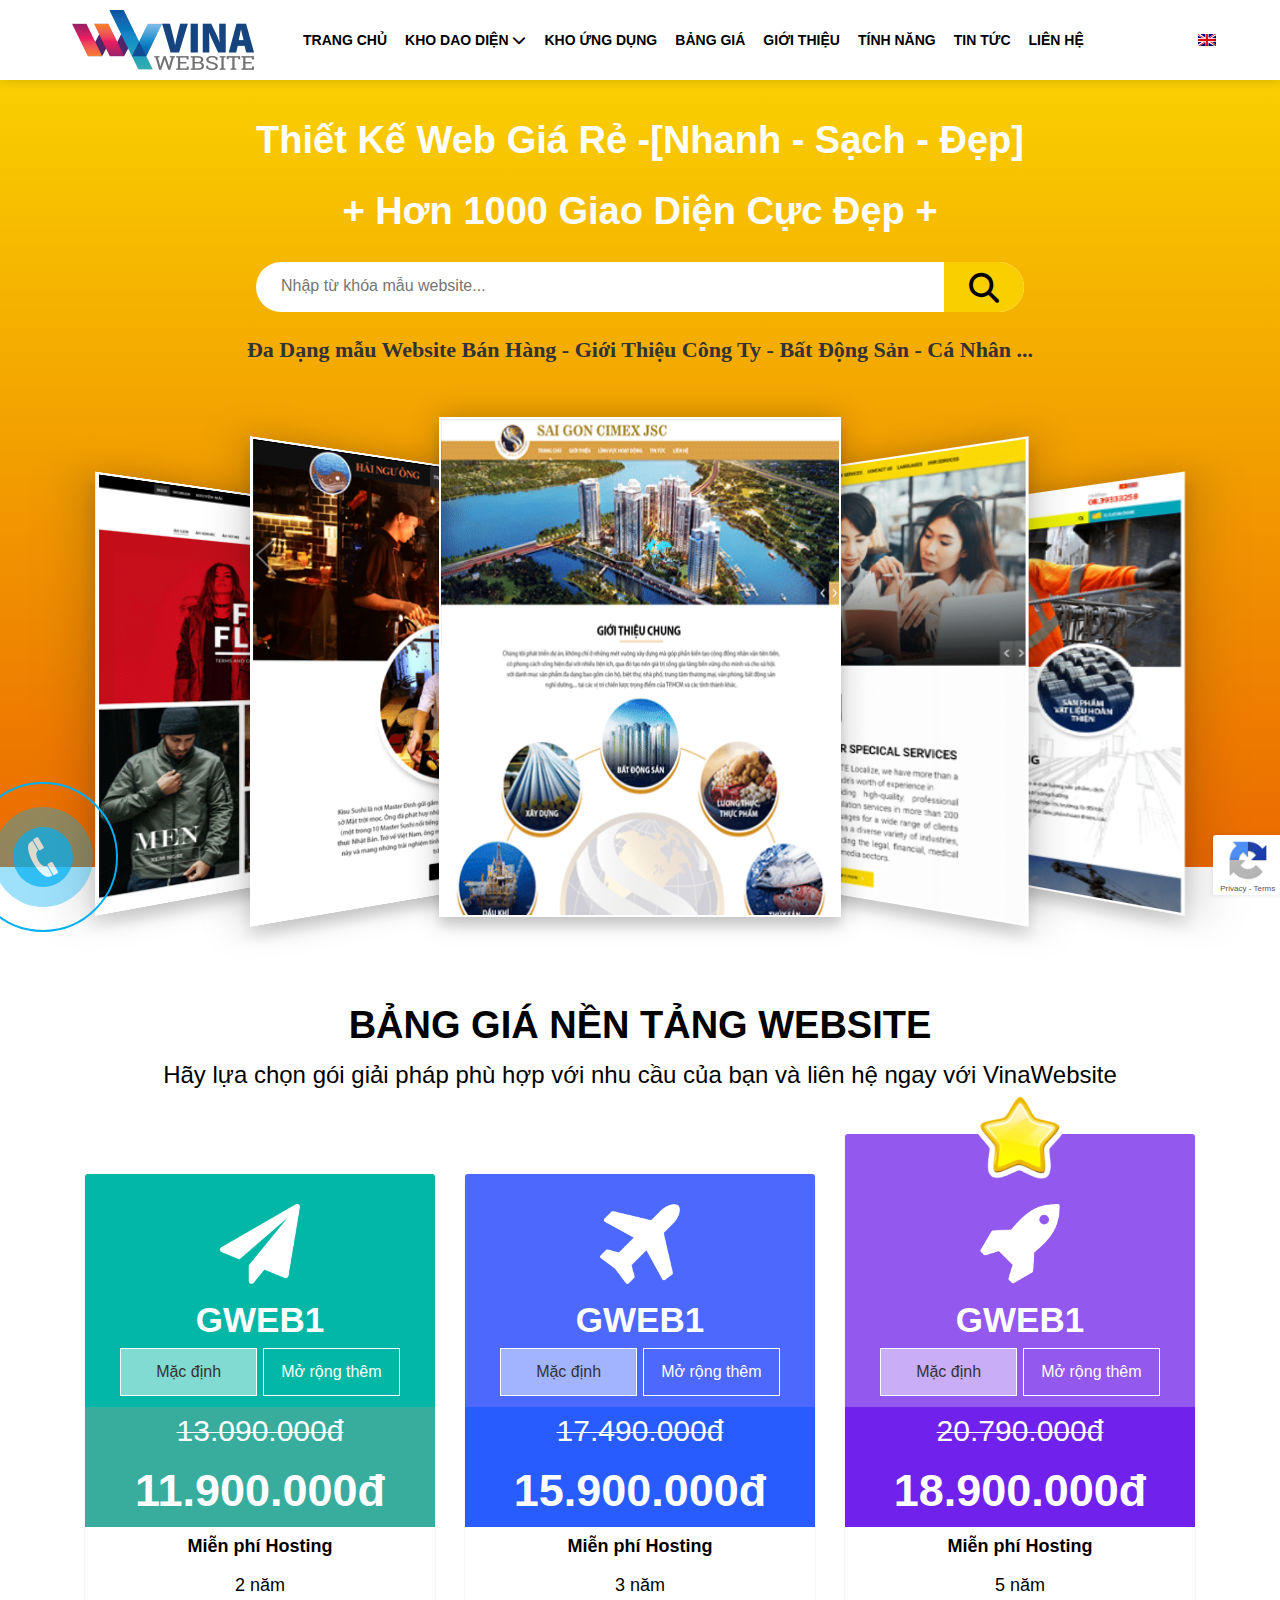
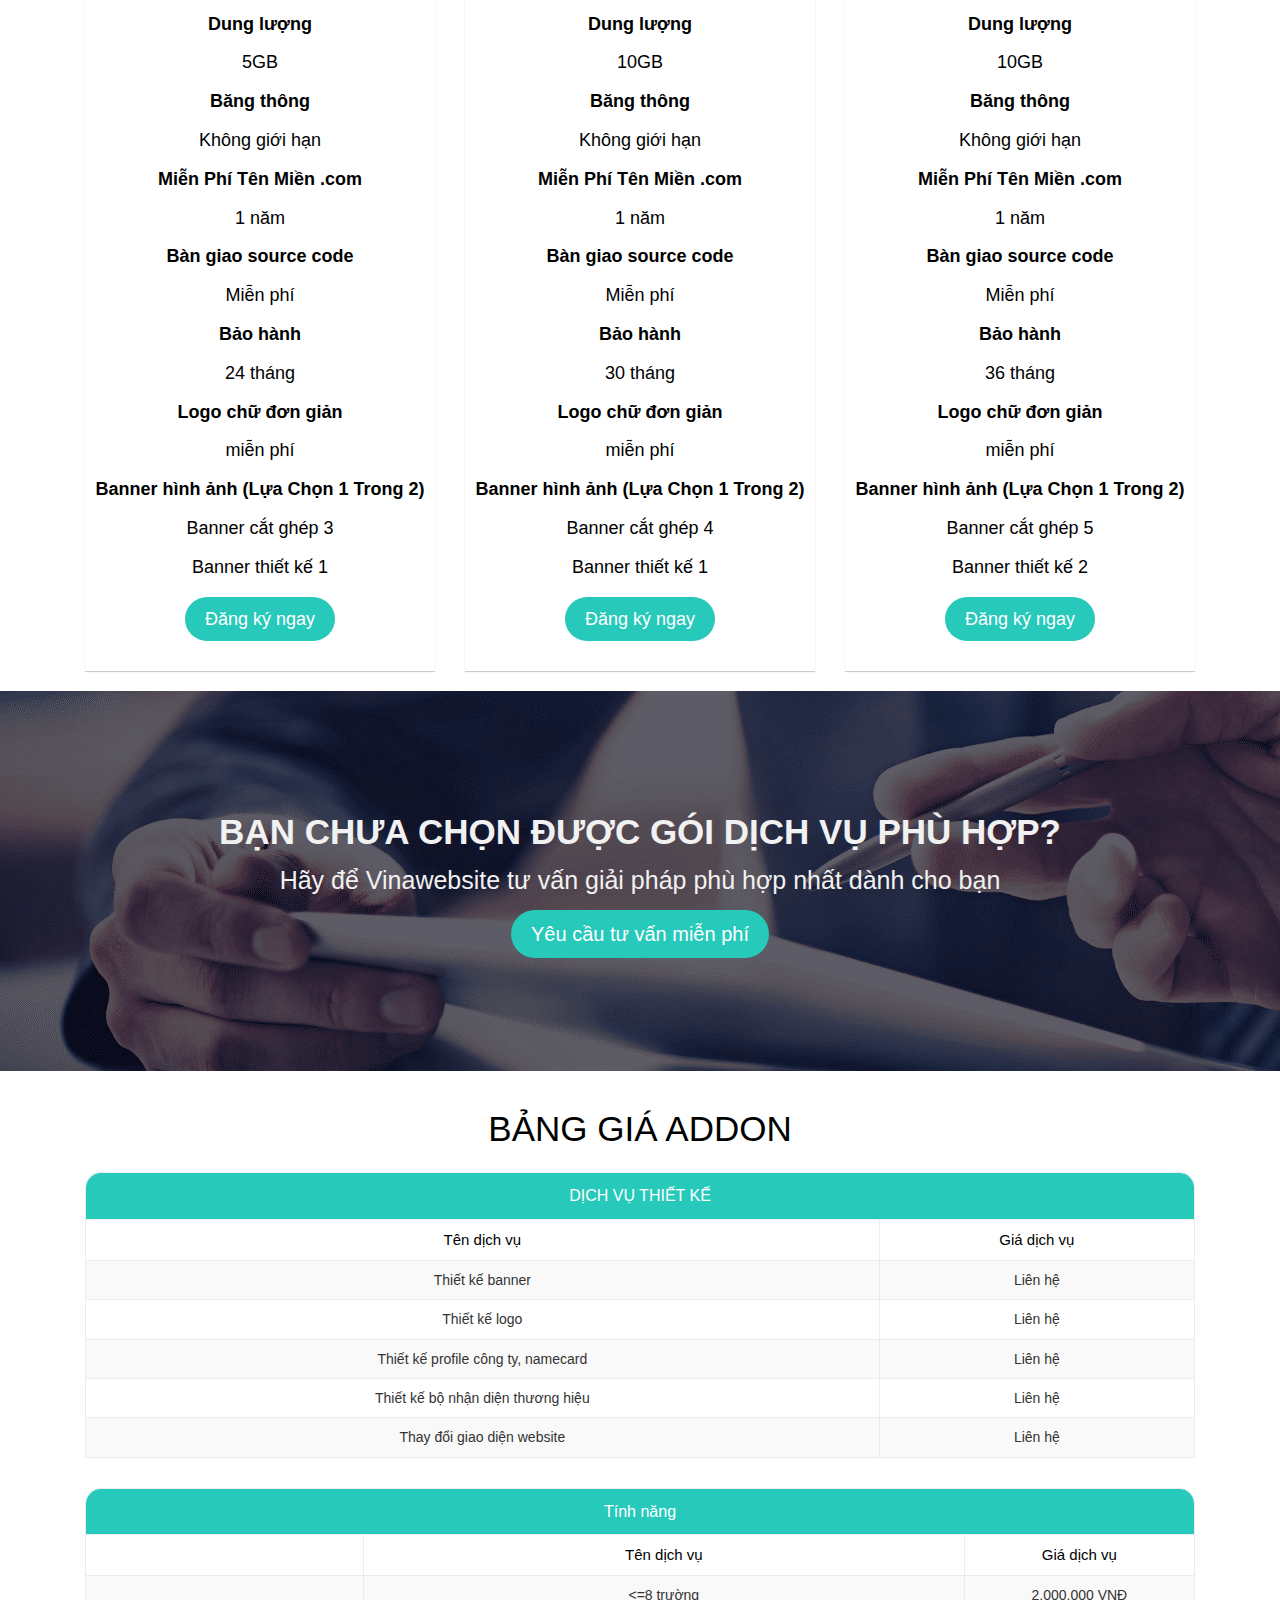
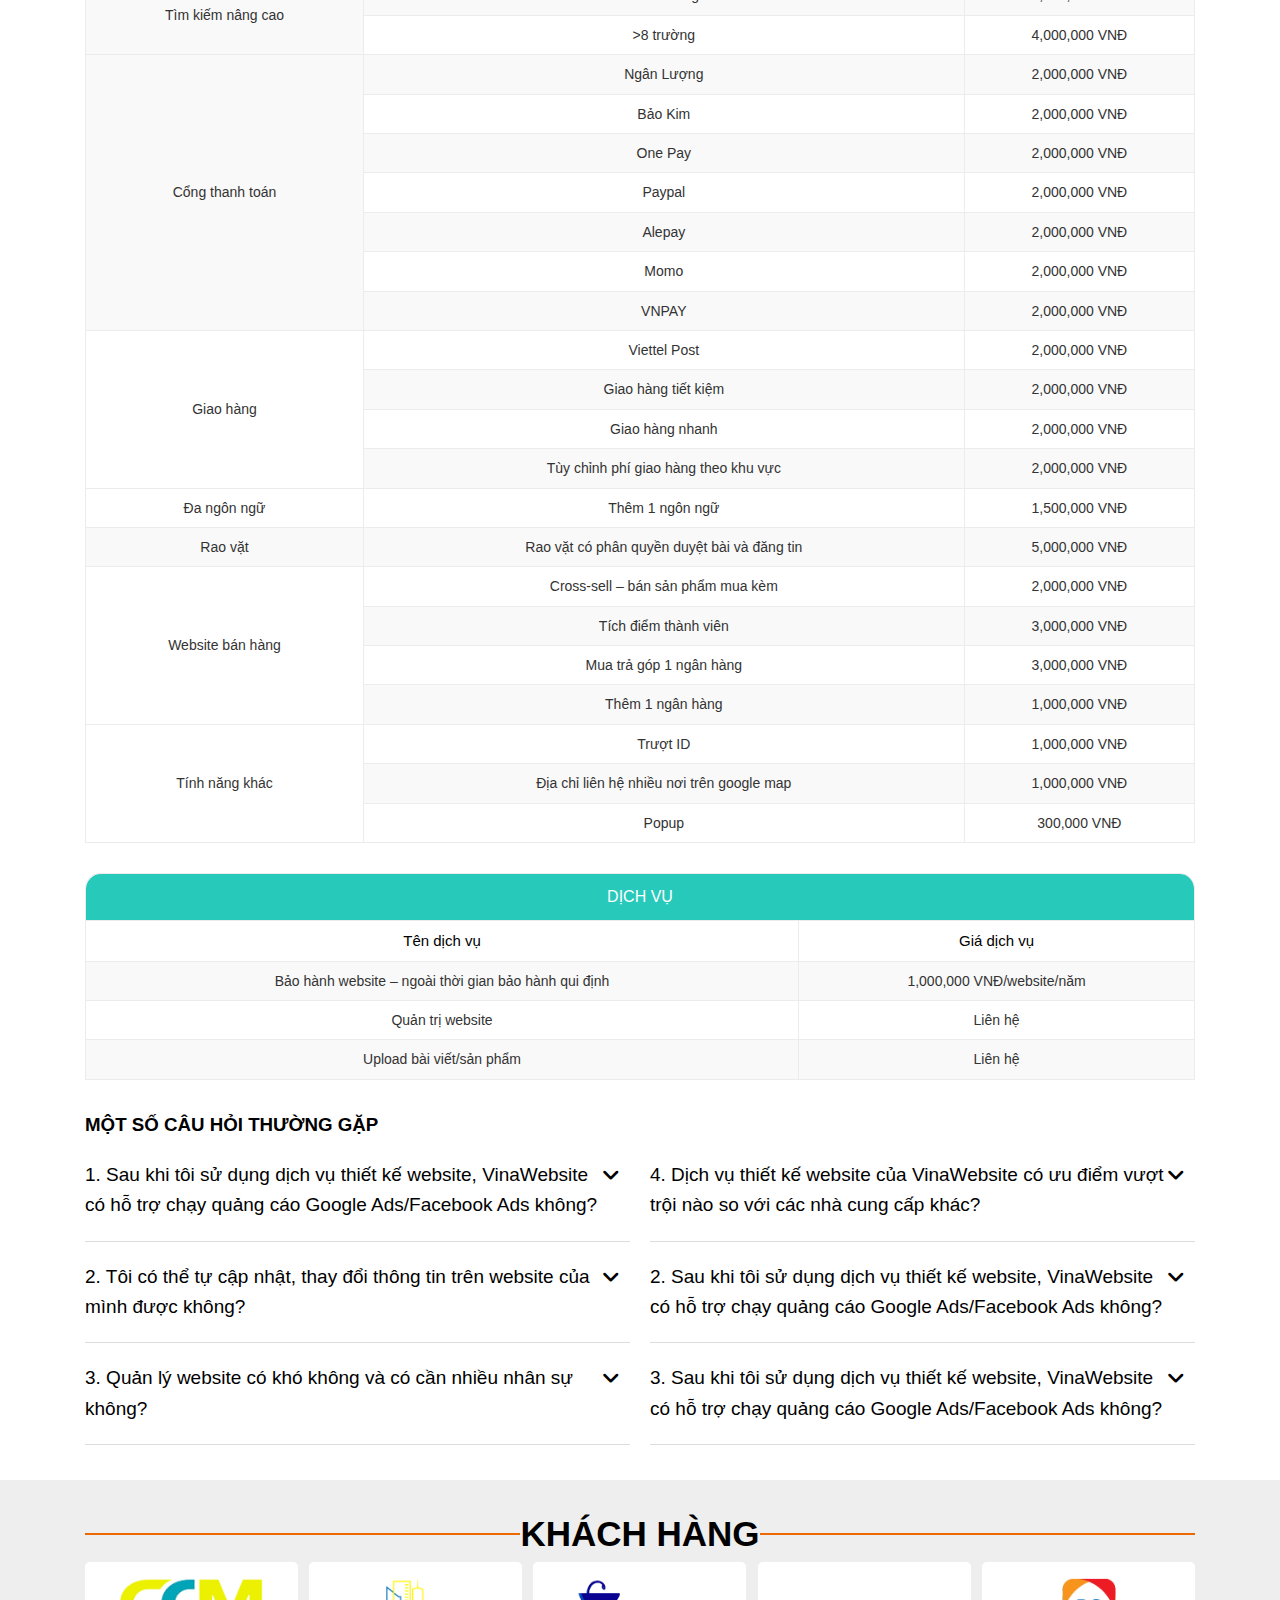
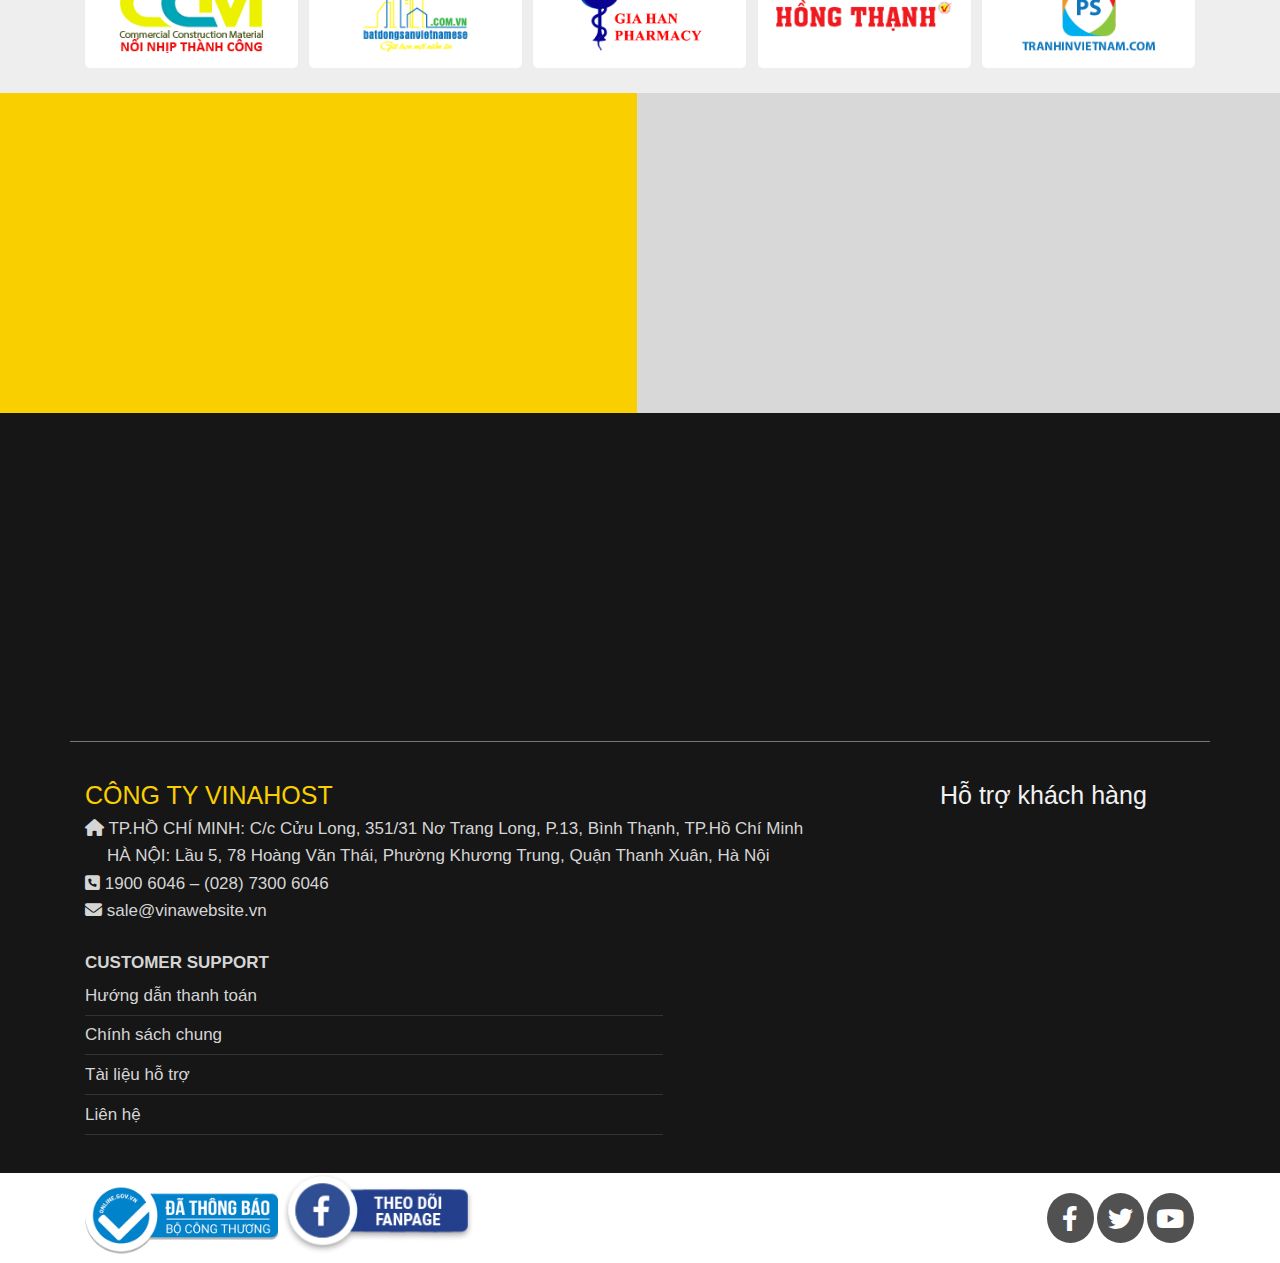
<file: layout/pricelist.html>
<!DOCTYPE html>
<html lang="en">

<head>
  <meta charset="UTF-8">
  <meta http-equiv="X-UA-Compatible" content="IE=edge">
  <meta name="viewport" content="width=device-width, initial-scale=1.0">
  <link rel="icon" href="https://vinawebsite.vn/wp-content/uploads/2018/08/cropped-logo-1-32x32.png" sizes="32x32">
  <title>#1 Thiết Kế Web Giá Rẻ - [Nhanh - Sạch - Đẹp] | VinaWebsite.VN</title>
  <link rel="stylesheet" href="../css/library/normalize.min.css">
  <link rel="stylesheet" href="../css/library/bootstrap-grid.min.css">
  <link rel="stylesheet" href="../css/library/fontawesome-free-6.2.0-web/css/all.min.css">
  <link rel="stylesheet" href="../css/default/default.css">
  <link rel="stylesheet" href="../css/pricelist/pricelist.css">
</head>

<body>
  <div class="app">
    <header class="header">
      <div class='header_nav'>
        <nav class='header_top'>
          <button class="header_menu_btn">
            <i class="fa-solid fa-bars"></i>
            <span>&nbsp;MENU</span>
          </button>
          <img class='logo' src="../images/header_img/logo-website-png.png" alt="logo" />
          <div class="header_link_inner">
            <button class="header_link_clear"><i class="fa-solid fa-x"></i></button>
            <ul class='header_link'>
              <li class='link_item'>
                <a href='/' }>
                  TRANG CHỦ
                </a>
              </li>
              <li class='link_item interface'>
                <a href='../layout/interface.html'>
                  KHO DAO DIỆN
                  <i class="fa-solid fa-chevron-down"></i>
                </a>
                <div>
                  <a class='link_menu_item' href='../layout/interface.html'>
                    Kho dao diện 2022
                  </a>
                </div>
              </li>
              <li class='link_item'>
                <a href='../layout/appstore.html'>
                  KHO ỨNG DỤNG
                </a>
              </li>
              <li class='link_item'>
                <a href='../layout/priceList.html'>
                  BẢNG GIÁ
                </a>
              </li>
              <li class='link_item'>
                <a href='../layout/introduce.html'>
                  GIỚI THIỆU
                </a>
              </li>
              <li class='link_item'>
                <a href='../layout/feature.html'>
                  TÍNH NĂNG
                </a>
              </li>
              <li class='link_item'>
                <a href='../layout/news.html'>
                  TIN TỨC
                </a>
              </li>
              <li class='link_item'>
                <a href='../layout/contact.html'>
                  LIÊN HỆ
                </a>
              </li>
            </ul>
          </div>
          <img src="../images/header_img/en.png" alt="english" />
        </nav>
      </div>
    </header>

    <div class="banner">
      <div class='banner_title'>
        <p>Thiết Kế Web Giá Rẻ -[Nhanh - Sạch - Đẹp]</p>
        <p>+ Hơn 1000 Giao Diện Cực Đẹp +</p>
        <div class='search'>
          <input placeholder="Nhập từ khóa mẫu website..." />
          <button class='search_btn'>
            <i class="fa-solid fa-magnifying-glass"></i>
          </button>
        </div>
        <span>Đa Dạng mẫu Website Bán Hàng - Giới Thiệu Công Ty - Bất Động Sản - Cá Nhân ...</span>
      </div>
      <div class='slide_3d'>
        <ul class='slide_list'>
          <li class='banner_item banner_item0'>
            <img src='../images/banner_img/1-1.png' alt="slide-img" />
          </li>
          <li class='banner_item banner_item1'>
            <img src='../images/banner_img/2-1.png' alt="slide-img" />
          </li>
          <li class='banner_item banner_item2'>
            <img src='../images/banner_img/3-1.png' alt="slide-img" />
          </li>
          <li class='banner_item banner_item3'>
            <img src='../images/banner_img/4-1.png' alt="slide-img" />
          </li>
          <li class='banner_item banner_item4'>
            <img src='../images/banner_img/5-1.png' alt="slide-img" />
          </li>
        </ul>
      </div>
    </div>

    <div class="pricelist">
      <h3 class="pricelist_title">
        BẢNG GIÁ NỀN TẢNG WEBSITE
      </h3>
      <p class="pricelist_desciption">
        Hãy lựa chọn gói giải pháp phù hợp với nhu cầu của bạn và liên hệ ngay với VinaWebsite
      </p>
      <div class="price_table_list container">
        <div class="row">

          <div class="price_table col-12 col-sm-12 col-md-4">
            <div class="price_table_wrap">
              <div class="table_head">
                <img src="../images/pricelist_img/send.png" alt="">
                <h5>GWEB1</h5>
                <div class="btn_wrap">
                  <button class="active">Mặc định</button>
                  <button>Mở rộng thêm</button>
                </div>
                <div class="price">
                  <p>13.090.000đ</p>
                  <p>11.900.000đ</p>
                </div>
              </div>
              <div class="table_content">
                <p>Miễn phí Hosting</p>
                <span>2 năm</span>
                <p>Dung lượng</p>
                <span>5GB</span>
                <p>Băng thông</p>
                <span>Không giới hạn</span>
                <p>Miễn Phí Tên Miền .com</p>
                <span>1 năm</span>
                <p>Bàn giao source code</p>
                <span>Miễn phí</span>
                <p>Bảo hành</p>
                <span>24 tháng</span>
                <p>Logo chữ đơn giản</p>
                <span>miễn phí</span>
                <p>Banner hình ảnh (Lựa Chọn 1 Trong 2)</p>
                <span>Banner cắt ghép 3</span>
                <span>Banner thiết kế 1</span>
                <a>Đăng ký ngay</a>
              </div>
            </div>
          </div>

          <div class="price_table col-12 col-sm-12 col-md-4">
            <div class="price_table_wrap">
              <div class="table_head">
                <img src="../images/pricelist_img/plane.png" alt="">
                <h5>GWEB1</h5>
                <div class="btn_wrap">
                  <button class="active">Mặc định</button>
                  <button>Mở rộng thêm</button>
                </div>
                <div class="price">
                  <p>17.490.000đ</p>
                  <p>15.900.000đ</p>
                </div>
              </div>
              <div class="table_content">
                <p>Miễn phí Hosting</p>
                <span>3 năm</span>
                <p>Dung lượng</p>
                <span>10GB</span>
                <p>Băng thông</p>
                <span>Không giới hạn</span>
                <p>Miễn Phí Tên Miền .com</p>
                <span>1 năm</span>
                <p>Bàn giao source code</p>
                <span>Miễn phí</span>
                <p>Bảo hành</p>
                <span>30 tháng</span>
                <p>Logo chữ đơn giản</p>
                <span>miễn phí</span>
                <p>Banner hình ảnh (Lựa Chọn 1 Trong 2)</p>
                <span>Banner cắt ghép 4</span>
                <span>Banner thiết kế 1</span>
                <a>Đăng ký ngay</a>
              </div>
            </div>
          </div>

          <div class="price_table col-12 col-sm-12 col-md-4">
            <div class="price_table_wrap">
              <div class="table_head">
                <img src="../images/pricelist_img/rocket.png" alt="">
                <h5>GWEB1</h5>
                <div class="btn_wrap">
                  <button class="active">Mặc định</button>
                  <button>Mở rộng thêm</button>
                </div>
                <div class="price">
                  <p>20.790.000đ</p>
                  <p>18.900.000đ</p>
                </div>
              </div>
              <div class="table_content">
                <p>Miễn phí Hosting</p>
                <span>5 năm</span>
                <p>Dung lượng</p>
                <span>10GB</span>
                <p>Băng thông</p>
                <span>Không giới hạn</span>
                <p>Miễn Phí Tên Miền .com</p>
                <span>1 năm</span>
                <p>Bàn giao source code</p>
                <span>Miễn phí</span>
                <p>Bảo hành</p>
                <span>36 tháng</span>
                <p>Logo chữ đơn giản</p>
                <span>miễn phí</span>
                <p>Banner hình ảnh (Lựa Chọn 1 Trong 2)</p>
                <span>Banner cắt ghép 5</span>
                <span>Banner thiết kế 2</span>
                <a>Đăng ký ngay</a>
              </div>
            </div>
          </div>

        </div>

      </div>

      <div class="service_pack">
        <div class="service_pack_wrap">
          <h2>BẠN CHƯA CHỌN ĐƯỢC GÓI DỊCH VỤ PHÙ HỢP?</h2>
          <p>Hãy để Vinawebsite tư vấn giải pháp phù hợp nhất dành cho bạn</p>
          <a href="">Yêu cầu tư vấn miễn phí</a>
        </div>
      </div>

      <div class="addon container">
        <h3 class="title">BẢNG GIÁ ADDON</h3>
        <table class="addon_table">
          <thead>
            <tr>
              <th colspan="2">DỊCH VỤ THIẾT KẾ</th>
            </tr>
          </thead>
          <tbody>
            <tr>
              <th>Tên dịch vụ</th>
              <th>Giá dịch vụ</th>
            </tr>
            <tr>
              <td>Thiết kế banner</td>
              <td>Liên hệ</td>
            </tr>
            <tr>
              <td>Thiết kế logo</td>
              <td>Liên hệ</td>
            </tr>
            <tr>
              <td>Thiết kế profile công ty, namecard</td>
              <td>Liên hệ</td>
            </tr>
            <tr>
              <td>Thiết kế bộ nhận diện thương hiệu</td>
              <td>Liên hệ</td>
            </tr>
            <tr>
              <td>Thay đổi giao diện website</td>
              <td>Liên hệ</td>
            </tr>
          </tbody>
        </table>

        <table class="addon_table">
          <thead>
            <tr>
              <th colspan="3">Tính năng</th>
            </tr>
          </thead>
          <tbody>
            <tr>
              <th></th>
              <th>Tên dịch vụ</th>
              <th>Giá dịch vụ</th>
            </tr>

            <tr>
              <td rowspan="2" class="rowspan">Tìm kiếm nâng cao</td>
              <td>&lt;=8 trường</td>
              <td>2,000,000 VNĐ</td>
            </tr>
            <tr>
              <td>&gt;8 trường</td>
              <td>4,000,000 VNĐ</td>
            </tr>
            <tr>
              <td rowspan="7" class="rowspan">Cổng thanh toán</td>
              <td>Ngân Lượng</td>
              <td>2,000,000 VNĐ</td>
            </tr>
            <tr>
              <td>Bảo Kim</td>
              <td>2,000,000 VNĐ</td>
            </tr>
            <tr>
              <td>One Pay</td>
              <td>2,000,000 VNĐ</td>
            </tr>
            <tr>
              <td>Paypal</td>
              <td>2,000,000 VNĐ</td>
            </tr>
            <tr>
              <td>Alepay</td>
              <td>2,000,000 VNĐ</td>
            </tr>
            <tr>
              <td>Momo</td>
              <td>2,000,000 VNĐ</td>
            </tr>
            <tr>
              <td>VNPAY</td>
              <td>2,000,000 VNĐ</td>
            </tr>
            <tr>
              <td rowspan="4" class="rowspan">Giao hàng</td>
              <td>Viettel Post</td>
              <td>2,000,000 VNĐ</td>
            </tr>
            <tr>
              <td>Giao hàng tiết kiệm</td>
              <td>2,000,000 VNĐ</td>
            </tr>
            <tr>
              <td>Giao hàng nhanh</td>
              <td>2,000,000 VNĐ</td>
            </tr>
            <tr>
              <td>Tùy chỉnh phí
                giao hàng theo khu vực</td>
              <td>2,000,000 VNĐ</td>
            </tr>
            <tr>
              <td rowspan="1" class="rowspan">Đa ngôn ngữ</td>
              <td>Thêm 1 ngôn ngữ</td>
              <td>1,500,000 VNĐ</td>
            </tr>
            <tr>
              <td rowspan="1" class="rowspan">Rao vặt</td>
              <td>Rao vặt có phân quyền duyệt
                bài và đăng tin</td>
              <td>5,000,000 VNĐ</td>
            </tr>
            <tr>
              <td rowspan="4" class="rowspan">Website bán hàng</td>
              <td>Cross-sell – bán sản phẩm mua kèm</td>
              <td>2,000,000 VNĐ</td>
            </tr>
            <tr>
              <td>Tích điểm thành viên </td>
              <td>3,000,000 VNĐ</td>
            </tr>
            <tr>
              <td>Mua trả góp 1 ngân hàng</td>
              <td>3,000,000 VNĐ</td>
            </tr>
            <tr>
              <td>Thêm 1 ngân hàng</td>
              <td>1,000,000 VNĐ</td>
            </tr>
            <tr>
              <td rowspan="3" class="rowspan">Tính năng khác</td>
              <td>Trượt ID</td>
              <td>1,000,000 VNĐ</td>
            </tr>
            <tr>
              <td>Địa chỉ liên hệ nhiều nơi trên google map</td>
              <td>1,000,000 VNĐ</td>
            </tr>
            <tr>
              <td>Popup</td>
              <td>300,000 VNĐ</td>
            </tr>
          </tbody>
        </table>

        <table class="addon_table">
          <thead>
            <tr>
              <th colspan="2">DỊCH VỤ</th>
            </tr>
          </thead>
          <tbody>
            <tr>
              <th>Tên dịch vụ</th>
              <th>Giá dịch vụ</th>
            </tr>
            <tr>
              <td>Bảo hành website – ngoài thời gian bảo hành qui định</td>
              <td>1,000,000 VNĐ/website/năm</td>
            </tr>
            <tr>
              <td>Quản trị website</td>
              <td>Liên hệ</td>
            </tr>
            <tr>
              <td>Upload bài viết/sản phẩm</td>
              <td>Liên hệ</td>
            </tr>
          </tbody>
        </table>

        <div class="price_question">
          <h3>MỘT SỐ CÂU HỎI THƯỜNG GẶP</h3>
          <div class="price_question_wrap">
            <ul class="price_question_list">
              <li class="price_question_item">
                <div>
                  <span class="question">1. Sau khi tôi sử dụng dịch vụ thiết kế website, VinaWebsite có hỗ trợ chạy
                    quảng
                    cáo Google
                    Ads/Facebook Ads không?</span>
                  <i class="fa-solid fa-angle-down price_show_asw"></i>
                </div>
                <p class="answer">
                  Hiện tại, VinaWebsite chưa có chính sách hỗ trợ chạy Google Ads/Facebook Ads cho các khách hàng sử
                  dụng
                  dịch vụ thiết kế website. Thay vào đó, chúng tôi sẽ giới thiệu một số đối tác chạy quảng cáo uy tín để
                  khách hàng tham khảo và hợp tác trực tiếp. Ngoài ra, tất cả website của VinaWebsite đều được tích hợp
                  bộ
                  công cụ SEO, cho phép khách hàng sử dụng dễ dàng và thuận tiện khi muốn SEO website của mình.
                </p>
              </li>
              <li class="price_question_item">
                <div>
                  <span class="question">
                    2. Tôi có thể tự cập nhật, thay đổi thông tin trên website của mình được không?
                  </span>
                  <i class="fa-solid fa-angle-down price_show_asw"></i>
                </div>
                <p class="answer">
                  Nếu có khả năng sử dụng trang quản trị website, khách hàng hoàn toàn có thể tự cập nhật, 
                  thay đổi các thông tin cơ bản (màu chữ, menu, thông tin, bài viết, ảnh slider…) của website. 
                  Nếu khách hàng chưa có khả năng sử dụng trang quản trị website, VinaWebsite sẽ training trực tiếp hoặc online cho khách hàng.</br>
                  <span>Lưu ý: Khách hàng bị hạn chế các thao tác can thiệp sâu vào website (ví dụ như thay đổi bố cục trang web). 
                    Các vấn đề này đã được VinaWebsite trao đổi kỹ với khách hàng khi lấy yêu cầu thiết kế website.
                  </span>
                </p>
              </li>
              <li class="price_question_item">
                <div>
                  <span class="question">3. Quản lý website có khó không và có cần nhiều nhân sự không?</span>
                  <i class="fa-solid fa-angle-down price_show_asw"></i>
                </div>
                <p class="answer">
                  Quản lý webiste hoàn toàn không khó. VinaWebsite sẽ chịu trách nhiệm training chi tiết và kỹ lưỡng 
                  (trực tiếp hoặc online) để khách hàng nhanh chóng làm quen với việc quản lý trang web của mình.</br>
                  Số lượng nhân sự quản lý website sẽ tùy thuộc vào nhu cầu sử dụng trang web của quý khách hàng. 
                  Đối với các website trung bình nhỏ, một nhân viên có kỹ năng tốt cũng đủ để quản lý trang web 
                  chạy ổn định. Đối với các website lớn, cần cập nhật/thay đổi nhiều thông tin liên tục, khách hàng 
                  có thể linh động phân quyền quản trị và bổ sung thêm nhân sự để quản lý trang web tốt hơn.
                </p>
              </li>
            </ul>
            <ul class="price_question_list">
              <li class="price_question_item">
                <div>
                  <span class="question">4. Dịch vụ thiết kế website của VinaWebsite có ưu điểm vượt trội nào so với các nhà cung cấp khác?</span>
                  <i class="fa-solid fa-angle-down price_show_asw"></i>
                </div>
                <p class="answer">
                  Hiện tại, VinaWebsite chưa có chính sách hỗ trợ chạy Google Ads/Facebook Ads cho các khách hàng sử
                  dụng
                  dịch vụ thiết kế website. Thay vào đó, chúng tôi sẽ giới thiệu một số đối tác chạy quảng cáo uy tín để
                  khách hàng tham khảo và hợp tác trực tiếp. Ngoài ra, tất cả website của VinaWebsite đều được tích hợp
                  bộ
                  công cụ SEO, cho phép khách hàng sử dụng dễ dàng và thuận tiện khi muốn SEO website của mình.
                </p>
              </li>
              <li class="price_question_item">
                <div>
                  <span class="question">2. Sau khi tôi sử dụng dịch vụ thiết kế website, VinaWebsite có hỗ trợ chạy
                    quảng
                    cáo Google
                    Ads/Facebook Ads không?</span>
                  <i class="fa-solid fa-angle-down price_show_asw"></i>
                </div>
                <p class="answer">
                  Hiện tại, VinaWebsite chưa có chính sách hỗ trợ chạy Google Ads/Facebook Ads cho các khách hàng sử
                  dụng
                  dịch vụ thiết kế website. Thay vào đó, chúng tôi sẽ giới thiệu một số đối tác chạy quảng cáo uy tín để
                  khách hàng tham khảo và hợp tác trực tiếp. Ngoài ra, tất cả website của VinaWebsite đều được tích hợp
                  bộ
                  công cụ SEO, cho phép khách hàng sử dụng dễ dàng và thuận tiện khi muốn SEO website của mình.
                </p>
              </li>
              <li class="price_question_item">
                <div>
                  <span class="question">3. Sau khi tôi sử dụng dịch vụ thiết kế website, VinaWebsite có hỗ trợ chạy
                    quảng
                    cáo Google
                    Ads/Facebook Ads không?</span>
                  <i class="fa-solid fa-angle-down price_show_asw"></i>
                </div>
                <p class="answer">
                  Hiện tại, VinaWebsite chưa có chính sách hỗ trợ chạy Google Ads/Facebook Ads cho các khách hàng sử
                  dụng
                  dịch vụ thiết kế website. Thay vào đó, chúng tôi sẽ giới thiệu một số đối tác chạy quảng cáo uy tín để
                  khách hàng tham khảo và hợp tác trực tiếp. Ngoài ra, tất cả website của VinaWebsite đều được tích hợp
                  bộ
                  công cụ SEO, cho phép khách hàng sử dụng dễ dàng và thuận tiện khi muốn SEO website của mình.
                </p>
              </li>
            </ul>
          </div>
        </div>
      </div>
    </div>

    <footer>
      <div class="loaded">
        <div class="container">
          <div class="loaded_title">
            <div></div>
            <span>KHÁCH HÀNG</span>
            <div></div>
          </div>
          <div class="loaded_carousel">
            <ul class="loaded_menu">
              <li class="loaded_item">
                <img src="../images/footer_img/logo-kh1.png" alt="">
              </li>
              <li class="loaded_item">
                <img src="../images/footer_img/logo-kh2.png" alt="">
              </li>
              <li class="loaded_item">
                <img src="../images/footer_img/logo-kh3.png" alt="">
              </li>
              <li class="loaded_item">
                <img src="../images/footer_img/logo-kh4.png" alt="">
              </li>
              <li class="loaded_item">
                <img src="../images/footer_img/logo-kh5.png" alt="">
              </li>
              <li class="loaded_item">
                <img src="../images/footer_img/logo-kh6.png" alt="">
              </li>
              <li class="loaded_item">
                <img src="../images/footer_img/logokh7.png" alt="">
              </li>
            </ul>
          </div>
        </div>
      </div>

      <div class="register_hotline">
        <div class="hotline">
          <div>
            <h3>HOTLINE HỖ TRỢ</h3>
            <h3>1900 6046</h3>
            <p>Nơi khách hàng được tôn vinh</p>
            <p>sale@vinawebsite.vn</p>
          </div>
        </div>
        <div class="register">
          <div>
            <h3>ĐĂNG KÝ NHẬN KHUYẾN MÃI</h3>
            <p>Những thông tin về sản phẩm mới, sự kiện và khuyến mãi</p>
            <input type="text" placeholder="Nhập Email của bạn vào đây ...">
            <select name="footer_choise" id="footer_choise">
              <option value="Mục A">Chọn mục bạn muốn nhận tin</option>
              <option value="Mục A">Mục A</option>
              <option value="Mục B">Mục B</option>
              <option value="Mục C">Mục C</option>
            </select>
            <button>Gửi ngay</button>
          </div>
        </div>
      </div>

      <div class="footer_widgets">
        <div class="widgets_wrap container">
          <div class="widgets_menu">
            <h3>KHO GIAO DIỆN WEBSITE</h3>
            <div class="row itf_store"></div>
          </div>

          <div class="row footer_info_support">
            <div class="footer_info col-12 col-sm-9">
              <span>CÔNG TY VINAHOST</span>
              <div class="textwidget">
                <p>
                  <i class="fa fa-home"></i>
                  TP.HỒ CHÍ MINH: C/c Cửu Long, 351/31 Nơ Trang Long, P.13, Bình Thạnh, TP.Hồ Chí Minh
                </p>
                <p style="padding-left: 22px;">HÀ NỘI: Lầu 5, 78 Hoàng Văn Thái, Phường Khương Trung,
                  Quận Thanh Xuân, Hà Nội</p>
                <p>
                  <i class="fa fa-phone-square"></i>
                  1900 6046 – (028) 7300 6046
                </p>
                <p>
                  <i class="fa fa-envelope"></i>
                  sale@vinawebsite.vn
                </p>
              </div>
              <div class="customer_sp">
                <h4>CUSTOMER SUPPORT</h4>
                <p><a href="http://">Hướng dẫn thanh toán</a></p>
                <p><a href="http://">Chính sách chung</a></p>
                <p><a href="http://">Tài liệu hỗ trợ</a></p>
                <p><a href="http://">Liên hệ</a></p>
              </div>
            </div>
            <div class="footer_support col-12 col-sm-3">
              <span>Hỗ trợ khách hàng</span>
              <ul>
                <li>
                  <a href="">
                    <i class="fa-solid fa-check"></i>
                    <span>Mẫu website doanh nghiệp</span>
                  </a>
                </li>
                <li>
                  <a href="">
                    <i class="fa-solid fa-check"></i>
                    <span>Mẫu website doanh nghiệp</span>
                  </a>
                </li>
                <li>
                  <a href="">
                    <i class="fa-solid fa-check"></i>
                    <span>Mẫu website doanh nghiệp</span>
                  </a>
                </li>
                <li>
                  <a href="">
                    <i class="fa-solid fa-check"></i>
                    <span>Mẫu website doanh nghiệp</span>
                  </a>
                </li>
              </ul>
            </div>
          </div>
        </div>
      </div>

      <div class="clearfix container">
        <div class="clearfix_img">
          <img src="../images/footer_img/logo-da-thong-bao-voi-bo-cong-thuong.png" alt="">
          <img src="../images/footer_img/fanpage.png" alt="">
        </div>
        <div class="clearfix_link">
          <div><i class="fa-brands fa-facebook-f"></i></div>
          <div><i class="fa-brands fa-twitter"></i></div>
          <div><i class="fa-brands fa-youtube"></i></div>
        </div>
      </div>
    </footer>

    <div class="phone">
      <div class="phone_circle"></div>
      <div class="phone_circle-fill"></div>
      <div class="phone_img"></div>
    </div>
    <div class="captcha">
      <div class="captcha_img">
        <img src="../images/header_img/logo_48.png" alt="">
        <p>Privacy - Terms</p>
      </div>
      <div class="captcha_text">
        <p>Protected by reCAPTCHA</p>
        <div>Privacy - Terms</div>
      </div>
    </div>
  </div>
  <script src="../js/default.js"></script>
  <script src="../js/pricelist.js"></script>
</body>

</html>
</file>
<file: css/default/default.css>
:root {
  --primary1: #f9cf00;
  --primary2: #eb6900;
  --black: #000;
  --white: #fff;
  --text: #333;
}

* {
  box-sizing: border-box;
  margin: 0;
  padding: 0;
}

html {
  font-size: 62.5%;
}

body {
  font-family: "Roboto", sans-serif;
  font-size: 1.6rem;
  line-height: 1.6;
}

.app {
  position: relative;
  overflow: hidden;
}

@-webkit-keyframes phoneCircle {
  0% {
    opacity: 1;
    transform: scale(0.6, 0.6);
  }
  30% {
    opacity: 1;
    transform: scale(0.65, 0.65);
  }
  100% {
    opacity: 0;
    transform: scale(1.08, 1.08);
  }
}

@keyframes phoneCircle {
  0% {
    opacity: 1;
    transform: scale(0.6, 0.6);
  }
  30% {
    opacity: 1;
    transform: scale(0.65, 0.65);
  }
  100% {
    opacity: 0;
    transform: scale(1.08, 1.08);
  }
}
@-webkit-keyframes phoneCircleFill {
  0% {
    transform: translate(-50%, -50%) scale(0.7, 0.7);
  }
  50% {
    transform: translate(-50%, -50%) scale(1, 1);
  }
  100% {
    transform: translate(-50%, -50%) scale(0.7, 0.7);
  }
}
@keyframes phoneCircleFill {
  0% {
    transform: translate(-50%, -50%) scale(0.7, 0.7);
  }
  50% {
    transform: translate(-50%, -50%) scale(1, 1);
  }
  100% {
    transform: translate(-50%, -50%) scale(0.7, 0.7);
  }
}
@-webkit-keyframes phoneImg {
  0% {
    transform: translate(-50%, -50%) rotate(0deg);
  }
  30% {
    transform: translate(-50%, -50%) rotate(0deg);
  }
  40% {
    transform: translate(-50%, -50%) rotate(-30deg);
  }
  50% {
    transform: translate(-50%, -50%) rotate(20deg);
  }
  60% {
    transform: translate(-50%, -50%) rotate(-30deg);
  }
  70% {
    transform: translate(-50%, -50%) rotate(0deg);
  }
  100% {
    transform: translate(-50%, -50%) rotate(0deg);
  }
}
@keyframes phoneImg {
  0% {
    transform: translate(-50%, -50%) rotate(0deg);
  }
  30% {
    transform: translate(-50%, -50%) rotate(0deg);
  }
  40% {
    transform: translate(-50%, -50%) rotate(-30deg);
  }
  50% {
    transform: translate(-50%, -50%) rotate(20deg);
  }
  60% {
    transform: translate(-50%, -50%) rotate(-30deg);
  }
  70% {
    transform: translate(-50%, -50%) rotate(0deg);
  }
  100% {
    transform: translate(-50%, -50%) rotate(0deg);
  }
}
@-webkit-keyframes moveLeft {
  0% {
    opacity: 0;
    transform: translateX(100%);
  }
  100% {
    opacity: 1;
    transform: translateX(0);
  }
}
@keyframes moveLeft {
  0% {
    opacity: 0;
    transform: translateX(100%);
  }
  100% {
    opacity: 1;
    transform: translateX(0);
  }
}
.moveLeft {
  -webkit-animation: moveLeft 0.8s;
          animation: moveLeft 0.8s;
}

@-webkit-keyframes translateLtoR {
  0% {
    opacity: 0;
    transform: translateX(-20%);
  }
  100% {
    opacity: 1;
    transform: translateX(0);
  }
}

@keyframes translateLtoR {
  0% {
    opacity: 0;
    transform: translateX(-20%);
  }
  100% {
    opacity: 1;
    transform: translateX(0);
  }
}
.moveRight {
  -webkit-animation: translateLtoR 0.8s;
          animation: translateLtoR 0.8s;
}

.phone {
  position: fixed;
  left: -32px;
  bottom: -32px;
  width: 150px;
  height: 150px;
  transition: 0.5s;
  cursor: pointer;
  z-index: 20000 !important;
}

.phone_circle {
  width: 100%;
  height: 100%;
  background-color: transparent;
  border-radius: 50%;
  border: 2px solid #00aff2;
  -webkit-animation: phoneCircle 0.8s infinite;
          animation: phoneCircle 0.8s infinite;
}

.phone_circle-fill {
  width: 66.6667%;
  height: 66.6667%;
  background-color: rgba(0, 175, 242, 0.5);
  opacity: 0.75;
  position: absolute;
  border-radius: 50%;
  top: 50%;
  left: 50%;
  transform: translate(-50%, -50%);
  -webkit-animation: phoneCircleFill 1.6s infinite;
          animation: phoneCircleFill 1.6s infinite;
}

.phone_img {
  width: 40%;
  height: 40%;
  position: absolute;
  border-radius: 50%;
  top: 50%;
  left: 50%;
  transform: translate(-50%, -50%);
  background: rgba(30, 30, 30, 0.1) url(../../images/header_img/hotline.png) no-repeat center center;
  background-color: #00aff2;
  opacity: 0.7;
  -webkit-animation: phoneImg 1s infinite;
          animation: phoneImg 1s infinite;
}

.captcha {
  display: flex;
  align-items: center;
  height: 60px;
  position: fixed;
  right: 0;
  bottom: 5px;
  box-shadow: 0 0 4px 1px rgba(0, 0, 0, 0.08);
  transform: translateX(72%);
  transition: all linear 0.3s;
}
.captcha:hover {
  transform: translate(0);
}

.captcha_img {
  text-align: center;
  height: 100%;
  width: 70px;
  padding: 5px;
  background-color: white;
  border-top-left-radius: 3px;
  border-bottom-left-radius: 3px;
}
.captcha_img img {
  height: 40px;
  width: 40px;
  margin: auto;
}
.captcha_img p {
  font-size: 0.8rem;
  font-weight: 400;
  color: #555;
  margin-top: -5px;
}

.captcha_text {
  background-color: #1a73e8;
  color: white;
  font-size: 1.3rem;
  height: 100%;
  padding: 15px 10px;
}
.captcha_text div {
  font-size: 8px;
}

@-webkit-keyframes stuckMoveDown {
  0% {
    transform: translateY(-100%);
  }
  100% {
    transform: translateY(0);
  }
}

@keyframes stuckMoveDown {
  0% {
    transform: translateY(-100%);
  }
  100% {
    transform: translateY(0);
  }
}
.header {
  display: block;
  height: 80px;
}

.header_menu_btn {
  display: none;
}

.header_link_clear {
  display: none;
}

.header_nav {
  box-shadow: 1px 1px 10px rgba(0, 0, 0, 0.15);
  padding: 0 5%;
  background-color: var(--white);
  position: relative;
  width: 100%;
  z-index: 10;
}

.stuck {
  position: fixed;
  width: 100%;
  margin: 0 auto;
}

.header_nav.stuck {
  -webkit-animation: stuckMoveDown 0.6s;
          animation: stuckMoveDown 0.6s;
}

.header_top {
  display: flex;
  justify-content: space-between;
  align-items: center;
}
.header_top .logo {
  margin-right: 30px;
}

.header_link_inner {
  flex: 1;
}

.header_link {
  display: flex;
  justify-content: flex-start;
  flex-flow: row wrap;
  list-style: none;
  font-size: 1.4rem;
  width: 100%;
}
.header_link li {
  margin: 0 1%;
  padding: 17px 0;
}

.link_item {
  transition: background-color 0.3s;
}
.link_item a {
  font-weight: 600;
  color: var(--black);
  text-decoration: none;
  height: 20px;
}
.link_item:hover {
  background-color: var(--primary1);
}

.interface {
  position: relative;
}
.interface div {
  width: 140%;
  padding: 10px;
  display: none;
  background-color: #f27725;
  transition: background-color 0.3s;
  box-shadow: 1px 1px 10px rgba(0, 0, 0, 0.4);
}
.interface div a {
  color: white;
  font-weight: 400;
}
.interface:hover div {
  top: 100%;
  position: absolute;
  display: block;
}

.link_menu_item {
  color: #fff;
  font-weight: 400;
  font-size: 1.6rem;
  text-decoration: none;
  transition: all 0.2s;
}

.banner {
  text-align: center;
  padding-top: 20px;
}

.banner_title {
  width: 75%;
  margin: auto;
  color: var(--white);
  font-weight: 700;
}
.banner_title p {
  font-size: 3.8rem;
  margin: 10px;
}
.banner_title span {
  color: #333;
  font-family: "times new roman", times, serif;
  font-size: 2.2rem;
}

.search {
  margin: 20px auto;
  padding-left: 25px;
  width: 80%;
  background-color: var(--white);
  height: 50px;
  display: flex;
  border-radius: 999px;
}
.search input {
  flex: 1;
  outline: none;
  border: none;
  font-size: 1.6rem;
}

.search_btn {
  background-color: var(--primary1);
  width: 80px;
  font-size: 30px;
  padding: 10px 0;
  border: none;
  outline: none;
  border-bottom-right-radius: 999px;
  border-top-right-radius: 999px;
}
.search_btn:hover {
  background-color: #c9b600;
}

.wrapper {
  background-image: linear-gradient(var(--primary1), var(--primary2));
}

.banner {
  text-align: center;
  padding-top: 20px;
  background-image: linear-gradient(var(--primary1), var(--primary2));
}
.banner img {
  border: 2px solid var(--white);
  width: 100%;
  height: 100%;
  box-shadow: 0 0px 28px rgba(0, 0, 0, 0.25), 0 10px 10px rgba(0, 0, 0, 0.1);
}

.slide_list {
  display: flex;
  list-style: none;
  justify-content: center;
  perspective: 100px;
  position: relative;
  padding-top: 34%;
  width: 80%;
  left: 50%;
  top: 50px;
  transform: translateX(-50%);
}

@media screen and (min-width: 1200px) {
  .slide_list {
    display: flex;
    list-style: none;
    justify-content: center;
    perspective: 100px;
    position: relative;
    padding-top: 0;
    height: 500px;
    width: 80%;
    left: 50%;
    top: 50px;
    transform: translateX(-50%);
  }
}
.banner_item {
  width: 30%;
  position: absolute;
  transition: all 0.5s;
}

.banner_item0 {
  height: 75%;
  width: 25%;
  max-width: 280px;
  max-height: 376px;
  bottom: 8%;
  transform: translateX(-130%) rotateY(7deg);
  z-index: 1;
}

.banner_item1 {
  height: 85%;
  width: 30%;
  max-width: 326px;
  max-height: 440px;
  bottom: 5%;
  transform: translateX(-60%) rotateY(5deg);
  z-index: 2;
}

.banner_item2 {
  z-index: 5;
  height: 100%;
  max-width: 402px;
  max-height: 502px;
  width: 40%;
  bottom: 0;
}

.banner_item3 {
  height: 85%;
  width: 30%;
  max-width: 326px;
  max-height: 440px;
  bottom: 5%;
  transform: translateX(60%) rotateY(-5deg);
  z-index: 2;
}

.banner_item4 {
  height: 75%;
  width: 25%;
  max-width: 280px;
  max-height: 376px;
  bottom: 8%;
  transform: translateX(130%) rotateY(-7deg);
  z-index: 1;
}

.flickkity_slider {
  margin-top: 50px;
  overflow: hidden;
  position: relative;
  padding: 0;
}
.flickkity_slider > i {
  top: 30%;
  font-size: 30px;
  color: #595959;
  position: absolute;
  opacity: 0;
  z-index: 1;
  transition: 0.5s;
}
.flickkity_slider > i:hover {
  color: var(--primary1);
}
.flickkity_slider > i:first-child {
  transform: translate(25%);
}
.flickkity_slider > i:last-child {
  transform: translate(-25%);
}
.flickkity_slider .banner_button_left {
  left: 0px;
  padding: 10px;
}
.flickkity_slider .banner_button_right {
  right: 0px;
  padding: 10px;
}
.flickkity_slider:hover > i {
  opacity: 1;
  transform: translate(0);
}

.product {
  width: 100%;
  list-style: none;
  height: 250.33px;
  position: relative;
  transition: all 0.5s;
}

.product_item {
  width: 20%;
  height: 206.33px;
  display: inline-block;
  position: absolute;
}
.product_item a {
  display: block;
  width: 100%;
  height: 100%;
  text-align: center;
  text-decoration: none;
}
.product_item:hover .product_item_link {
  background-color: var(--primary2);
}
.product_item:hover .product_item_link img {
  filter: brightness(0) invert(1);
}

.product_item:nth-child(2) {
  left: 20%;
}

.product_item:nth-child(3) {
  left: 40%;
}

.product_item:nth-child(4) {
  left: 60%;
}

.product_item:nth-child(5) {
  left: 80%;
}

.product_item:nth-child(6) {
  left: 100%;
}

.product_item:nth-child(7) {
  left: 120%;
}

.product_item_link {
  position: absolute;
  width: 120px;
  height: 120px;
  border-radius: 50%;
  border: 2px solid var(--primary2);
  top: 50%;
  left: 50%;
  transform: translate(-50%, -50%);
}
.product_item_link img {
  position: absolute;
  top: 50%;
  left: 50%;
  transform: translate(-50%, -50%);
}

.product_item_title {
  width: 100%;
  top: 85%;
  left: 0;
  position: absolute;
  color: #000;
  font-style: normal;
}

.loaded {
  padding: 2% 0;
  background-color: #eee;
}

.loaded_title {
  display: flex;
  align-items: center;
}
.loaded_title span {
  font-size: 3.5rem;
  font-weight: 600;
}
.loaded_title div {
  width: 100%;
  flex: 1;
  height: 2px;
  background-color: var(--primary2);
}

.loaded_carousel {
  width: 100%;
  height: 106px;
  overflow: hidden;
}

.loaded_menu {
  width: 101%;
  height: 100%;
  position: relative;
  list-style: none;
  transition: all 0.5s;
}

.loaded_item {
  width: 19%;
  height: 100%;
  position: absolute;
  border-radius: 5px;
  background-color: white;
}
.loaded_item img {
  width: 100%;
  height: 100%;
  -o-object-fit: cover;
     object-fit: cover;
}

.loaded_item:nth-child(2) {
  left: 20%;
}

.loaded_item:nth-child(3) {
  left: 40%;
}

.loaded_item:nth-child(4) {
  left: 60%;
}

.loaded_item:nth-child(5) {
  left: 80%;
}

.loaded_item:nth-child(6) {
  left: 100%;
}

.loaded_item:nth-child(7) {
  left: 120%;
}

.register_hotline {
  display: flex;
  justify-content: space-between;
}
.register_hotline > div {
  width: 100%;
}
.register_hotline h3 {
  font-size: 3.5rem;
}

.hotline {
  padding: 5% 2% 5% 5%;
  background-color: var(--primary1);
}
.hotline > div {
  opacity: 0;
}
.hotline p {
  color: white;
  font-size: 2.5rem;
}

.register {
  padding: 5% 5% 5% 3%;
  padding-left: 3%;
  padding-right: 5%;
  background-color: #d8d8d8;
}
.register > div {
  opacity: 0;
}
.register p {
  font-size: 1.8rem;
  margin-bottom: 6px;
}
.register input {
  width: 100%;
  padding: 10px;
  border: none;
  outline: none;
  border-radius: 0px;
  margin-bottom: 15px;
}
.register #footer_choise {
  padding: 10px;
  border: none;
  outline: none;
  width: 70%;
  border-radius: 0px;
}
.register button {
  outline: none;
  border: none;
  cursor: pointer;
  padding: 10px 20px;
  background-color: var(--primary1);
}

.footer_widgets {
  color: #d5d5d5;
  padding: 3% 0;
  background-color: #161616;
}
.footer_widgets h3 {
  opacity: 0;
  font-size: 2.5rem;
  color: white;
}
.footer_widgets ul {
  opacity: 0;
  list-style: none;
  font-size: 1.5rem;
}
.footer_widgets a {
  color: #d5d5d5;
  text-decoration: none;
}
.footer_widgets a:hover {
  padding-left: 5px;
  color: var(--primary1);
}

.widgets_menu {
  padding-bottom: 3%;
}

.footer_info_support {
  display: flex;
  padding-top: 3%;
  border-top: 1px solid #777;
  justify-content: space-between;
}

.footer_info {
  font-size: 1.7rem;
}
.footer_info > span {
  font-size: 2.5rem;
  color: var(--primary1);
}

.customer_sp {
  width: 70%;
  margin-top: 3%;
}
.customer_sp p {
  padding: 1% 0;
  border-bottom: 1px solid #333;
}
.customer_sp a:hover {
  padding: 0;
  color: #d5d5d5;
}

.footer_support > span {
  font-size: 2.5rem;
  color: #f1f1f1;
}

.clearfix {
  display: flex;
  justify-content: space-between;
  align-items: center;
}

.clearfix_img img {
  width: 30%;
}

.clearfix_link {
  display: flex;
}
.clearfix_link div {
  margin: 1%;
  width: 50px;
  height: 50px;
  color: white;
  position: relative;
  font-size: 2.5rem;
  border-radius: 50%;
  background-color: #515151;
}
.clearfix_link i {
  position: absolute;
  top: 50%;
  left: 50%;
  transform: translate(-50%, -50%);
}

@media screen and (max-width: 992px) {
  .section_why {
    display: none;
  }
  .procedure {
    display: none;
  }
  .loaded_item {
    width: 33%;
  }
  .loaded_item:nth-child(2) {
    left: 33.3333%;
  }
  .loaded_item:nth-child(3) {
    left: 66.6666%;
  }
  .loaded_item:nth-child(4) {
    left: 99.9999%;
  }
  .loaded_item:nth-child(5) {
    left: 133.3333%;
  }
  .loaded_item:nth-child(6) {
    left: 166.6666%;
  }
  .loaded_item:nth-child(7) {
    left: 199.9999%;
  }
}
@media screen and (max-width: 768px) {
  .container {
    width: 100%;
    max-width: 99%;
  }
  .header_top .logo {
    margin: 0;
  }
  .header_menu_btn {
    display: flex;
    color: white;
    border: none;
    padding: 10px;
    border-radius: 3px;
    font-size: 1.2rem;
    justify-content: space-between;
    background-color: var(--primary1);
  }
  .header_link_inner {
    position: fixed;
    top: -100%;
    left: 0;
    width: 100%;
    height: 100%;
    opacity: 0;
    overflow: hidden;
    transition: 0.4s;
    background-color: rgba(0, 0, 0, 0.8);
  }
  .HLI_responsive {
    display: block;
    opacity: 1;
    top: 0;
  }
  .header_link_clear {
    display: block;
    top: 5%;
    right: 5%;
    font-size: 2rem;
    font-weight: 400;
    padding: 10px;
    position: absolute;
    color: #bbb;
    border: none;
    z-index: 5;
    background-color: transparent;
  }
  .header_link {
    position: absolute;
    top: 10%;
    display: block;
    width: 100%;
    text-align: center;
  }
  .header_link li {
    margin: 0 1%;
    padding: 17px 0;
  }
  .link_item {
    transition: background-color 0.3s;
  }
  .link_item a {
    font-weight: 600;
    color: var(--white);
    text-decoration: none;
    height: 20px;
  }
  .link_item:hover {
    background-color: rgba(0, 0, 0, 0.05);
  }
  .interface div {
    width: 100%;
    background-color: rgba(0, 0, 0, 0.05);
    transition: background-color 0.3s;
    box-shadow: none;
  }
  .interface div a {
    color: white;
    font-weight: 400;
  }
  .interface:hover div {
    position: static;
    display: block;
  }
  .banner {
    text-align: center;
    padding-top: 20px;
  }
  .banner_title {
    width: 100%;
  }
  .banner_title p {
    font-size: 2.4rem;
    margin: 10px;
  }
  .banner_title span {
    color: #333;
    font-family: "times new roman", times, serif;
    font-size: 2.2rem;
  }
  .banner_item0 {
    height: 85%;
    width: 27%;
    bottom: 17%;
    transform: translateX(-130%) rotateY(7deg);
    z-index: 1;
  }
  .banner_item1 {
    height: 102%;
    width: 35%;
    bottom: 9%;
    transform: translateX(-60%) rotateY(5deg);
    z-index: 2;
  }
  .banner_item2 {
    z-index: 5;
    height: 120%;
    width: 44%;
    bottom: 0;
  }
  .banner_item3 {
    height: 102%;
    width: 35%;
    bottom: 9%;
    transform: translateX(60%) rotateY(-5deg);
    z-index: 2;
  }
  .banner_item4 {
    height: 85%;
    width: 27%;
    bottom: 17%;
    transform: translateX(130%) rotateY(-7deg);
    z-index: 1;
  }
  .flickkity_slider > i {
    opacity: 1;
  }
  .flickkity_slider > i:first-child {
    transform: translate(0%);
  }
  .flickkity_slider > i:last-child {
    transform: translate(0%);
  }
  .product {
    width: 100%;
  }
  .product_item {
    width: 33.3333%;
  }
  .product_item:nth-child(2),
.loaded_item:nth-child(2) {
    left: 33.3333%;
  }
  .product_item:nth-child(3),
.loaded_item:nth-child(3) {
    left: 66.6666%;
  }
  .product_item:nth-child(4),
.loaded_item:nth-child(4) {
    left: 99.9999%;
  }
  .product_item:nth-child(5),
.loaded_item:nth-child(5) {
    left: 133.3333%;
  }
  .product_item:nth-child(6),
.loaded_item:nth-child(6) {
    left: 166.6666%;
  }
  .product_item:nth-child(7),
.loaded_item:nth-child(7) {
    left: 199.9999%;
  }
  .loaded_item {
    width: 33%;
  }
  .register_hotline {
    display: block;
  }
}
@media screen and (max-width: 576px) {
  .header_menu_btn span {
    display: none;
  }
  .product {
    width: 100%;
  }
  .product_item {
    width: 50%;
  }
  .loaded_item {
    width: 49%;
  }
  .product_item:nth-child(2),
.loaded_item:nth-child(2) {
    left: 50%;
  }
  .product_item:nth-child(3),
.loaded_item:nth-child(3) {
    left: 100%;
  }
  .product_item:nth-child(4),
.loaded_item:nth-child(4) {
    left: 150%;
  }
  .product_item:nth-child(5),
.loaded_item:nth-child(5) {
    left: 200%;
  }
  .product_item:nth-child(6),
.loaded_item:nth-child(6) {
    left: 250%;
  }
  .product_item:nth-child(7),
.loaded_item:nth-child(7) {
    left: 300%;
  }
}/*# sourceMappingURL=default.css.map */
</file>
<file: css/home/home.css>
@-webkit-keyframes moveDown {
  0% {
    opacity: 0;
    transform: translateY(-40%);
  }
  100% {
    opacity: 1;
    transform: translateY(0);
  }
}
@keyframes moveDown {
  0% {
    opacity: 0;
    transform: translateY(-40%);
  }
  100% {
    opacity: 1;
    transform: translateY(0);
  }
}
.moveDown {
  -webkit-animation: moveDown 0.8s;
          animation: moveDown 0.8s;
}

@-webkit-keyframes moveUp {
  0% {
    opacity: 0;
    transform: translateY(40%);
  }
  100% {
    opacity: 1;
    transform: translateY(0);
  }
}

@keyframes moveUp {
  0% {
    opacity: 0;
    transform: translateY(40%);
  }
  100% {
    opacity: 1;
    transform: translateY(0);
  }
}
.moveUp {
  -webkit-animation: moveUp 0.8s;
          animation: moveUp 0.8s;
}

@-webkit-keyframes moveDownGrowUp {
  0% {
    opacity: 0;
    transform: translateY(-60%) scale(0.5, 0.5);
  }
  100% {
    opacity: 1;
    transform: translateY(0) scale(1, 1);
  }
}

@keyframes moveDownGrowUp {
  0% {
    opacity: 0;
    transform: translateY(-60%) scale(0.5, 0.5);
  }
  100% {
    opacity: 1;
    transform: translateY(0) scale(1, 1);
  }
}
.moveDownGrowUp {
  -webkit-animation: moveDownGrowUp 0.8s;
          animation: moveDownGrowUp 0.8s;
}

@-webkit-keyframes growUp {
  0% {
    opacity: 0;
    transform: scale(0, 0);
  }
  100% {
    opacity: 1;
    transform: scale(1, 1);
  }
}

@keyframes growUp {
  0% {
    opacity: 0;
    transform: scale(0, 0);
  }
  100% {
    opacity: 1;
    transform: scale(1, 1);
  }
}
.growUp {
  -webkit-animation: growUp 0.8s;
          animation: growUp 0.8s;
}

.section_post {
  padding: 0;
}

.post_item {
  opacity: 0;
  padding: 0 9.8px 19.6px;
}

.post_inner {
  margin: 0 5px;
}

.post_img {
  width: 100%;
  padding-top: 80%;
  position: relative;
  transition: opacity 0.3s, transform 0.3s, background-color 0.3s;
}
.post_img img {
  width: 100%;
  height: 100%;
  bottom: 0;
  left: 0;
  top: 0;
  -o-object-fit: cover;
     object-fit: cover;
  position: absolute;
  -o-object-position: 50% 50%;
     object-position: 50% 50%;
  border: 5px solid #fff;
  box-shadow: 0 0px 28px rgba(0, 0, 0, 0.25), 0 10px 10px rgba(0, 0, 0, 0.1);
}
.post_img:hover {
  transform: scale3d(1.05, 1.05, 1);
}

.post_img:hover > .post_modal {
  opacity: 1;
}
.post_img:hover > .post_modal::after {
  opacity: 1;
  transform: rotate(45deg) scale3d(1, 1, 1);
}

.post_title {
  padding: 25px 5px 10px 5px;
  text-align: center;
}
.post_title p {
  font-size: 1.4em;
  font-weight: 600;
}

.post_modal {
  opacity: 0;
  width: 100%;
  height: 100%;
  background-color: rgba(0, 0, 0, 0.4);
  z-index: 2;
  position: absolute;
  top: 0;
  left: 0;
  bottom: 0;
  overflow: hidden;
}
.post_modal::after {
  opacity: 0;
  content: "";
  width: 100%;
  height: 100%;
  top: 0;
  left: 0;
  position: absolute;
  transform: rotate(45deg) scale3d(1, 0, 1);
  border-top: 1px solid white;
  border-bottom: 1px solid white;
  transition: opacity 0.35s, transform 0.35s;
}

.post_img:hover .post_btn_wrap {
  opacity: 1;
}

.post_btn_wrap {
  position: absolute;
  top: 50%;
  left: 50%;
  width: 50%;
  transform: translate(-50%, -50%);
  z-index: 3;
  opacity: 0;
  transition: opacity 0.4s, transform 0.35s;
}
.post_btn_wrap .post_btn {
  margin: auto;
  display: block;
  border: none;
  padding: 8px;
  width: 100%;
  border-radius: 999px;
  margin: 4px 0;
  cursor: pointer;
}
.post_btn_wrap .post_btn--primary {
  background-color: var(--primary1);
  color: var(--white);
}
.post_btn_wrap .post_btn--primary:hover {
  background-color: #f79c00;
}

.section_why {
  position: relative;
  height: 107vh;
  max-height: 700px;
  max-width: 1162.5px;
}
.section_why > * {
  position: absolute;
  background-repeat: no-repeat;
}

.why_logo {
  opacity: 0;
  width: 43%;
}

.why_shape {
  opacity: 0;
  top: 15%;
  width: 80%;
}

.why {
  display: flex;
  height: 100px;
  position: absolute;
  opacity: 0;
}
.why > div {
  background-repeat: no-repeat;
  text-align: center;
  padding: 15px 0;
  color: white;
  font-size: 35px;
  font-weight: 600;
}
.why span {
  margin-left: 20px;
}

.why1 {
  width: 33%;
  top: 74%;
  right: 25%;
}

.why_number1 {
  width: 42%;
  background-image: url(../../images/home_img/d.png);
}

.why2 {
  right: 9%;
  width: 38%;
  top: 60%;
}

.why_number2 {
  width: 34%;
  background-image: url(../../images/home_img/c.png);
}

.why3 {
  width: 36%;
  right: 1%;
  top: 45%;
}

.why_number3 {
  width: 33%;
  background-image: url(../../images/home_img/b.png);
}

.why4 {
  width: 27%;
  right: 2%;
  top: 32%;
}

.why_number4 {
  width: 48%;
  background-image: url(../../images/home_img/a.png);
}

.why_question {
  position: absolute;
  top: 15%;
  left: 39%;
  opacity: 0;
}
.why_question p {
  margin: 0 0 -20px 100px;
  font-size: 3.5vw;
  font-weight: 600;
}
.why_question h2 {
  margin: 0 0 -30px 0;
  font-size: 6vw;
  font-weight: 600;
  color: rgb(247, 147, 0);
}
.why_question span {
  margin: 0;
  color: rgb(178, 178, 177);
  letter-spacing: 10px;
  font-size: 3.5vw;
}

@media screen and (min-width: 1200px) {
  .why_question p {
    margin: 0 0 -20px 100px;
    font-size: 45px;
    font-weight: 600;
    width: 300px;
  }
  .why_question h2 {
    margin: 0 0 -30px 0;
    font-size: 80px;
    font-weight: 600;
    color: rgb(247, 147, 0);
    width: 500px;
  }
  .why_question span {
    margin: 0;
    color: rgb(178, 178, 177);
    letter-spacing: 10px;
    font-size: 45px;
    width: 100%;
  }
}
.sec_banner {
  background-color: var(--primary2);
}

.sec_banner_img {
  height: 100%;
  padding: 5% 0;
}
.sec_banner_img img {
  opacity: 0;
  width: 100%;
}

.procedure {
  position: relative;
}

.procedure_road > img {
  width: 58%;
  display: block;
  margin: auto;
}
.procedure_road > div {
  position: absolute;
}

.procedure_title {
  top: 6%;
  left: 30%;
  font-size: 3.7vw;
  width: 100%;
  font-family: "Roboto Bold", sans-serif;
  color: #616161;
  font-weight: 700;
  right: 0;
  z-index: 2;
  opacity: 0;
}

.step {
  font-size: 3.7vw;
  align-items: center;
  color: #5e595c;
  width: 100%;
}
.step div {
  opacity: 0;
  display: inline-block;
}
.step .procedure_res_left {
  width: 0;
  height: 0;
  border-top: 30px solid transparent;
  border-bottom: 30px solid transparent;
  border-right: 45px solid #dcdcdc;
  margin: -16px 16px;
  opacity: 0;
}
.step .procedure_res_right {
  width: 0;
  height: 0;
  border-top: 30px solid transparent;
  border-bottom: 30px solid transparent;
  border-left: 45px solid #dcdcdc;
  margin: -16px 16px;
  opacity: 0;
}
.step .step_number {
  font-size: 5.5vw;
  border-radius: 100%;
  width: 10vw;
  max-width: 120px;
  padding: 2vw;
  height: 10vw;
  line-height: 6vw;
  font-weight: 600;
  color: white;
}

@media screen and (min-width: 1200px) {
  .procedure_title {
    font-size: 5rem;
  }
  .step {
    font-size: 5rem;
    align-items: center;
    color: #5e595c;
  }
  .step .procedure_res_left {
    width: 0;
    height: 0;
    border-top: 30px solid transparent;
    border-bottom: 30px solid transparent;
    border-right: 45px solid #dcdcdc;
    margin: -16px 16px;
    opacity: 0;
  }
  .step .procedure_res_right {
    width: 0;
    height: 0;
    border-top: 30px solid transparent;
    border-bottom: 30px solid transparent;
    border-left: 45px solid #dcdcdc;
    margin: -16px 16px;
    opacity: 0;
  }
  .step .step_number {
    font-size: 70px;
    border-radius: 100%;
    width: 10vw;
    max-width: 120px;
    max-height: 120px;
    padding: 24px 21px;
    height: 10vw;
    line-height: 70px;
    font-weight: 600;
    color: white;
  }
}
.step1 {
  top: 20%;
  left: 8%;
}
.step1 .step_number1 {
  background-color: #c90d56;
}

.step2 {
  top: 36.2%;
  left: 35%;
}
.step2 .step_number1 {
  background-color: #41b7a1;
}

.step3 {
  top: 52.4%;
  left: 5%;
}
.step3 .step_number1 {
  background-color: #f9cf00;
}

.step4 {
  top: 69%;
  left: 35%;
}
.step4 .step_number1 {
  background-color: #d92b85;
}

.step5 {
  top: 85.2%;
  left: 8%;
}
.step5 .step_number1 {
  background-color: #4b94e2;
}

.decoration {
  opacity: 0;
}

.decoration1 {
  top: 39%;
  left: 0;
}

.decoration2 {
  top: 48%;
  right: 0;
}
.decoration2 > img {
  display: block;
}

.decoration3 {
  top: 25%;
  right: 0;
}

.decoration4 {
  bottom: 25%;
}

.reason {
  text-align: center;
  font-size: 2rem;
  color: white;
  padding: 4% 0 2% 0;
  background-image: url(../../images/home_img/BG-quy-trinh_1.jpg);
  background-size: cover;
}

.reason_wrapper {
  padding: 0;
}

.title_reason {
  opacity: 0;
}
.title_reason h3 {
  font-size: 6rem;
}
.title_reason h4 {
  font-size: 3rem;
  font-weight: 400;
}

.row_reason {
  margin: 2% 0;
}

.reason_item {
  width: 100%;
  opacity: 0;
}

.reason_item_img {
  width: 45%;
  padding-top: 45%;
  margin: auto;
  position: relative;
  border-radius: 100%;
  background: rgba(255, 255, 255, 0.1098039216);
  border: 3px solid white;
}
.reason_item_img img {
  width: 60%;
  position: absolute;
  top: 50%;
  left: 50%;
  transform: translate(-50%, -50%);
}/*# sourceMappingURL=home.css.map */
</file>
<file: css/appstore/appstore.css>
.blog {
  padding-top: 10%;
}

.blog_title {
  font-size: 3.5rem;
  text-align: center;
}
.blog_title span {
  color: var(--primary2);
}

.blog_list h4 {
  font-size: 2.2rem;
}

.blog_description {
  font-style: italic;
  color: var(--text);
}

.blog_item {
  width: 100%;
}
.blog_item p {
  font-size: 1.3rem;
  color: #999;
}
.blog_item h5 {
  font-size: 1.6rem;
}

.blog_item_img {
  padding-top: 56.25%;
  position: relative;
}
.blog_item_img img {
  position: absolute;
  -o-object-fit: cover;
     object-fit: cover;
  width: 100%;
  height: 100%;
  top: 0;
}

.blog_item_name {
  padding: 12px 12px 0 12px;
}

.blog_item_description {
  display: flex;
  justify-content: space-between;
  align-items: center;
  padding: 12px;
}

.rating {
  color: var(--primary1);
  font-size: 1.2rem;
}
.rating i + i {
  margin-left: -5px;
}

.blog_item_description .right a {
  text-decoration: none;
  border: 1px solid #ccc;
  color: #666;
  font-weight: 600;
  padding: 8px 16px;
  border-radius: 3px;
  font-size: 1.3rem;
  transition: color 0.3s, opacity 0.3s, transform 0.3s;
}
.blog_item_description .right a:last-child {
  border: 1px solid #27c9ba;
  color: #27c9ba;
}
.blog_item_description .right a:hover {
  border: 1px solid #3da195;
  color: white;
  background-color: #3da195;
}/*# sourceMappingURL=appstore.css.map */
</file>
<file: css/contact/contact.css>
.contact {
  margin-top: 10%;
  display: flex;
  justify-content: space-between;
}
.contact > * {
  width: 48.5%;
}
.contact button:hover {
  cursor: pointer;
}

.contact_map_btn {
  display: flex;
  font-size: 1.8rem;
  margin-bottom: 10px;
  border-bottom: 1px solid #b7b7b7;
}
.contact_map_btn button {
  width: 100%;
  padding: 8px 0;
  background-color: #f7f7f7;
  border: none;
}
.contact_map_btn button.active {
  background-color: var(--primary1);
  color: white;
}

.contact_adr h3 {
  font-size: 2.4rem;
}
.contact_adr p {
  font-size: 1.6rem;
  color: #333;
}

.contact_form * {
  width: 100%;
  border: 1px solid #ddd;
  padding: 0 0.75em;
  height: 2.507em;
  font-size: 0.97em;
  border-radius: 0;
  max-width: 100%;
  vertical-align: middle;
  background-color: #fff;
  color: #333;
  margin: 5px 0;
}
.contact_form textarea {
  width: 100%;
  padding-top: 0.7em;
  min-height: 105px;
  -webkit-appearance: none;
     -moz-appearance: none;
          appearance: none;
}
.contact_form button {
  width: 30%;
  background-color: var(--primary1);
  color: white;
  text-transform: uppercase;
}
.contact_form button:hover {
  background-color: var(--primary2);
}

@media screen and (max-width: 768px) {
  .contact {
    margin-top: 80px;
    flex-direction: column;
  }
  .contact > * {
    width: 100%;
  }
  .contact_adr h3 {
    text-align: center;
  }
}/*# sourceMappingURL=contact.css.map */
</file>
<file: css/feature/feature.css>
@-webkit-keyframes featureItemShow {
  0% {
    opacity: 0;
    transform: translate(-100%, 100%) scale(0, 0);
  }
  100% {
    opacity: 1;
    transform: translate(0, 0) scale(1, 1);
  }
}
@keyframes featureItemShow {
  0% {
    opacity: 0;
    transform: translate(-100%, 100%) scale(0, 0);
  }
  100% {
    opacity: 1;
    transform: translate(0, 0) scale(1, 1);
  }
}
.featureItemShow {
  -webkit-animation: featureItemShow 0.3s;
          animation: featureItemShow 0.3s;
}

@-webkit-keyframes featureItemHide {
  0% {
    opacity: 0;
    transform: translate(-100%, 100%) scale(0, 0);
  }
  100% {
    opacity: 1;
    transform: translate(0, 0) scale(1, 1);
  }
}

@keyframes featureItemHide {
  0% {
    opacity: 0;
    transform: translate(-100%, 100%) scale(0, 0);
  }
  100% {
    opacity: 1;
    transform: translate(0, 0) scale(1, 1);
  }
}
.featureItemHide {
  -webkit-animation: featureItemHide 0.3s;
          animation: featureItemHide 0.3s;
}

.feature {
  margin-top: 10%;
  text-align: center;
  position: relative;
}

.feature_title {
  font-size: 3rem;
  text-align: center;
  text-transform: uppercase;
}

.feature_btn {
  margin-bottom: 30px;
  margin-top: 20px;
}
.feature_btn button {
  padding: 10px 20px;
  border: 1px solid black;
  background-color: transparent;
  transition: background-color 0.2s ease-in-out, color 0.2s ease-in-out;
  text-transform: uppercase;
  font-size: 1.4rem;
}
.feature_btn button:hover, .feature_btn button.active {
  background-color: var(--primary2);
  color: white;
  border-color: var(--primary2);
}

.feature_item {
  display: flex;
  justify-content: space-between;
  border-bottom: 8px solid #e2e2e2;
  margin-bottom: 30px;
  padding-bottom: 10px;
}
.feature_item > * {
  width: 49%;
}

.feature_item_text h4 {
  font-size: 30px;
  color: var(--primary2);
}
.feature_item_text p {
  font-size: 17px;
  font-style: italic;
}

.feature_itemL_text {
  text-align: left;
}

.feature_itemR_text {
  text-align: right;
}

@media screen and (max-width: 768px) {
  .featureItemShow {
    -webkit-animation: featureItemShow 0.5s linear;
            animation: featureItemShow 0.5s linear;
  }
  .feature_item {
    flex-direction: column;
  }
  .feature_item > * {
    width: 100%;
  }
  .feature_item img {
    max-height: 319px;
    -o-object-fit: cover;
       object-fit: cover;
    margin-bottom: 20px;
  }
  .feature_item:nth-child(odd) {
    align-content: flex;
    flex-direction: column-reverse;
  }
  .feature_itemR_text {
    text-align: left;
  }
}/*# sourceMappingURL=feature.css.map */
</file>
<file: css/interface/interface.css>
.interface_title {
  font-size: 30px;
  margin-bottom: 20px;
  text-align: center;
}

.interface_btn_group {
  text-align: center;
  margin-bottom: 20px;
}
.interface_btn_group button {
  padding: 5px 10px;
  max-width: 33px;
  border-radius: 50%;
  border: 2px solid black;
  background-color: transparent;
  font-weight: bolder;
  outline: none;
  transition: all 0.3s;
}
.interface_btn_group button:nth-child(6) {
  padding: 5px 8px;
}
.interface_btn_group button.active {
  background-color: var(--primary1);
  color: white;
  border-color: var(--primary1);
}
.interface_btn_group button:hover {
  background-color: var(--primary1);
  color: white;
  border-color: var(--primary1);
}/*# sourceMappingURL=interface.css.map */
</file>
<file: css/news/news.css>
@-webkit-keyframes newItemShow {
  0% {
    opacity: 1;
    transform: translateX(-100%);
  }
  100% {
    opacity: 1;
    transform: translateX(0);
  }
}
@keyframes newItemShow {
  0% {
    opacity: 1;
    transform: translateX(-100%);
  }
  100% {
    opacity: 1;
    transform: translateX(0);
  }
}
.newItemShow {
  -webkit-animation: newItemShow 1s linear;
          animation: newItemShow 1s linear;
}

.new {
  margin-top: 10%;
  text-align: center;
  position: relative;
}

.new_title {
  font-size: 3rem;
  text-align: center;
  text-transform: uppercase;
  margin-bottom: 20px;
}
.new_title span {
  color: var(--primary2);
}

.new_item {
  display: flex;
  justify-content: space-between;
  border-bottom: 8px solid #e2e2e2;
  margin-bottom: 30px;
  padding-bottom: 10px;
  opacity: 0;
}
.new_item > * {
  width: 49%;
}
.new_item img {
  height: 319px;
  -o-object-fit: cover;
     object-fit: cover;
  margin-bottom: 20px;
}

.new_item_text h4 {
  font-size: 25px;
  color: var(--primary2);
}
.new_item_text p {
  font-size: 17px;
  font-style: italic;
}

.new_itemL_text {
  text-align: left;
}

.new_itemR_text {
  text-align: right;
}

@media screen and (max-width: 768px) {
  .newItemShow {
    -webkit-animation: newItemShow 0.5s linear;
            animation: newItemShow 0.5s linear;
  }
  .new_item {
    flex-direction: column;
  }
  .new_item > * {
    width: 100%;
  }
  .new_item img {
    max-height: 319px;
    -o-object-fit: cover;
       object-fit: cover;
    margin-bottom: 20px;
  }
  .new_item:nth-child(odd) {
    align-content: flex;
    flex-direction: column-reverse;
  }
  .new_itemR_text {
    text-align: left;
  }
}/*# sourceMappingURL=news.css.map */
</file>
<file: css/pricelist/pricelist.css>
.pricelist {
  margin-top: 10%;
  text-align: center;
}
.pricelist a {
  display: inline-block;
  padding: 8px 20px;
  border-radius: 999px;
  background-color: #27c9ba;
  color: white;
  border: none;
  margin-top: 10px;
  text-decoration: none;
}
.pricelist a:hover {
  cursor: pointer;
  background-color: #3da195;
}

.pricelist_title {
  font-size: 3.8rem;
}

.pricelist_desciption {
  font-size: 2.4rem;
}

.price_table_list {
  margin-top: 20px;
  padding-bottom: 20px;
}

.price_table_wrap {
  box-shadow: 0 1px 1px #ccc;
  transition: transform 0.3s, box-shadow 0.3s, background-color 0.3s, color 0.3s, opacity 0.3s;
}
.price_table_wrap:hover {
  box-shadow: 0 14px 28px rgba(0, 0, 0, 0.25), 0 10px 10px rgba(0, 0, 0, 0.1);
  transition: transform 0.3s, box-shadow 0.3s, background-color 0.3s, color 0.3s, opacity 0.3s;
  transform: translateY(-6px);
}

.table_head {
  margin-top: 60px;
  background-color: #03b7a6;
  padding-top: 30px;
  border-top-left-radius: 3px;
  border-top-right-radius: 3px;
  color: white;
}
.table_head img {
  width: 23%;
}
.table_head h5 {
  font-size: 35px;
}
.table_head .btn_wrap {
  display: flex;
  justify-content: center;
  padding: 0 10% 3% 10%;
}
.table_head .btn_wrap button {
  padding: 14px 0;
  width: 100%;
  background-color: transparent;
  color: white;
  border: 1px solid white;
}
.table_head .btn_wrap button + button {
  margin-left: 2%;
}
.table_head .btn_wrap button.active {
  background-color: #81dbd2;
  color: var(--text);
}
.table_head .price {
  background-color: #38ad9d;
}
.table_head .price p:first-child {
  font-size: 3rem;
  -webkit-text-decoration: line-through 0.5px;
          text-decoration: line-through 0.5px;
}
.table_head .price p:last-child {
  font-size: 4.5rem;
  font-weight: 600;
}

.table_content {
  font-size: 1.8rem;
  padding-bottom: 30px;
}
.table_content p {
  font-weight: bold;
  padding: 5px 0;
}
.table_content span {
  padding: 5px 0;
  display: block;
}

.price_table:nth-child(2) .table_head {
  background-color: #4d69fd;
}
.price_table:nth-child(2) .price {
  background-color: #295cff;
}
.price_table:nth-child(2) .btn_wrap button.active {
  background-color: #a3b4ff;
}

@-webkit-keyframes starVibrate {
  0% {
    transform: translateX(-50%) scale(0.8, 0.8);
  }
  20% {
    transform: translateX(-50%) scale(1, 1) rotate(-3deg);
  }
  30% {
    transform: translateX(-50%) scale(1, 1) rotate(3deg);
  }
  40% {
    transform: translateX(-50%) scale(1, 1) rotate(-3deg);
  }
  50% {
    transform: translateX(-50%) scale(1, 1) rotate(3deg);
  }
  60% {
    transform: translateX(-50%) scale(1, 1) rotate(-3deg);
  }
  70% {
    transform: translateX(-50%) scale(1, 1) rotate(3deg);
  }
  80% {
    transform: translateX(-50%) scale(1, 1) rotate(-5deg);
  }
  100% {
    transform: translateX(-50%) scale(0.8, 0.8);
  }
}

@keyframes starVibrate {
  0% {
    transform: translateX(-50%) scale(0.8, 0.8);
  }
  20% {
    transform: translateX(-50%) scale(1, 1) rotate(-3deg);
  }
  30% {
    transform: translateX(-50%) scale(1, 1) rotate(3deg);
  }
  40% {
    transform: translateX(-50%) scale(1, 1) rotate(-3deg);
  }
  50% {
    transform: translateX(-50%) scale(1, 1) rotate(3deg);
  }
  60% {
    transform: translateX(-50%) scale(1, 1) rotate(-3deg);
  }
  70% {
    transform: translateX(-50%) scale(1, 1) rotate(3deg);
  }
  80% {
    transform: translateX(-50%) scale(1, 1) rotate(-5deg);
  }
  100% {
    transform: translateX(-50%) scale(0.8, 0.8);
  }
}
.price_table:nth-child(3) {
  margin-top: -40px;
}
.price_table:nth-child(3) .table_head {
  padding-top: 70px;
  background-color: #9358ed;
  position: relative;
}
.price_table:nth-child(3) .table_head::before {
  content: "";
  top: -11%;
  left: 50%;
  width: 90px;
  height: 90px;
  position: absolute;
  transform: translateX(-50%);
  background-image: url(../../images/pricelist_img/star.png);
  background-repeat: no-repeat;
  background-size: 90px;
  -webkit-animation: starVibrate 1s infinite;
          animation: starVibrate 1s infinite;
}
.price_table:nth-child(3) .price {
  background-color: #7021ec;
}
.price_table:nth-child(3) .btn_wrap button.active {
  background-color: #c9adf7;
}

.service_pack {
  color: #f1f1f1;
  background-image: url(../../images/pricelist_img/hinh.png);
  height: 380px;
  position: relative;
}

.service_pack_wrap {
  position: absolute;
  width: 100%;
  top: 50%;
  transform: translateY(-50%);
}
.service_pack_wrap h2 {
  font-size: 3.5rem;
}
.service_pack_wrap p {
  font-size: 2.5rem;
}
.service_pack_wrap a {
  font-size: 2rem;
}

.addon {
  margin-top: 30px;
}
.addon .title {
  margin-bottom: 15px;
  font-size: 3.5rem;
  font-weight: 400;
}

.addon_table {
  width: 100%;
  margin: 0;
  color: #333;
  margin-bottom: 30px;
  border-top: 1px solid #ececec;
  border-left: 1px solid #ececec;
  border-top-left-radius: 15px;
  border-top-right-radius: 15px;
  border-spacing: 0;
}
.addon_table th {
  font-weight: 400;
  font-size: 1.5rem;
  padding: 8px;
  color: black;
  border-bottom: 1px solid #ececec;
  border-right: 1px solid #ececec;
}
.addon_table thead th {
  background-color: #27c9ba;
  color: #fff;
  padding: 10px;
  font-size: 16px;
  border-top-left-radius: 15px;
  border-top-right-radius: 15px;
  border-bottom: 1px solid #ececec;
  border-right: 1px solid #ececec;
}
.addon_table td {
  border-bottom: 1px solid #ececec;
  border-right: 1px solid #ececec;
  padding: 8px;
  font-size: 1.4rem;
}
.addon_table td:hover {
  color: #27c9ba;
  cursor: pointer;
}
.addon_table tbody tr:nth-child(even) {
  background-color: #f9f9f9;
}

.addon {
  padding-bottom: 35px;
}

.price_question {
  text-align: left;
}

.price_question_wrap {
  display: flex;
}

.price_question_list {
  list-style: none;
  width: 50%;
}
.price_question_list div {
  position: relative;
}
.price_question_list div i {
  position: absolute;
  top: 0;
  right: 0;
  padding: 5px 10px;
  font-size: 20px;
  transition: all 0.2s;
}
.price_question_list .question {
  font-size: 1.9rem;
  display: block;
  width: 95%;
}
.price_question_list .answer {
  height: 0;
  overflow: hidden;
  transition: all 0.2s linear;
}
.price_question_list .answer span {
  font-weight: 600;
  font-size: 1.6rem;
  font-style: italic;
}

.price_question_item {
  padding: 20px 0;
  border-bottom: 1px solid #ddd;
}

.price_question_item.active .question {
  font-weight: 600;
}
.price_question_item.active .price_show_asw {
  transform: rotate(-180deg);
}

.price_question_list + .price_question_list {
  margin-left: 20px;
}

@media screen and (max-width: 992px) {
  .price_question_list div i {
    top: 0;
    right: -5%;
    padding: 5px 10px;
    font-size: 20px;
    transition: all 0.2s;
  }
}
@media screen and (max-width: 768px) {
  .price_question_wrap {
    display: block;
  }
  .price_question_list {
    width: 100%;
  }
  .price_question_list .question {
    font-size: 1.9rem;
    display: block;
    width: 95%;
  }
  .price_question_list + .price_question_list {
    margin-left: 0;
  }
}/*# sourceMappingURL=pricelist.css.map */
</file>
